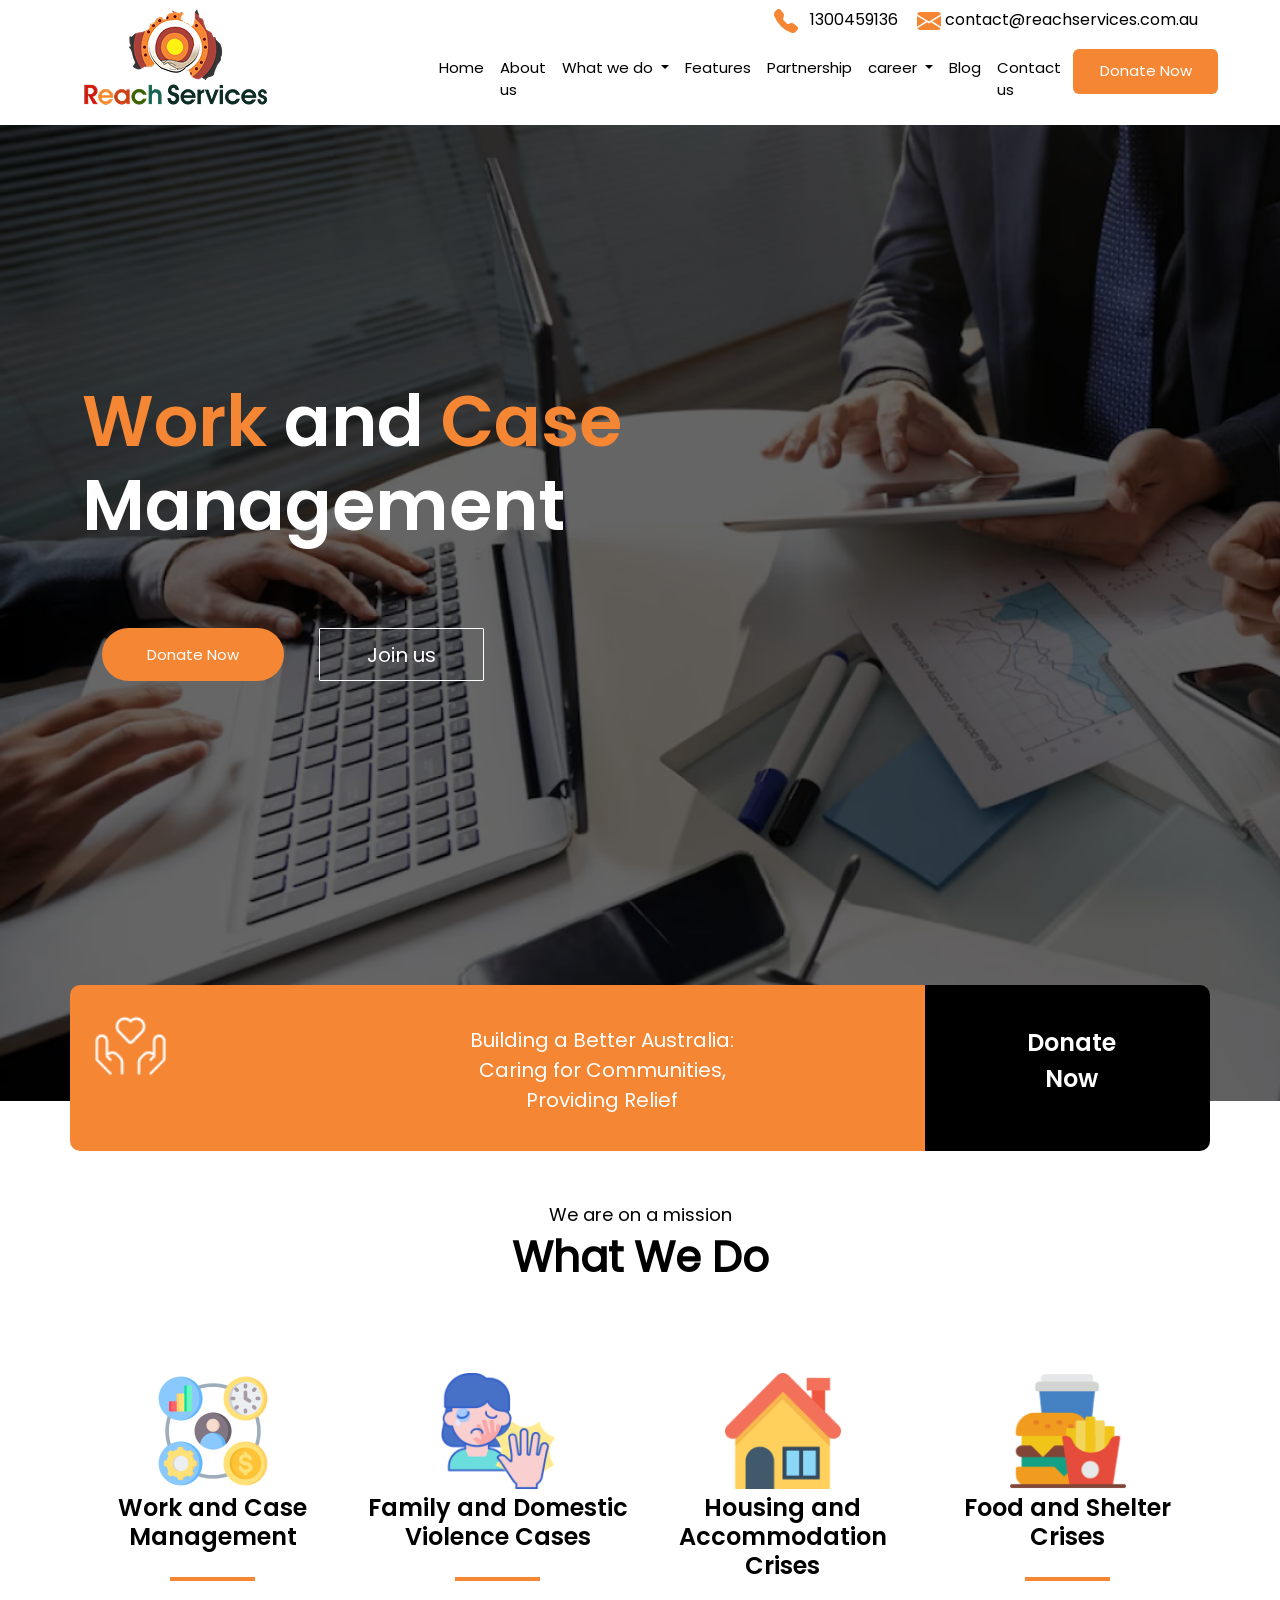
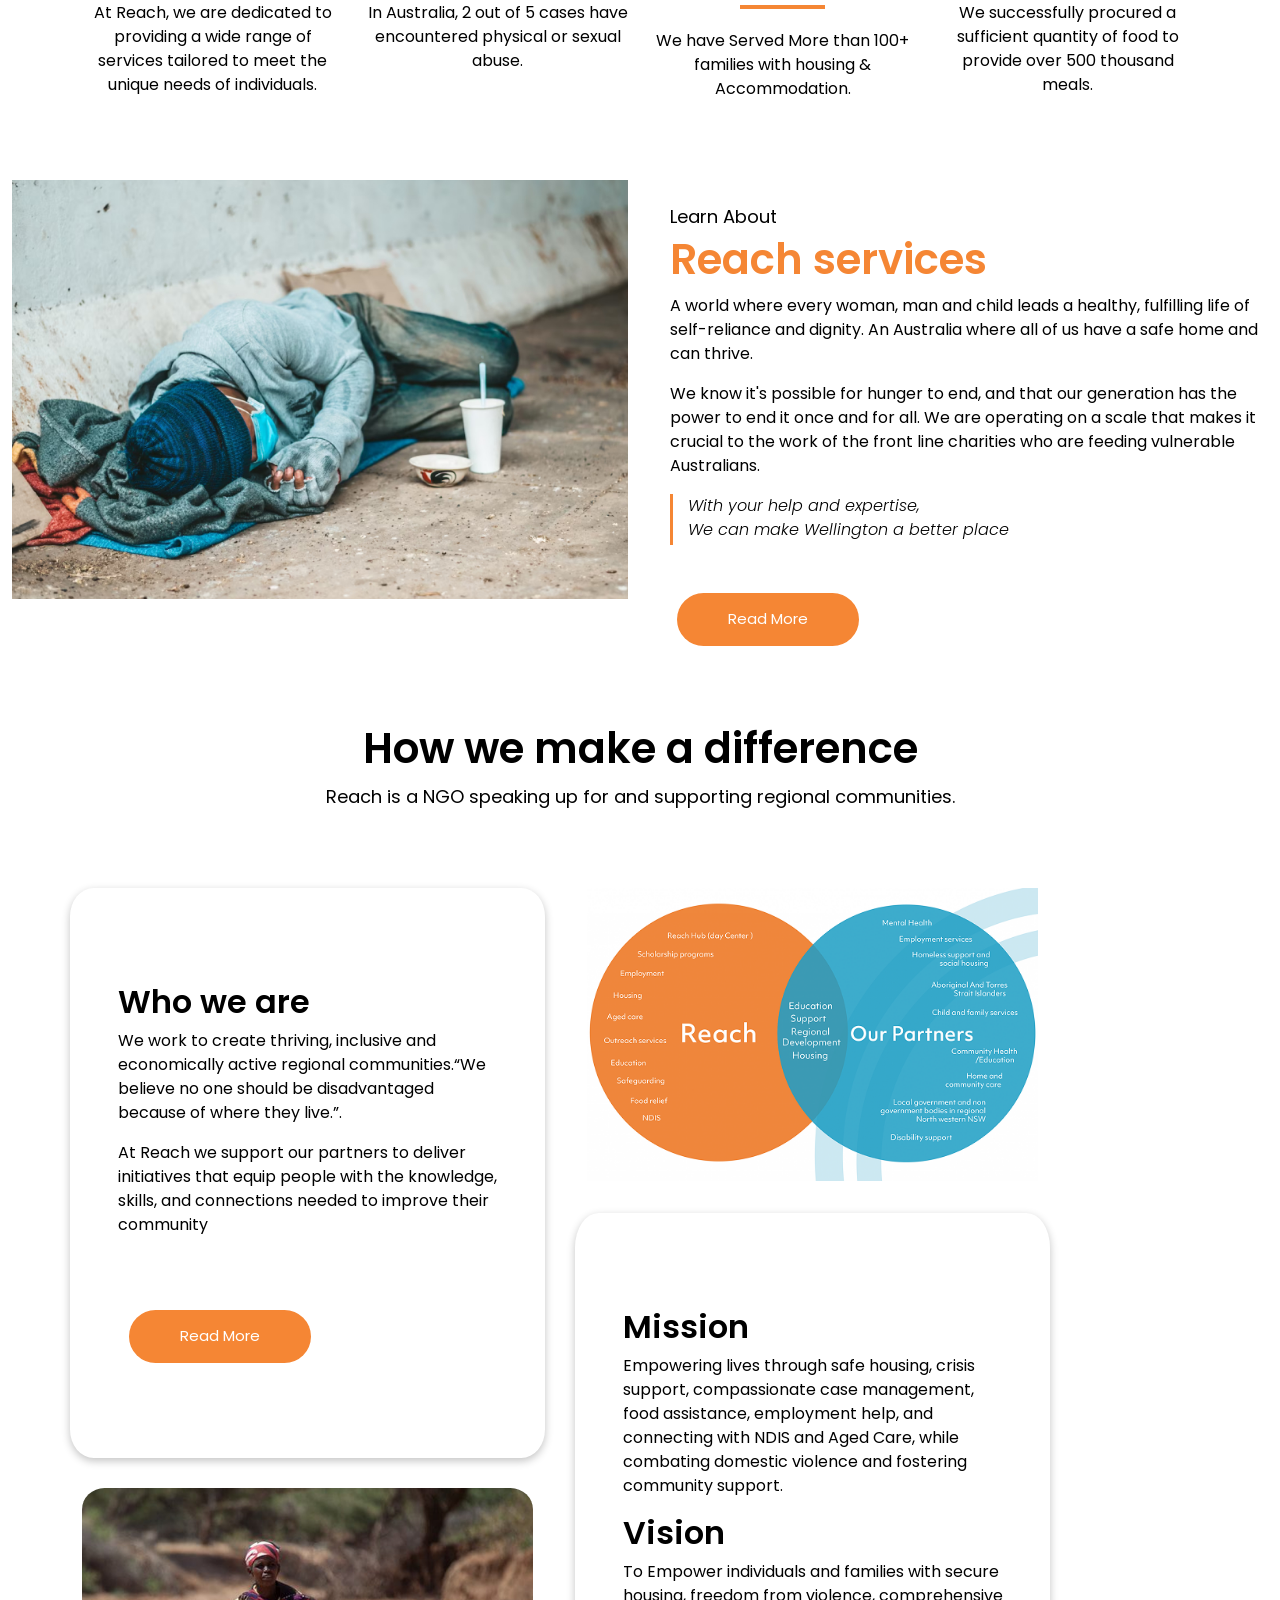
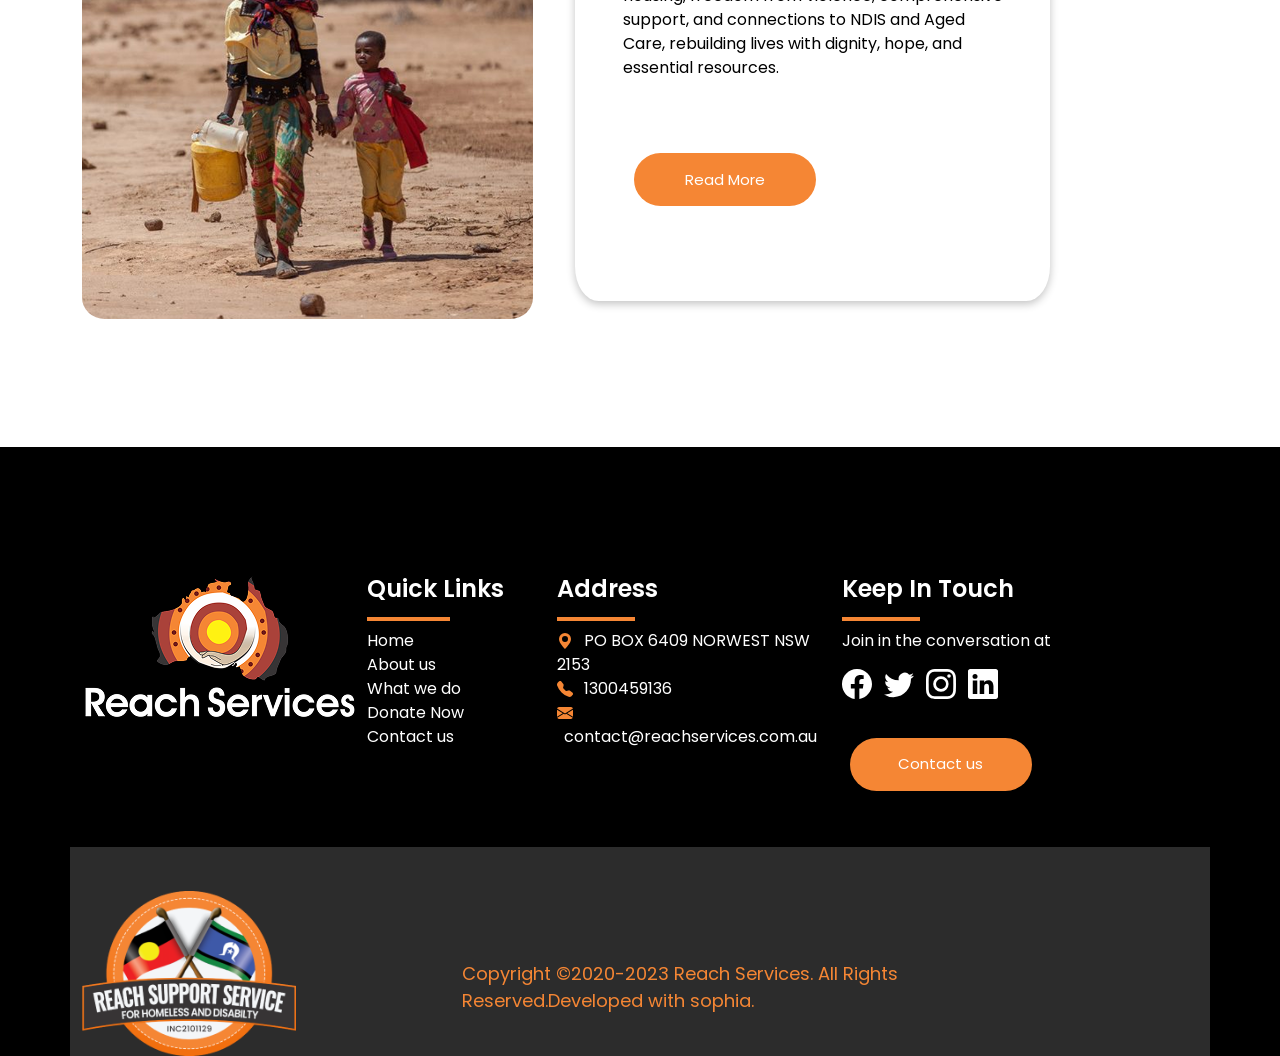
<file: index.html>
<!DOCTYPE html>
<html lang="en">
<head>
    <meta charset="UTF-8">
    <meta name="viewport" content="width=device-width, initial-scale=1.0">
    <title>Reach Services Slider-1</title>
    <link rel="stylesheet" href="https://cdnjs.cloudflare.com/ajax/libs/font-awesome/4.7.0/css/font-awesome.min.css">
    <link href="https://cdn.jsdelivr.net/npm/bootstrap@5.3.8/dist/css/bootstrap.min.css" rel="stylesheet" integrity="sha384-sRIl4kxILFvY47J16cr9ZwB07vP4J8+LH7qKQnuqkuIAvNWLzeN8tE5YBujZqJLB" crossorigin="anonymous">
    <link rel="stylesheet" href="style.css">
</head>
<body>
     <header>
         <nav class="navbar navbar-expand-lg">
            <div class="container  row-nav-hea">
                <div class="row row-nav-header">
                    <div class="col-lg-2 nav-width ">
                        <a class="navbar-brand" href="index.html"><img src="./images/Reach-Services-Logo-Final 1.png" alt=""></a>
                    </div>
                       <div class="col-lg-2 nav-width1">
                        <button class="navbar-toggler f" type="button" data-bs-toggle="collapse" data-bs-target="#navbarNav" aria-controls="navbarNav" aria-expanded="false" aria-label="Toggle navigation">
                   <i class="fa fa-bars" id="menuIcon"></i>
               </button>
                       </div>
                      <div class="collapse col-lg-8 navbar-collapse justify-content-lg-end" id="navbarNav">
                <div class="row ">
                    <div class="col-lg-12 contact-icon"><a href="tel:+919876540">
                        <svg xmlns="http://www.w3.org/2000/svg" width="24" height="24" fill="currentColor" class="bi bi-telephone-fill" viewBox="0 0 16 16">
                             <path fill-rule="evenodd" d="M1.885.511a1.745 1.745 0 0 1 2.61.163L6.29 2.98c.329.423.445.974.315 1.494l-.547 2.19a.68.68 0 0 0 .178.643l2.457 2.457a.68.68 0 0 0 .644.178l2.189-.547a1.75 1.75 0 0 1 1.494.315l2.306 1.794c.829.645.905 1.87.163 2.611l-1.034 1.034c-.74.74-1.846 1.065-2.877.702a18.6 18.6 0 0 1-7.01-4.42 18.6 18.6 0 0 1-4.42-7.009c-.362-1.03-.037-2.137.703-2.877z"/>
                          </svg>&nbsp;&nbsp; <span>1300459136</span>
                      </a> &nbsp;&nbsp; 
                          <a href="mailto:example@gmail.com">
                             <span class="span-icon">
                               <svg xmlns="http://www.w3.org/2000/svg" width="24" height="24" fill="currentColor" class="bi bi-envelope-fill" viewBox="0 0 16 16">
                                  <path d="M.05 3.555A2 2 0 0 1 2 2h12a2 2 0 0 1 1.95 1.555L8 8.414zM0 4.697v7.104l5.803-3.558zM6.761 8.83l-6.57 4.027A2 2 0 0 0 2 14h12a2 2 0 0 0 1.808-1.144l-6.57-4.027L8 9.586zm3.436-.586L16 11.801V4.697z"/>
                               </svg>&nbsp;<span>contact@reachservices.com.au</span>
                          </span>
                          </a>
                      </div>
                       <div class="col-lg-12 row-nav">
                      <ul class="navbar-nav ">
                     <li class="nav-item">
                         <a class="nav-link active" aria-current="page" href="index.html">Home</a>
                     </li>
                     <li class="nav-item">
                        <a class="nav-link" href="about-us.html">About us</a>
                     </li>
                      <li class="nav-item dropdown">
                          <a class="nav-link dropdown-toggle" href="#" role="button" data-bs-toggle="dropdown" aria-expanded="false">
                            What we do  
                          </a>
                          <ul class="dropdown-menu">
                              <li>
                                 <a class="dropdown-item" href="what-we-do.html">Food and Shelter Crises</a>
                              </li>
                              <li>
                                <a class="dropdown-item" href="#">Work and Case Management</a>
                               </li>
                               <li>
                                <a class="dropdown-item" href="#">Family and Domestic Violence Cases</a>
                               </li>
                           </ul>
                       </li>
                      <li class="nav-item">
                        <a class="nav-link" href="#">Features</a>
                      </li>
                      <li class="nav-item">
                        <a href="partnership.html" class="nav-link">Partnership </a>
                       </li>
                     <li class="nav-item dropdown">
                      <a class="nav-link dropdown-toggle" href="career.html" role="button" data-bs-toggle="dropdown" aria-expanded="false"> career </a>
                       <ul class="dropdown-menu">
                         <li><a class="dropdown-item" href="career.html">career</a></li>
                         <li><a class="dropdown-item" href="./Activities.html">Activities</a></li>
                         <li><a class="dropdown-item" href="./Business-Workshop.html">Business Workshop</a></li>
                       </ul>
                     </li>
                     <li class="nav-item">
                      <a href="blog.html" class="nav-link">  Blog </a>
                     </li>
                     <li class="nav-item">
                      <a href="#" class="nav-link "> Contact us</a>
                     </li>
                    <a href="./work-and-case.html"><button type="button" class="btn">Donate Now</button></a>
                 </ul>
                </div>
                </div>
               </div>
                </div>
            </div>
         </nav>
     </header>
      <section class="container-fluid Slider-1">
              <div class="container  ">
                <div class="row work-and">
                    <div class="work-and-case">
                        <h2><span class="work">Work </span> and <span class="work">  Case </span>Management</span></h2>
                    <div class="row">
                        <div class="col-lg-12 join"><a href="./work-and-case.html"><button type="button" class="btn btn-donate">Donate Now</button></a><span>&nbsp;&nbsp; <a href="./family-and-domestic.html"><button type="button" class="btn join-us">Join us</button></a></span></div>
                    </div>
                    </div>
                </div>
              </div>
              <div class="container aaa ">
                <div class="Australia">
                <div class="row">
                    <div class="col-lg-9 Strip">
                        <div class="row">
                            <div class="col-lg-5 strip-img"><img class="img" src="./images/iconoir_donate.png" alt=""></div>
                            <div class="col-lg-7 Building"><p>Building a Better Australia: Caring for Communities, Providing Relief</p></div>
                        </div>
                    </div>
                    <div class="col-lg-3 donate">
                        <a href="./work-and-case.html"><button type="button" class="btn donate-now">Donate Now</button></a>
                    </div>
                </div>
                </div>
              </div>
         </section>
      <section class="container mission">
        <h3>We are on a mission</h3>
        <h2>What We Do</h2>
        <div class="row family-row">
               <div class="col-lg-3 family">
                   <img src="./images/9789476 1.png" alt="">
                   <h3>Work and Case Management</h3>
                   <div class="row justify-content-center">
                    <div class="div-"></div>
                   </div>
                   <p class="reach">At Reach, we are dedicated to providing a wide range of services tailored to meet the unique needs of individuals.</p>
              </div>
              <div class="col-lg-3 family">
                  <img src="./images/1754590 1.png" alt="">
                  <h3>Family and Domestic Violence Cases</h3>
                  <div class="row justify-content-center">
                    <div class="div-"></div>
                   </div>
                  <p class="reach">In Australia, 2 out of 5 cases have encountered physical or sexual abuse.</p>
               </div>
               <div class="col-lg-3 family"><img src="./images/609803 1.png" alt="">
                   <h3>Housing and Accommodation Crises</h3>
                   <div class="row justify-content-center">
                    <div class="div-"></div>
                   </div>
                  <p class="reach">We have Served More than 100+ families with housing & Accommodation.</p>
              </div>
               <div class="col-lg-3 family"><img src="./images/1037855 1.png" alt="">
                  <h3>Food and Shelter Crises</h3>
                  <div class="row justify-content-center">
                    <div class="div-"></div>
                   </div>
                  <p class="reach">We successfully procured a sufficient quantity of food to provide over 500 thousand meals.</p>
             </div>
        </div>
      </section>
      <section class="container-fluid ">
        <div class="row -reach">
            <div class="col-lg-6 Reach-servi"><img src="./images/Mask group (1).jpg" alt=""></div>
            <div class="col-lg-6 Reach-services">
                <h3>Learn About</h3>
                <h2>Reach services</h2>
                <p>A world where every woman, man and child leads a healthy, fulfilling life of self-reliance and dignity. An Australia where all of us have a safe home and can thrive.</p>
                <p>We know it's possible for hunger to end, and that our generation has the power to end it once and for all. We are operating on a scale that makes it crucial to the work of the front line charities who are feeding vulnerable Australians.</p>
                    <div class="row linaa">
                        <div class="cols-lg-3 lina">
                            <div class="lin"></div>
                            <p class="With">With your help and expertise,<span class="We-can">We can make Wellington a better place</span> </p>
                        </div>
                    </div>
                <div class="row">
                <div class="col-lg-5">
                    <a href="./partnership.html"><button type="button" class="btn Read">Read More</button></a>
                </div>
            </div>
            </div>
        </div>
      </section>
      <section class="container">
         <div class="col-lg-12  how-we-make">
            <h2>How we make a difference</h2>
         <p class="reach">Reach is a NGO speaking up for and supporting regional communities.</p>
         </div>
      </section>
      <section class="container ">
        <div class="row Who-we-are">
            <div class="col-lg-5 who-we-">
                <div class="row we-are-img">
                    <div class=" col-lg-12 we-are">
                       <h2 class="who-we">Who we are</h2>
                       <p>We work to create thriving, inclusive and economically active regional communities.“We believe no one should be disadvantaged because of where they live.”.</p>
                       <p>At Reach we support our partners to deliver initiatives that equip people with the knowledge, skills, and connections needed to improve their community</p>
                      <a href="./partnership.html"><button type="button" class="btn Read">Read More</button></a>
                  </div>
                  <div class="col-lg-12 empowering">
                        <img src="./images/8ri0qned 1.png" alt="">
                </div>
            </div> 
            </div>
            <div class="col-lg-5">
                <div class="row">
                    <div class="compassionate">
                        <img src="./images/Reach-presentation-09-2048x1332 1.png" alt="">
                    </div>
                </div>
                <div class="row -row">
                    <div class="we-are">
                      <h2 class="who-we">Mission</h2>
                      <p>Empowering lives through safe housing, crisis support, compassionate case management, food assistance, employment help, and connecting with NDIS and Aged Care, while combating domestic violence and fostering community support.</p>
                      <h2 class="who-we">Vision</h2>
                      <p>To Empower individuals and families with secure housing, freedom from violence, comprehensive support, and connections to NDIS and Aged Care, rebuilding lives with dignity, hope, and essential resources.</p>
                     <a href="./partnership.html"><button type="button" class="btn Read">Read More</button></a>
                </div>
            </div>
            </div>
        </div>
      </section>
      <footer>
        <div class="container quick-link-or">
            <div class="row">
                <div class="col-lg-3 "><img src="./images/Reach-Services-Logo-Final 3.png" alt=""></div>
                <div class="col-lg-2">
                    <div class="row">
                        <h3 class="quick-link">
                            Quick Links
                        </h3>
                        <div class="col-lg-12 footer-lin">
                               <div class="quick-link-orang1"></div>
                        </div>
                        <div class="Join-in mt-lg-2">
                            <a href="index.html">Home</a><span class="footer">
                                 <a href="about-us.html">About us</a>
                            </span>
                             <a href="what-we-do.html">What we do</a><span class="footer">
                                 <a href="">Donate Now</a>
                            </span>
                             <a href="">Contact us</a><span class="footer">
                            </span>
                        </div>
                    </div>
                </div>
                <div class="col-lg-3">
                    <div class="row">
                        <h3 class="quick-link">
                           Address
                        </h3>
                        <div class="col-lg-12 footer-lin">
                               <div class="quick-link-orang"></div>
                        </div>
                        <div class="Join-in mt-lg-2">
                            <a href="">
                                <svg xmlns="http://www.w3.org/2000/svg" width="16" height="16" fill="currentColor" class="bi bi-geo-alt-fill" viewBox="0 0 16 16">
                                     <path d="M8 16s6-5.686 6-10A6 6 0 0 0 2 6c0 4.314 6 10 6 10m0-7a3 3 0 1 1 0-6 3 3 0 0 1 0 6"/>
                                </svg><span class="PO"> PO BOX 6409 NORWEST NSW 2153</span></a>
                            <span class="footer">
                                 <a href="">
                                    <svg xmlns="http://www.w3.org/2000/svg" width="16" height="16" fill="currentColor" class="bi bi-telephone-fill" viewBox="0 0 16 16">
                                     <path fill-rule="evenodd" d="M1.885.511a1.745 1.745 0 0 1 2.61.163L6.29 2.98c.329.423.445.974.315 1.494l-.547 2.19a.68.68 0 0 0 .178.643l2.457 2.457a.68.68 0 0 0 .644.178l2.189-.547a1.75 1.75 0 0 1 1.494.315l2.306 1.794c.829.645.905 1.87.163 2.611l-1.034 1.034c-.74.74-1.846 1.065-2.877.702a18.6 18.6 0 0 1-7.01-4.42 18.6 18.6 0 0 1-4.42-7.009c-.362-1.03-.037-2.137.703-2.877z"/>
                                   </svg>
                                    <span class="PO">1300459136</span></a>
                            </span>
                             <a href="">
                                <svg xmlns="http://www.w3.org/2000/svg" width="16" height="16" fill="currentColor" class="bi bi-envelope-fill" viewBox="0 0 16 16">
                                  <path d="M.05 3.555A2 2 0 0 1 2 2h12a2 2 0 0 1 1.95 1.555L8 8.414zM0 4.697v7.104l5.803-3.558zM6.761 8.83l-6.57 4.027A2 2 0 0 0 2 14h12a2 2 0 0 0 1.808-1.144l-6.57-4.027L8 9.586zm3.436-.586L16 11.801V4.697z"/>
                                </svg>
                              <span class="PO"> contact@reachservices.com.au</span></a><span class="footer">
                            </span>
                        </div>
                    </div>
                </div>
                <div class="col-lg-3">
                    <div class="row">
                        <h3 class="quick-link">
                            Keep In Touch
                        </h3>
                          <div class="col-lg-12 footer-lin">
                               <div class="quick-link-orang"></div>
                        </div>
                        <div class="Join-in mt-lg-2">
                            <p>Join in the conversation at</p>
                            <div class="row ivon">
                                <div>
                               <a href="">
                                   <svg xmlns="http://www.w3.org/2000/svg" width="30" height="30" fill="currentColor" class="bi bi-facebook" viewBox="0 0 16 16">
                                   <path d="M16 8.049c0-4.446-3.582-8.05-8-8.05C3.58 0-.002 3.603-.002 8.05c0 4.017 2.926 7.347 6.75 7.951v-5.625h-2.03V8.05H6.75V6.275c0-2.017 1.195-3.131 3.022-3.131.876 0 1.791.157 1.791.157v1.98h-1.009c-.993 0-1.303.621-1.303 1.258v1.51h2.218l-.354 2.326H9.25V16c3.824-.604 6.75-3.934 6.75-7.951"/>
                                </svg>
                               </a> &nbsp;
                               <a href="">
                                 <svg xmlns="http://www.w3.org/2000/svg" width="30" height="30" fill="currentColor" class="bi bi-twitter" viewBox="0 0 16 16">
                                   <path d="M5.026 15c6.038 0 9.341-5.003 9.341-9.334q.002-.211-.006-.422A6.7 6.7 0 0 0 16 3.542a6.7 6.7 0 0 1-1.889.518 3.3 3.3 0 0 0 1.447-1.817 6.5 6.5 0 0 1-2.087.793A3.286 3.286 0 0 0 7.875 6.03a9.32 9.32 0 0 1-6.767-3.429 3.29 3.29 0 0 0 1.018 4.382A3.3 3.3 0 0 1 .64 6.575v.045a3.29 3.29 0 0 0 2.632 3.218 3.2 3.2 0 0 1-.865.115 3 3 0 0 1-.614-.057 3.28 3.28 0 0 0 3.067 2.277A6.6 6.6 0 0 1 .78 13.58a6 6 0 0 1-.78-.045A9.34 9.34 0 0 0 5.026 15"/>
                               </svg>
                               </a> &nbsp;
                              <a href="">
                                 <svg xmlns="http://www.w3.org/2000/svg" width="30" height="30" fill="currentColor" class="bi bi-instagram" viewBox="0 0 16 16">
                                <path d="M8 0C5.829 0 5.556.01 4.703.048 3.85.088 3.269.222 2.76.42a3.9 3.9 0 0 0-1.417.923A3.9 3.9 0 0 0 .42 2.76C.222 3.268.087 3.85.048 4.7.01 5.555 0 5.827 0 8.001c0 2.172.01 2.444.048 3.297.04.852.174 1.433.372 1.942.205.526.478.972.923 1.417.444.445.89.719 1.416.923.51.198 1.09.333 1.942.372C5.555 15.99 5.827 16 8 16s2.444-.01 3.298-.048c.851-.04 1.434-.174 1.943-.372a3.9 3.9 0 0 0 1.416-.923c.445-.445.718-.891.923-1.417.197-.509.332-1.09.372-1.942C15.99 10.445 16 10.173 16 8s-.01-2.445-.048-3.299c-.04-.851-.175-1.433-.372-1.941a3.9 3.9 0 0 0-.923-1.417A3.9 3.9 0 0 0 13.24.42c-.51-.198-1.092-.333-1.943-.372C10.443.01 10.172 0 7.998 0zm-.717 1.442h.718c2.136 0 2.389.007 3.232.046.78.035 1.204.166 1.486.275.373.145.64.319.92.599s.453.546.598.92c.11.281.24.705.275 1.485.039.843.047 1.096.047 3.231s-.008 2.389-.047 3.232c-.035.78-.166 1.203-.275 1.485a2.5 2.5 0 0 1-.599.919c-.28.28-.546.453-.92.598-.28.11-.704.24-1.485.276-.843.038-1.096.047-3.232.047s-2.39-.009-3.233-.047c-.78-.036-1.203-.166-1.485-.276a2.5 2.5 0 0 1-.92-.598 2.5 2.5 0 0 1-.6-.92c-.109-.281-.24-.705-.275-1.485-.038-.843-.046-1.096-.046-3.233s.008-2.388.046-3.231c.036-.78.166-1.204.276-1.486.145-.373.319-.64.599-.92s.546-.453.92-.598c.282-.11.705-.24 1.485-.276.738-.034 1.024-.044 2.515-.045zm4.988 1.328a.96.96 0 1 0 0 1.92.96.96 0 0 0 0-1.92m-4.27 1.122a4.109 4.109 0 1 0 0 8.217 4.109 4.109 0 0 0 0-8.217m0 1.441a2.667 2.667 0 1 1 0 5.334 2.667 2.667 0 0 1 0-5.334"/>
                                </svg>
                              </a> &nbsp;
                               <a href="">
                                <svg xmlns="http://www.w3.org/2000/svg" width="30" height="30" fill="currentColor" class="bi bi-linkedin" viewBox="0 0 16 16">
                                 <path d="M0 1.146C0 .513.526 0 1.175 0h13.65C15.474 0 16 .513 16 1.146v13.708c0 .633-.526 1.146-1.175 1.146H1.175C.526 16 0 15.487 0 14.854zm4.943 12.248V6.169H2.542v7.225zm-1.2-8.212c.837 0 1.358-.554 1.358-1.248-.015-.709-.52-1.248-1.342-1.248S2.4 3.226 2.4 3.934c0 .694.521 1.248 1.327 1.248zm4.908 8.212V9.359c0-.216.016-.432.08-.586.173-.431.568-.878 1.232-.878.869 0 1.216.662 1.216 1.634v3.865h2.401V9.25c0-2.22-1.184-3.252-2.764-3.252-1.274 0-1.845.7-2.165 1.193v.025h-.016l.016-.025V6.169h-2.4c.03.678 0 7.225 0 7.225z"/>
                               </svg>
                               </a>
                            </div>
                        </div>  
                         <a href="career.html#career"><button type="button" class="btn Read">Contact us</button></a>
                        </div>
                    </div>
                </div>
            </div>
            <div class="row copyrit">
                <div class="col-lg-4"><img src="./images/Stamp-2 2.png" alt="" ></div>
                <div class="col-lg-5 copyrigh"><p>Copyright ©2020-2023 Reach Services. <span class="copyright"> All Rights Reserved.Developed with sophia.</span></p></div>
            </div>
        </div>
      </footer>
    <script src="https://cdn.jsdelivr.net/npm/bootstrap@5.3.8/dist/js/bootstrap.bundle.min.js" integrity="sha384-FKyoEForCGlyvwx9Hj09JcYn3nv7wiPVlz7YYwJrWVcXK/BmnVDxM+D2scQbITxI" crossorigin="anonymous"></script>
    <script src="app.js"></script>
</body>
</html>
</file>
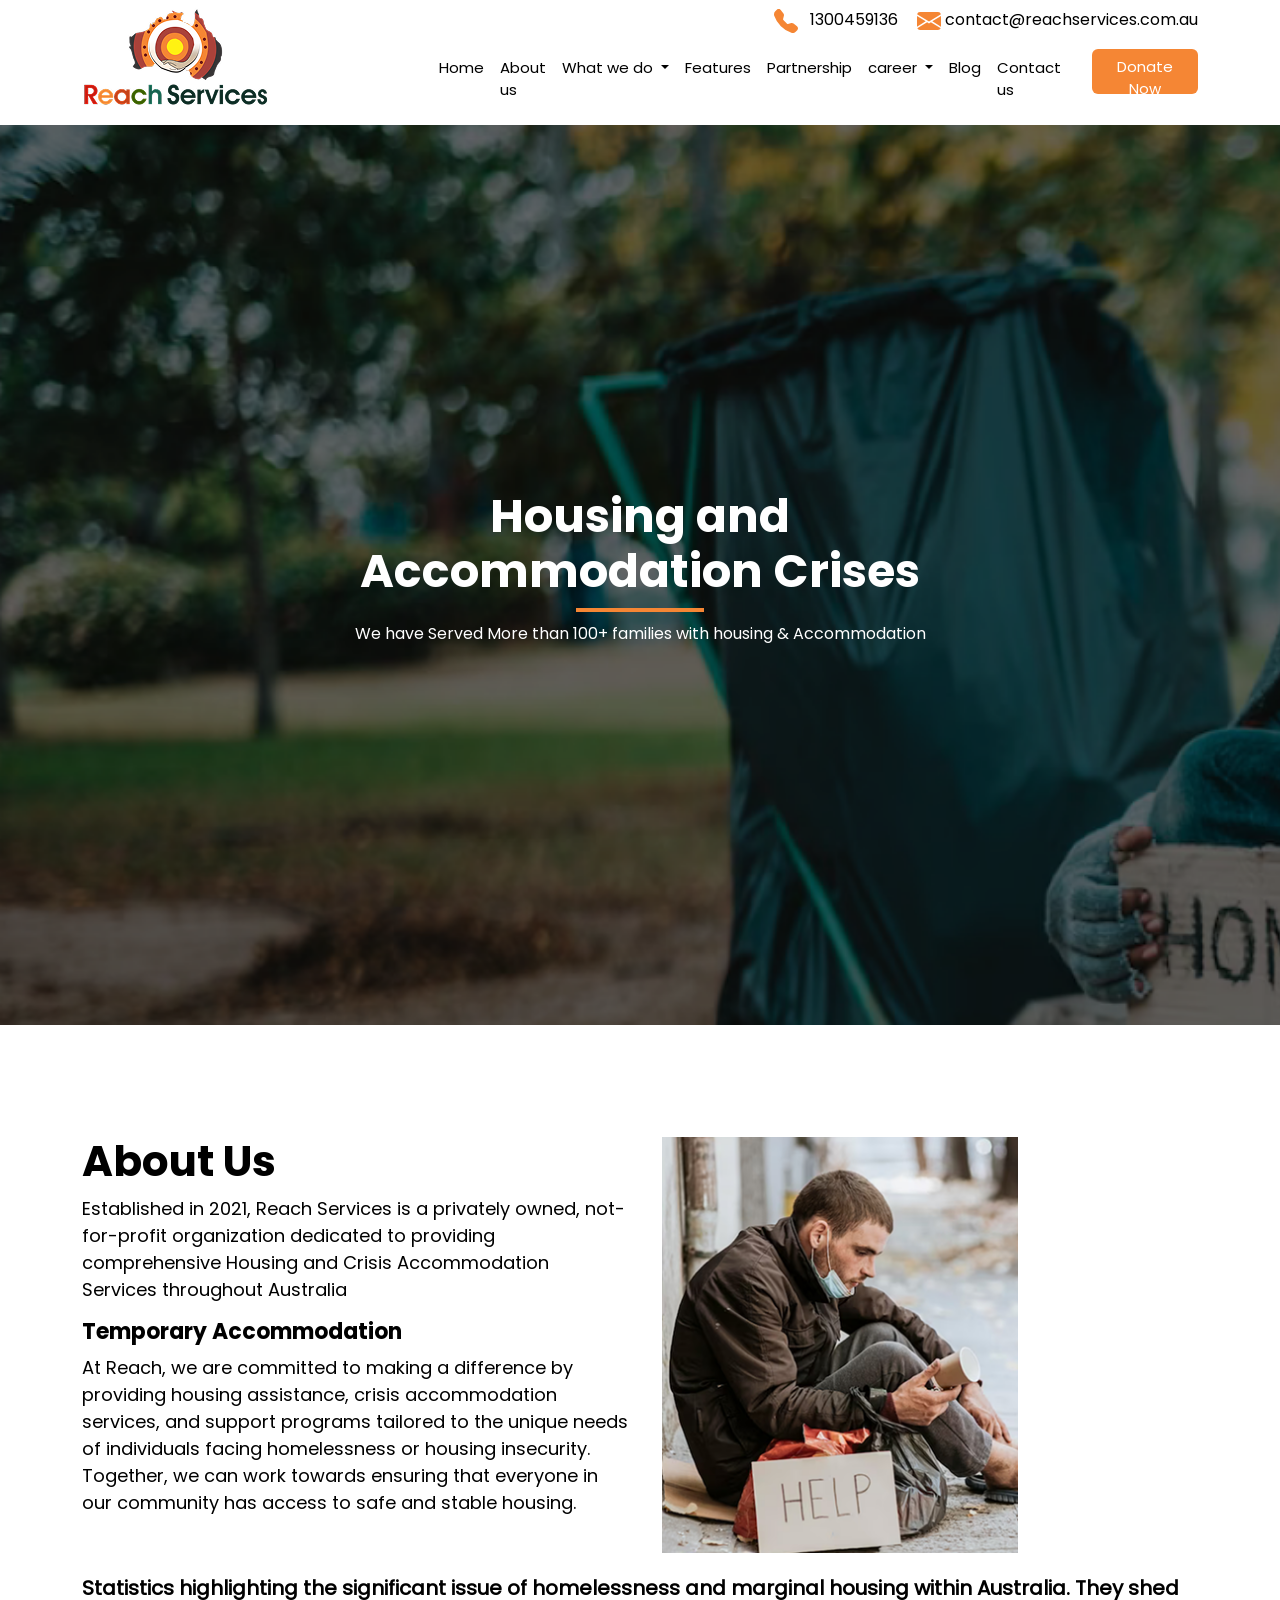
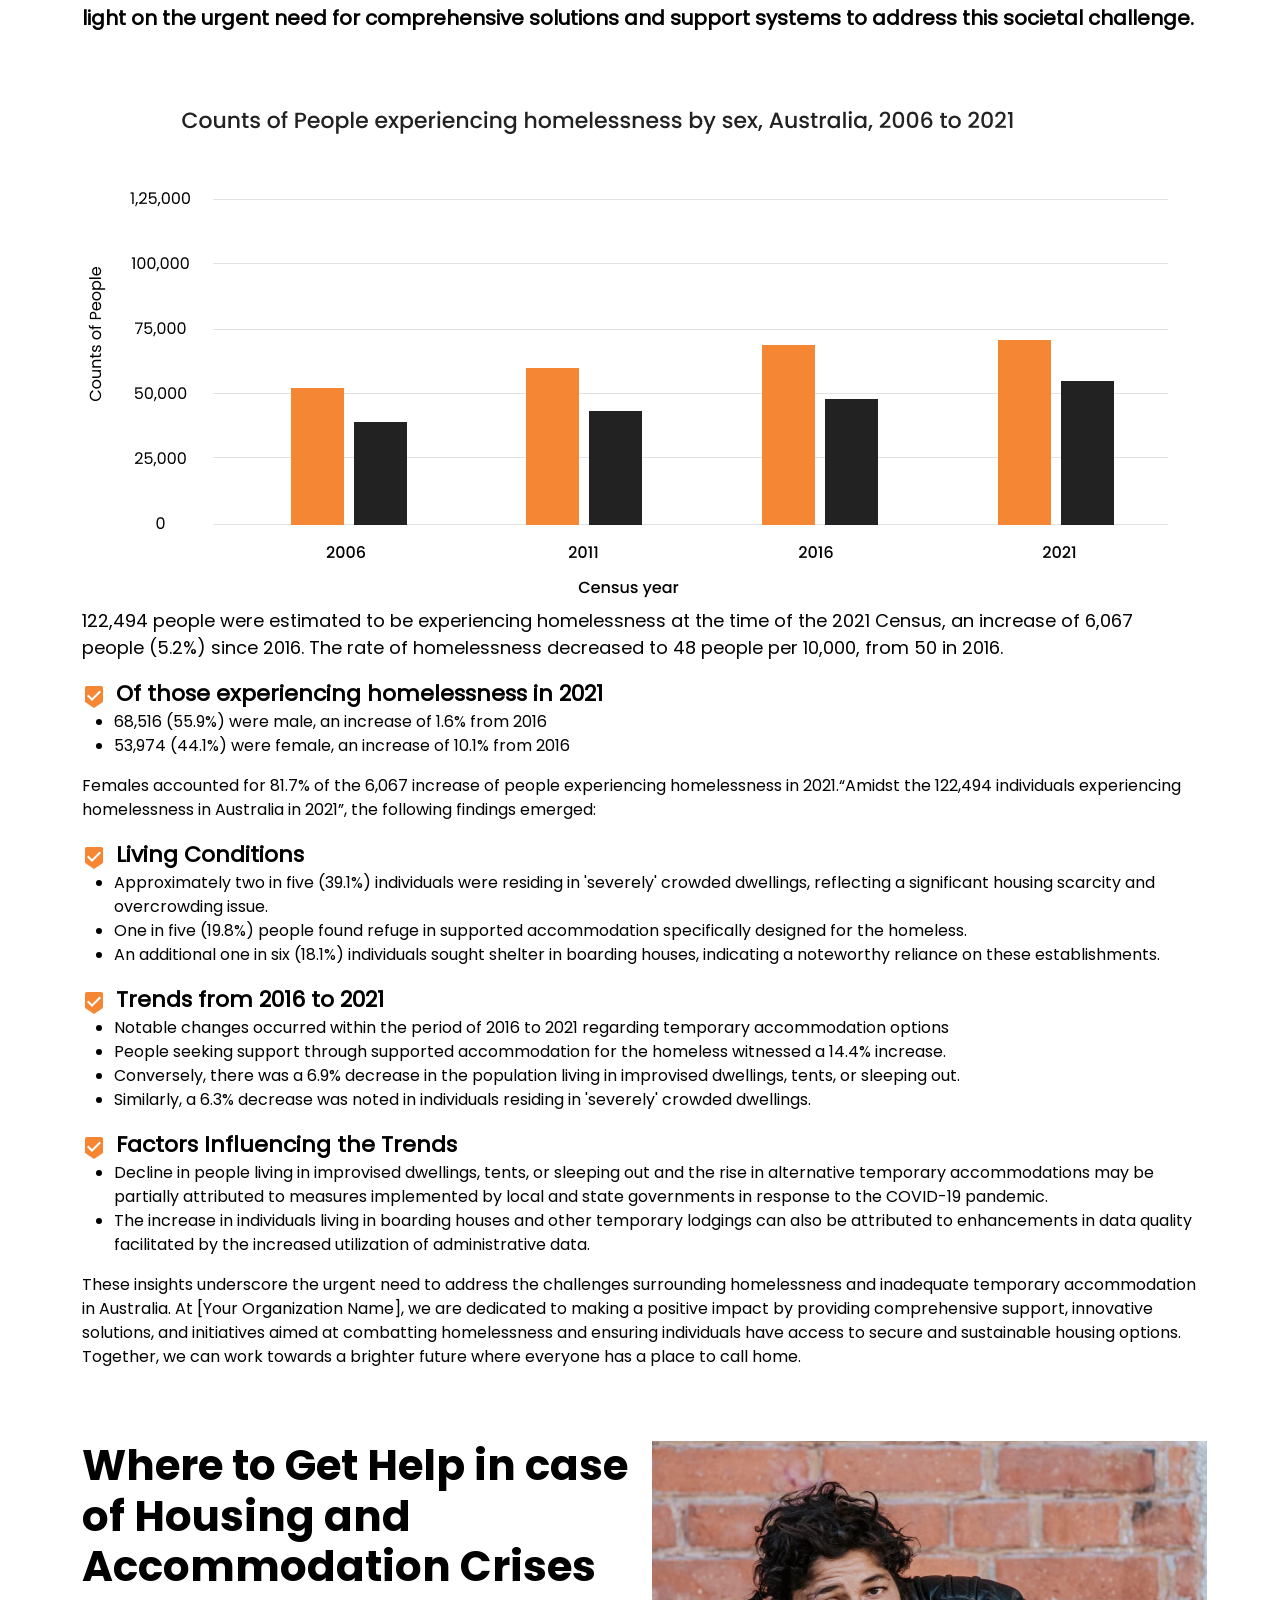
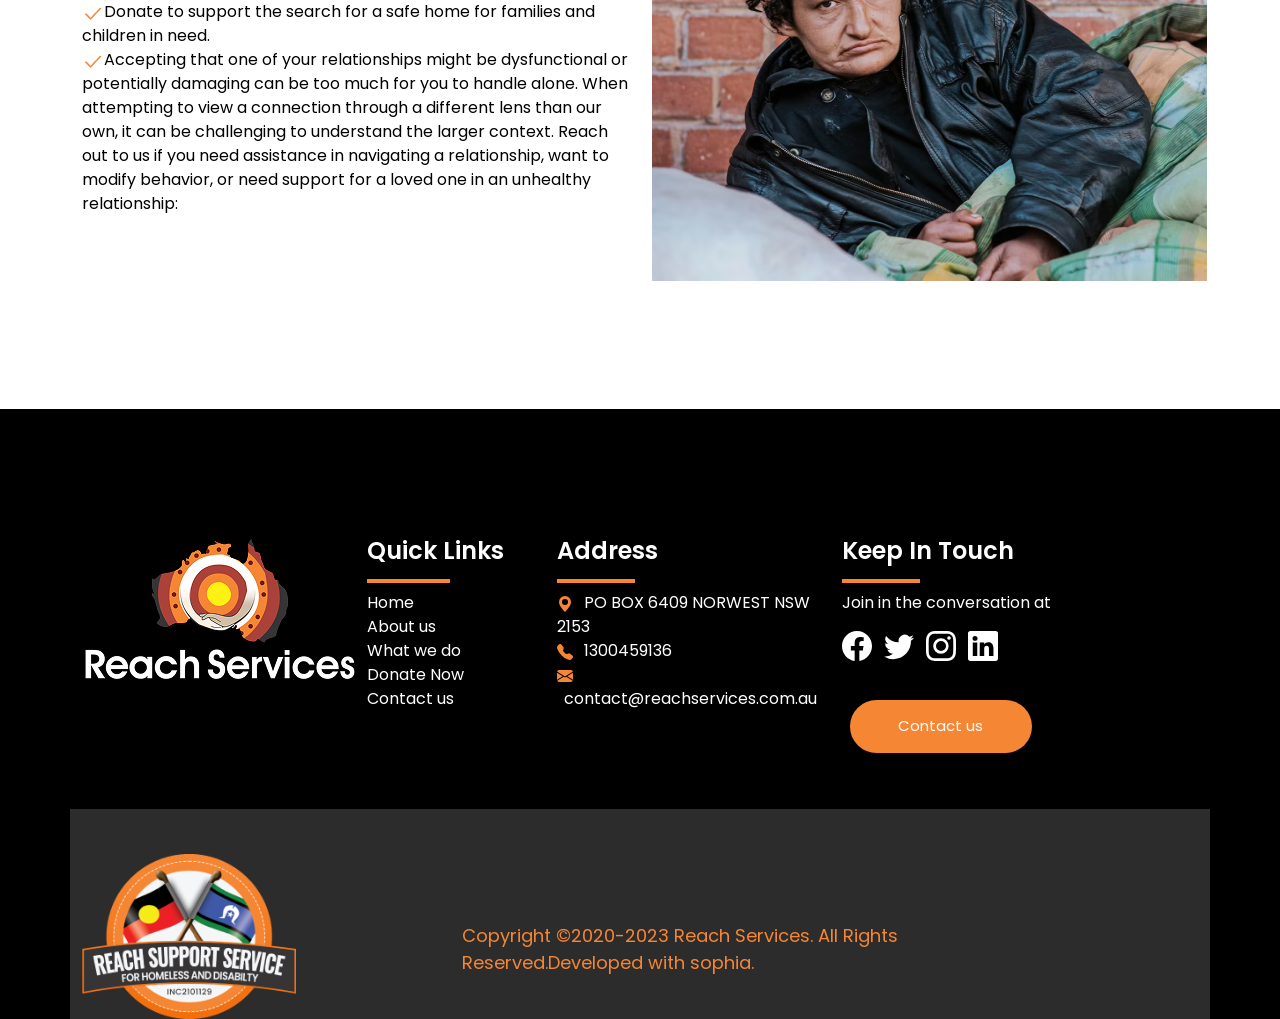
<file: about-us.html>
<!doctype html>
<html lang="en">
  <head>
    <meta charset="UTF-8" />
    <meta name="viewport" content="width=device-width, initial-scale=1.0" />
    <title>About-Us</title>
    <link
      rel="stylesheet"
      href="https://cdnjs.cloudflare.com/ajax/libs/font-awesome/4.7.0/css/font-awesome.min.css"
    />
    <link
      href="https://cdn.jsdelivr.net/npm/bootstrap@5.3.8/dist/css/bootstrap.min.css"
      rel="stylesheet"
      integrity="sha384-sRIl4kxILFvY47J16cr9ZwB07vP4J8+LH7qKQnuqkuIAvNWLzeN8tE5YBujZqJLB"
      crossorigin="anonymous"
    />
    <link rel="stylesheet" href="style.css" />
  </head>
  <body>
    <header>
      <nav class="navbar navbar-expand-lg">
        <div class="container row-nav-hea">
          <div class="row row-nav-header">
            <div class="col-lg-2 nav-width">
              <a class="navbar-brand" href="index.html"
                ><img src="./images/Reach-Services-Logo-Final 1.png" alt=""
              /></a>
            </div>
            <div class="col-lg-2 nav-width1">
              <button
                class="navbar-toggler f"
                type="button"
                data-bs-toggle="collapse"
                data-bs-target="#navbarNav"
                aria-controls="navbarNav"
                aria-expanded="false"
                aria-label="Toggle navigation"
              >
                <i class="fa fa-bars" id="menuIcon"></i>
              </button>
            </div>
            <div
              class="collapse col-lg-8 navbar-collapse justify-content-lg-end"
              id="navbarNav"
            >
              <div class="row">
                <div class="col-lg-12 contact-icon">
                  <a href="tel:+919876540">
                    <svg
                      xmlns="http://www.w3.org/2000/svg"
                      width="24"
                      height="24"
                      fill="currentColor"
                      class="bi bi-telephone-fill"
                      viewBox="0 0 16 16"
                    >
                      <path
                        fill-rule="evenodd"
                        d="M1.885.511a1.745 1.745 0 0 1 2.61.163L6.29 2.98c.329.423.445.974.315 1.494l-.547 2.19a.68.68 0 0 0 .178.643l2.457 2.457a.68.68 0 0 0 .644.178l2.189-.547a1.75 1.75 0 0 1 1.494.315l2.306 1.794c.829.645.905 1.87.163 2.611l-1.034 1.034c-.74.74-1.846 1.065-2.877.702a18.6 18.6 0 0 1-7.01-4.42 18.6 18.6 0 0 1-4.42-7.009c-.362-1.03-.037-2.137.703-2.877z"
                      /></svg
                    >&nbsp;&nbsp; <span>1300459136</span>
                  </a>
                  &nbsp;&nbsp;
                  <a href="mailto:example@gmail.com">
                    <span class="span-icon">
                      <svg
                        xmlns="http://www.w3.org/2000/svg"
                        width="24"
                        height="24"
                        fill="currentColor"
                        class="bi bi-envelope-fill"
                        viewBox="0 0 16 16"
                      >
                        <path
                          d="M.05 3.555A2 2 0 0 1 2 2h12a2 2 0 0 1 1.95 1.555L8 8.414zM0 4.697v7.104l5.803-3.558zM6.761 8.83l-6.57 4.027A2 2 0 0 0 2 14h12a2 2 0 0 0 1.808-1.144l-6.57-4.027L8 9.586zm3.436-.586L16 11.801V4.697z"
                        /></svg
                      >&nbsp;<span>contact@reachservices.com.au</span>
                    </span>
                  </a>
                </div>
                <div class="col-lg-12 row-nav">
                  <ul class="navbar-nav">
                    <li class="nav-item">
                      <a
                        class="nav-link active"
                        aria-current="page"
                        href="index.html"
                        >Home</a
                      >
                    </li>
                    <li class="nav-item">
                      <a class="nav-link" href="about-us.html">About us</a>
                    </li>
                    <li class="nav-item dropdown">
                      <a
                        class="nav-link dropdown-toggle"
                        href="#"
                        role="button"
                        data-bs-toggle="dropdown"
                        aria-expanded="false"
                      >
                        What we do
                      </a>
                      <ul class="dropdown-menu">
                        <li>
                          <a class="dropdown-item" href="what-we-do.html"
                            >Food and Shelter Crises</a
                          >
                        </li>
                        <li>
                          <a class="dropdown-item" href="#"
                            >Work and Case Management</a
                          >
                        </li>
                        <li>
                          <a class="dropdown-item" href="#"
                            >Family and Domestic Violence Cases</a
                          >
                        </li>
                      </ul>
                    </li>
                    <li class="nav-item">
                      <a class="nav-link" href="#">Features</a>
                    </li>
                    <li class="nav-item">
                      <a href="partnership.html" class="nav-link"
                        >Partnership
                      </a>
                    </li>
                    <li class="nav-item dropdown">
                      <a
                        class="nav-link dropdown-toggle"
                        href="career.html"
                        role="button"
                        data-bs-toggle="dropdown"
                        aria-expanded="false"
                      >
                        career
                      </a>
                      <ul class="dropdown-menu">
                        <li>
                          <a class="dropdown-item" href="career.html">career</a>
                        </li>
                        <li>
                          <a class="dropdown-item" href="./Activities.html"
                            >Activities</a
                          >
                        </li>
                        <li>
                          <a
                            class="dropdown-item"
                            href="./Business-Workshop.html"
                            >Business Workshop</a
                          >
                        </li>
                      </ul>
                    </li>
                    <li class="nav-item">
                      <a href="blog.html" class="nav-link"> Blog </a>
                    </li>
                    <li class="nav-item">
                      <a href="#" class="nav-link"> Contact us</a>
                    </li>
                    <button type="button" class="btn">Donate Now</button>
                  </ul>
                </div>
              </div>
            </div>
          </div>
        </div>
      </nav>
    </header>
    <section class="container-fluid Slider-3">
      <div class="row housin">
        <div class="col-lg-6 housing">
          <h2>Housing and Accommodation Crises</h2>
          <div class="row d">
            <div class="div--"></div>
          </div>
          <p>
            We have Served More than 100+ families with housing & Accommodation
          </p>
        </div>
      </div>
    </section>
    <section class="container">
      <div class="row aboutus">
        <div class="col-lg-6">
          <h2>About Us</h2>
          <p>
            Established in 2021, Reach Services is a privately owned,
            not-for-profit organization dedicated to providing comprehensive
            Housing and Crisis Accommodation Services throughout Australia
          </p>
          <h4>Temporary Accommodation</h4>
          <p>
            At Reach, we are committed to making a difference by providing
            housing assistance, crisis accommodation services, and support
            programs tailored to the unique needs of individuals facing
            homelessness or housing insecurity. Together, we can work towards
            ensuring that everyone in our community has access to safe and
            stable housing.
          </p>
        </div>
        <div class="col-lg-4 aboutus-img">
          <img src="./images/lse8qpkp 1.png" alt="" />
        </div>
        <div class="col-lg-12 Statistics">
          <p>
            Statistics highlighting the significant issue of homelessness and
            marginal housing within Australia. They shed light on the urgent
            need for comprehensive solutions and support systems to address this
            societal challenge.
          </p>
        </div>
        <div class="col-lg-12 gra mt-lg-5">
          <img src="./images/Graph.png" alt="" />
          <p class="graph">
            122,494 people were estimated to be experiencing homelessness at the
            time of the 2021 Census, an increase of 6,067 people (5.2%) since
            2016. The rate of homelessness decreased to 48 people per 10,000,
            from 50 in 2016.
          </p>
        </div>
      </div>
      <div class="row">
        <div class="col-lg-12 tick">
          <div class="row">
            <div class="col-lg-12">
              <img src="./images/mdi_marker-tick.png" alt="" /><span
                class="tick-"
                >Of those experiencing homelessness in 2021</span
              >
            </div>
          </div>
          <ul>
            <li>68,516 (55.9%) were male, an increase of 1.6% from 2016</li>
            <li>53,974 (44.1%) were female, an increase of 10.1% from 2016</li>
          </ul>
          <p>
            Females accounted for 81.7% of the 6,067 increase of people
            experiencing homelessness in 2021.“Amidst the 122,494 individuals
            experiencing homelessness in Australia in 2021”, the following
            findings emerged:
          </p>
        </div>
        <div class="col-lg-12 tick">
          <div class="row">
            <div class="col-lg-12">
              <img src="./images/mdi_marker-tick.png" alt="" /><span
                class="tick-"
                >Living Conditions</span
              >
            </div>
          </div>
          <ul>
            <li>
              Approximately two in five (39.1%) individuals were residing in
              'severely' crowded dwellings, reflecting a significant housing
              scarcity and overcrowding issue.
            </li>
            <li>
              One in five (19.8%) people found refuge in supported accommodation
              specifically designed for the homeless.
            </li>
            <li>
              An additional one in six (18.1%) individuals sought shelter in
              boarding houses, indicating a noteworthy reliance on these
              establishments.
            </li>
          </ul>
        </div>
        <div class="col-lg-12 tick">
          <div class="row">
            <div class="col-lg-12">
              <img src="./images/mdi_marker-tick.png" alt="" /><span
                class="tick-"
                >Trends from 2016 to 2021</span
              >
            </div>
          </div>
          <ul>
            <li>
              Notable changes occurred within the period of 2016 to 2021
              regarding temporary accommodation options
            </li>
            <li>
              People seeking support through supported accommodation for the
              homeless witnessed a 14.4% increase.
            </li>
            <li>
              Conversely, there was a 6.9% decrease in the population living in
              improvised dwellings, tents, or sleeping out.
            </li>
            <li>
              Similarly, a 6.3% decrease was noted in individuals residing in
              'severely' crowded dwellings.
            </li>
          </ul>
        </div>
        <div class="col-lg-12 tick">
          <div class="row">
            <div class="col-lg-12">
              <img src="./images/mdi_marker-tick.png" alt="" /><span
                class="tick-"
                >Factors Influencing the Trends</span
              >
            </div>
          </div>
          <ul>
            <li>
              Decline in people living in improvised dwellings, tents, or
              sleeping out and the rise in alternative temporary accommodations
              may be partially attributed to measures implemented by local and
              state governments in response to the COVID-19 pandemic.
            </li>
            <li>
              The increase in individuals living in boarding houses and other
              temporary lodgings can also be attributed to enhancements in data
              quality facilitated by the increased utilization of administrative
              data.
            </li>
          </ul>
          <p>
            These insights underscore the urgent need to address the challenges
            surrounding homelessness and inadequate temporary accommodation in
            Australia. At [Your Organization Name], we are dedicated to making a
            positive impact by providing comprehensive support, innovative
            solutions, and initiatives aimed at combatting homelessness and
            ensuring individuals have access to secure and sustainable housing
            options. Together, we can work towards a brighter future where
            everyone has a place to call home.
          </p>
        </div>
      </div>
      <div class="col-lg-12 Where-to-get">
        <div class="row">
          <div class="col-lg-6">
            <h2>
              Where to Get Help in case of Housing and Accommodation Crises
            </h2>
            <div class="row">
              <div class="col-lg-12">
                <img src="./images/charm_tick.png" alt="" /><span
                  class="tick---"
                  >Donate to support the search for a safe home for families and
                  children in need.</span
                >
              </div>
            </div>
            <div class="row">
              <div class="col-lg-12">
                <img src="./images/charm_tick.png" alt="" /><span
                  class="tick---"
                  >Accepting that one of your relationships might be
                  dysfunctional or potentially damaging can be too much for you
                  to handle alone. When attempting to view a connection through
                  a different lens than our own, it can be challenging to
                  understand the larger context. Reach out to us if you need
                  assistance in navigating a relationship, want to modify
                  behavior, or need support for a loved one in an unhealthy
                  relationship:</span
                >
              </div>
            </div>
          </div>
          <div class="col-lg-6 where-to-tic">
            <img src="./images/Mask group (1).png" alt="" />
          </div>
        </div>
      </div>
    </section>
    <footer>
      <div class="container quick-link-or">
        <div class="row">
          <div class="col-lg-3">
            <img src="./images/Reach-Services-Logo-Final 3.png" alt="" />
          </div>
          <div class="col-lg-2">
            <div class="row">
              <h3 class="quick-link">Quick Links</h3>
              <div class="col-lg-12 footer-lin">
                <div class="quick-link-orang1"></div>
              </div>
              <div class="Join-in mt-lg-2">
                <a href="index.html">Home</a
                ><span class="footer">
                  <a href="about-us.html">About us</a>
                </span>
                <a href="what-we-do.html">What we do</a
                ><span class="footer">
                  <a href="">Donate Now</a>
                </span>
                <a href="">Contact us</a><span class="footer"> </span>
              </div>
            </div>
          </div>
          <div class="col-lg-3">
            <div class="row">
              <h3 class="quick-link">Address</h3>
              <div class="col-lg-12 footer-lin">
                <div class="quick-link-orang"></div>
              </div>
              <div class="Join-in mt-lg-2">
                <a href="">
                  <svg
                    xmlns="http://www.w3.org/2000/svg"
                    width="16"
                    height="16"
                    fill="currentColor"
                    class="bi bi-geo-alt-fill"
                    viewBox="0 0 16 16"
                  >
                    <path
                      d="M8 16s6-5.686 6-10A6 6 0 0 0 2 6c0 4.314 6 10 6 10m0-7a3 3 0 1 1 0-6 3 3 0 0 1 0 6"
                    /></svg
                  ><span class="PO"> PO BOX 6409 NORWEST NSW 2153</span></a
                >
                <span class="footer">
                  <a href="">
                    <svg
                      xmlns="http://www.w3.org/2000/svg"
                      width="16"
                      height="16"
                      fill="currentColor"
                      class="bi bi-telephone-fill"
                      viewBox="0 0 16 16"
                    >
                      <path
                        fill-rule="evenodd"
                        d="M1.885.511a1.745 1.745 0 0 1 2.61.163L6.29 2.98c.329.423.445.974.315 1.494l-.547 2.19a.68.68 0 0 0 .178.643l2.457 2.457a.68.68 0 0 0 .644.178l2.189-.547a1.75 1.75 0 0 1 1.494.315l2.306 1.794c.829.645.905 1.87.163 2.611l-1.034 1.034c-.74.74-1.846 1.065-2.877.702a18.6 18.6 0 0 1-7.01-4.42 18.6 18.6 0 0 1-4.42-7.009c-.362-1.03-.037-2.137.703-2.877z"
                      />
                    </svg>
                    <span class="PO">1300459136</span></a
                  >
                </span>
                <a href="">
                  <svg
                    xmlns="http://www.w3.org/2000/svg"
                    width="16"
                    height="16"
                    fill="currentColor"
                    class="bi bi-envelope-fill"
                    viewBox="0 0 16 16"
                  >
                    <path
                      d="M.05 3.555A2 2 0 0 1 2 2h12a2 2 0 0 1 1.95 1.555L8 8.414zM0 4.697v7.104l5.803-3.558zM6.761 8.83l-6.57 4.027A2 2 0 0 0 2 14h12a2 2 0 0 0 1.808-1.144l-6.57-4.027L8 9.586zm3.436-.586L16 11.801V4.697z"
                    />
                  </svg>
                  <span class="PO"> contact@reachservices.com.au</span></a
                ><span class="footer"> </span>
              </div>
            </div>
          </div>
          <div class="col-lg-3">
            <div class="row">
              <h3 class="quick-link">Keep In Touch</h3>
              <div class="col-lg-12 footer-lin">
                <div class="quick-link-orang"></div>
              </div>
              <div class="Join-in mt-lg-2">
                <p>Join in the conversation at</p>
                <div class="row ivon">
                  <div>
                    <a href="">
                      <svg
                        xmlns="http://www.w3.org/2000/svg"
                        width="30"
                        height="30"
                        fill="currentColor"
                        class="bi bi-facebook"
                        viewBox="0 0 16 16"
                      >
                        <path
                          d="M16 8.049c0-4.446-3.582-8.05-8-8.05C3.58 0-.002 3.603-.002 8.05c0 4.017 2.926 7.347 6.75 7.951v-5.625h-2.03V8.05H6.75V6.275c0-2.017 1.195-3.131 3.022-3.131.876 0 1.791.157 1.791.157v1.98h-1.009c-.993 0-1.303.621-1.303 1.258v1.51h2.218l-.354 2.326H9.25V16c3.824-.604 6.75-3.934 6.75-7.951"
                        />
                      </svg>
                    </a>
                    &nbsp;
                    <a href="">
                      <svg
                        xmlns="http://www.w3.org/2000/svg"
                        width="30"
                        height="30"
                        fill="currentColor"
                        class="bi bi-twitter"
                        viewBox="0 0 16 16"
                      >
                        <path
                          d="M5.026 15c6.038 0 9.341-5.003 9.341-9.334q.002-.211-.006-.422A6.7 6.7 0 0 0 16 3.542a6.7 6.7 0 0 1-1.889.518 3.3 3.3 0 0 0 1.447-1.817 6.5 6.5 0 0 1-2.087.793A3.286 3.286 0 0 0 7.875 6.03a9.32 9.32 0 0 1-6.767-3.429 3.29 3.29 0 0 0 1.018 4.382A3.3 3.3 0 0 1 .64 6.575v.045a3.29 3.29 0 0 0 2.632 3.218 3.2 3.2 0 0 1-.865.115 3 3 0 0 1-.614-.057 3.28 3.28 0 0 0 3.067 2.277A6.6 6.6 0 0 1 .78 13.58a6 6 0 0 1-.78-.045A9.34 9.34 0 0 0 5.026 15"
                        />
                      </svg>
                    </a>
                    &nbsp;
                    <a href="">
                      <svg
                        xmlns="http://www.w3.org/2000/svg"
                        width="30"
                        height="30"
                        fill="currentColor"
                        class="bi bi-instagram"
                        viewBox="0 0 16 16"
                      >
                        <path
                          d="M8 0C5.829 0 5.556.01 4.703.048 3.85.088 3.269.222 2.76.42a3.9 3.9 0 0 0-1.417.923A3.9 3.9 0 0 0 .42 2.76C.222 3.268.087 3.85.048 4.7.01 5.555 0 5.827 0 8.001c0 2.172.01 2.444.048 3.297.04.852.174 1.433.372 1.942.205.526.478.972.923 1.417.444.445.89.719 1.416.923.51.198 1.09.333 1.942.372C5.555 15.99 5.827 16 8 16s2.444-.01 3.298-.048c.851-.04 1.434-.174 1.943-.372a3.9 3.9 0 0 0 1.416-.923c.445-.445.718-.891.923-1.417.197-.509.332-1.09.372-1.942C15.99 10.445 16 10.173 16 8s-.01-2.445-.048-3.299c-.04-.851-.175-1.433-.372-1.941a3.9 3.9 0 0 0-.923-1.417A3.9 3.9 0 0 0 13.24.42c-.51-.198-1.092-.333-1.943-.372C10.443.01 10.172 0 7.998 0zm-.717 1.442h.718c2.136 0 2.389.007 3.232.046.78.035 1.204.166 1.486.275.373.145.64.319.92.599s.453.546.598.92c.11.281.24.705.275 1.485.039.843.047 1.096.047 3.231s-.008 2.389-.047 3.232c-.035.78-.166 1.203-.275 1.485a2.5 2.5 0 0 1-.599.919c-.28.28-.546.453-.92.598-.28.11-.704.24-1.485.276-.843.038-1.096.047-3.232.047s-2.39-.009-3.233-.047c-.78-.036-1.203-.166-1.485-.276a2.5 2.5 0 0 1-.92-.598 2.5 2.5 0 0 1-.6-.92c-.109-.281-.24-.705-.275-1.485-.038-.843-.046-1.096-.046-3.233s.008-2.388.046-3.231c.036-.78.166-1.204.276-1.486.145-.373.319-.64.599-.92s.546-.453.92-.598c.282-.11.705-.24 1.485-.276.738-.034 1.024-.044 2.515-.045zm4.988 1.328a.96.96 0 1 0 0 1.92.96.96 0 0 0 0-1.92m-4.27 1.122a4.109 4.109 0 1 0 0 8.217 4.109 4.109 0 0 0 0-8.217m0 1.441a2.667 2.667 0 1 1 0 5.334 2.667 2.667 0 0 1 0-5.334"
                        />
                      </svg>
                    </a>
                    &nbsp;
                    <a href="">
                      <svg
                        xmlns="http://www.w3.org/2000/svg"
                        width="30"
                        height="30"
                        fill="currentColor"
                        class="bi bi-linkedin"
                        viewBox="0 0 16 16"
                      >
                        <path
                          d="M0 1.146C0 .513.526 0 1.175 0h13.65C15.474 0 16 .513 16 1.146v13.708c0 .633-.526 1.146-1.175 1.146H1.175C.526 16 0 15.487 0 14.854zm4.943 12.248V6.169H2.542v7.225zm-1.2-8.212c.837 0 1.358-.554 1.358-1.248-.015-.709-.52-1.248-1.342-1.248S2.4 3.226 2.4 3.934c0 .694.521 1.248 1.327 1.248zm4.908 8.212V9.359c0-.216.016-.432.08-.586.173-.431.568-.878 1.232-.878.869 0 1.216.662 1.216 1.634v3.865h2.401V9.25c0-2.22-1.184-3.252-2.764-3.252-1.274 0-1.845.7-2.165 1.193v.025h-.016l.016-.025V6.169h-2.4c.03.678 0 7.225 0 7.225z"
                        />
                      </svg>
                    </a>
                  </div>
                </div>
                <a href="career.html#career"
                  ><button type="button" class="btn Read">Contact us</button></a
                >
              </div>
            </div>
          </div>
        </div>
        <div class="row copyrit">
          <div class="col-lg-4">
            <img src="./images/Stamp-2 2.png" alt="" />
          </div>
          <div class="col-lg-5 copyrigh">
            <p>
              Copyright ©2020-2023 Reach Services.
              <span class="copyright">
                All Rights Reserved.Developed with sophia.</span
              >
            </p>
          </div>
        </div>
      </div>
    </footer>
    <script
      src="https://cdn.jsdelivr.net/npm/bootstrap@5.3.8/dist/js/bootstrap.bundle.min.js"
      integrity="sha384-FKyoEForCGlyvwx9Hj09JcYn3nv7wiPVlz7YYwJrWVcXK/BmnVDxM+D2scQbITxI"
      crossorigin="anonymous"
    ></script>
    <script src="app.js"></script>
  </body>
</html>
</file>
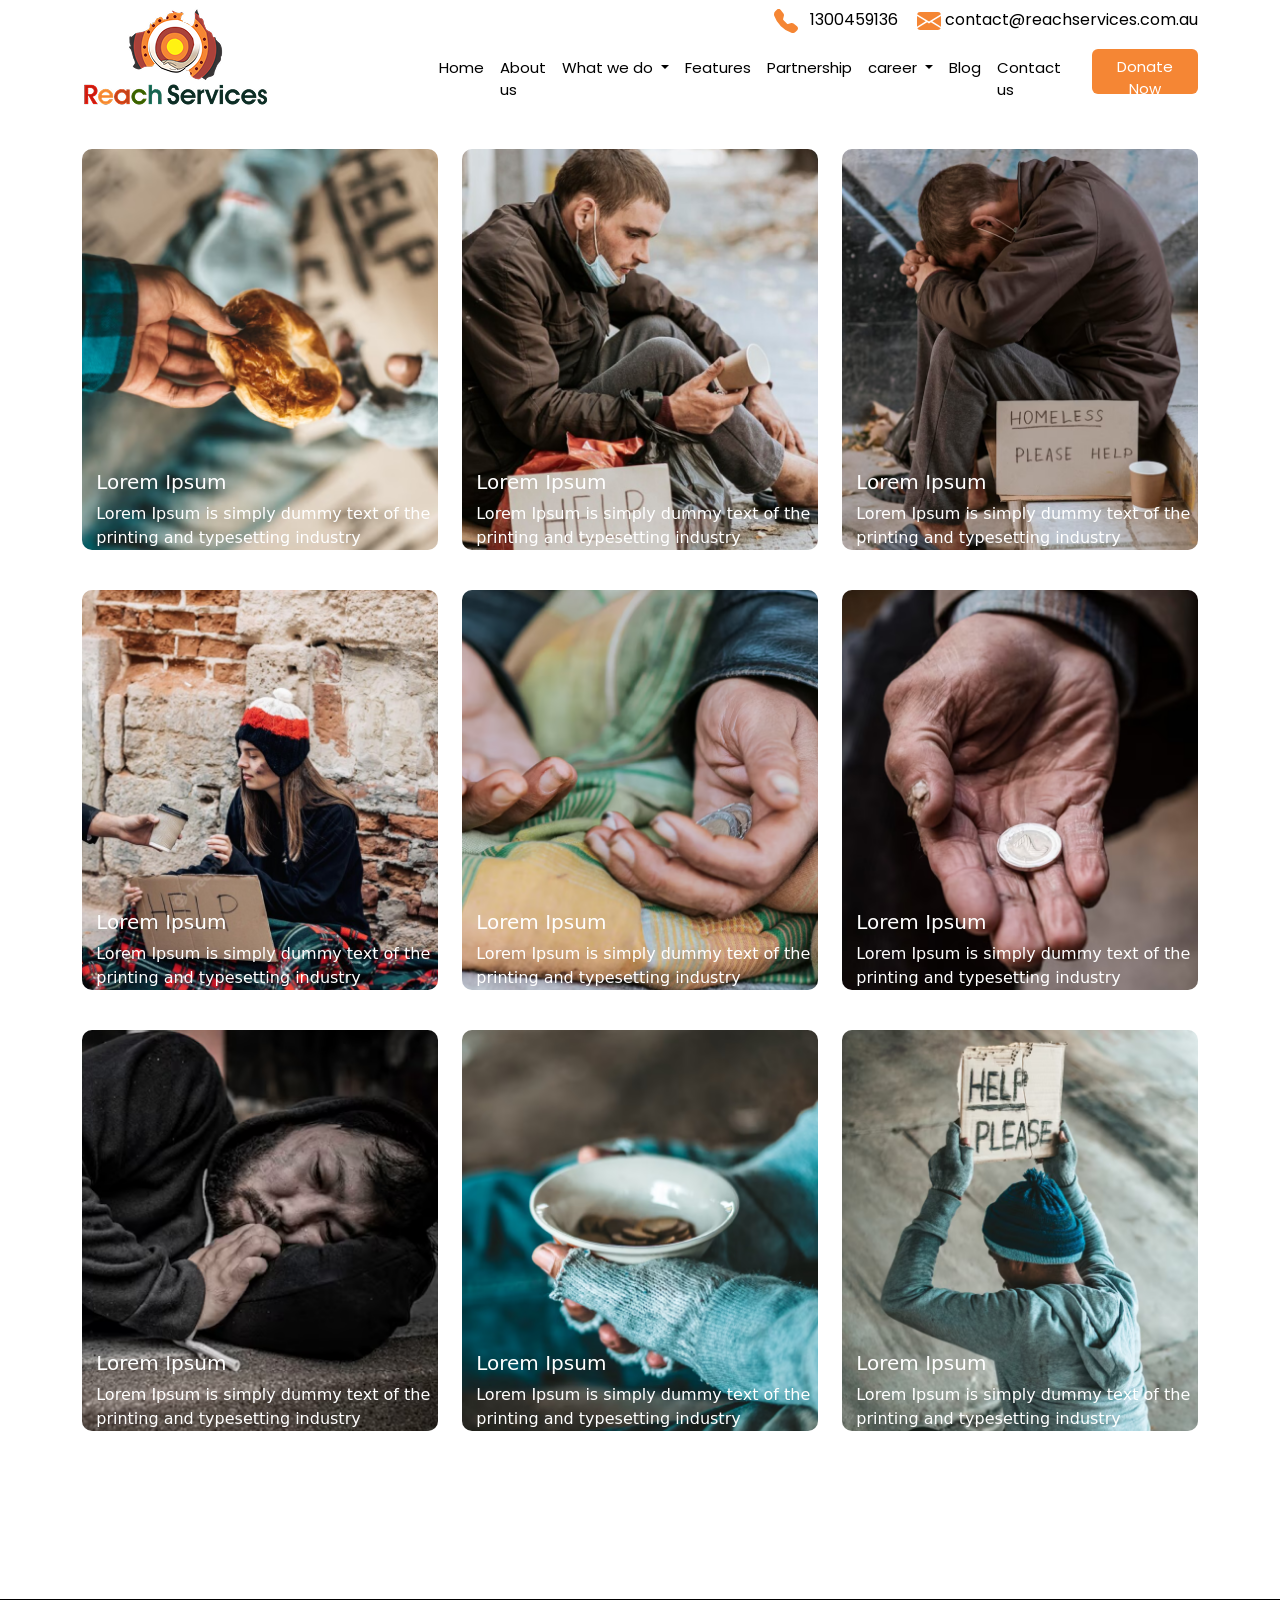
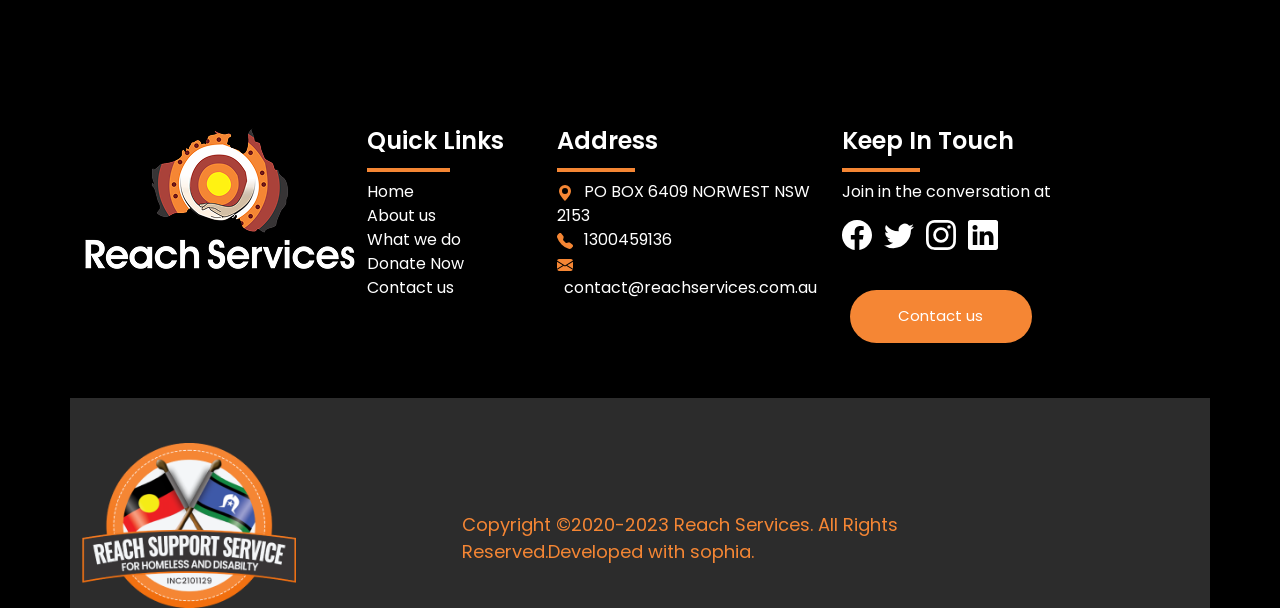
<file: blog.html>
<!doctype html>
<html lang="en">
  <head>
    <meta charset="UTF-8" />
    <meta name="viewport" content="width=device-width, initial-scale=1.0" />
    <title>blog</title>
    <link
      rel="stylesheet"
      href="https://cdnjs.cloudflare.com/ajax/libs/font-awesome/4.7.0/css/font-awesome.min.css"
    />
    <link
      href="https://cdn.jsdelivr.net/npm/bootstrap@5.3.8/dist/css/bootstrap.min.css"
      rel="stylesheet"
      integrity="sha384-sRIl4kxILFvY47J16cr9ZwB07vP4J8+LH7qKQnuqkuIAvNWLzeN8tE5YBujZqJLB"
      crossorigin="anonymous"
    />
    <link rel="stylesheet" href="style.css" />
  </head>
  <body>
    <header>
      <nav class="navbar navbar-expand-lg">
        <div class="container row-nav-hea">
          <div class="row row-nav-header">
            <div class="col-lg-2 nav-width">
              <a class="navbar-brand" href="index.html"
                ><img src="./images/Reach-Services-Logo-Final 1.png" alt=""
              /></a>
            </div>
            <div class="col-lg-2 nav-width1">
              <button
                class="navbar-toggler f"
                type="button"
                data-bs-toggle="collapse"
                data-bs-target="#navbarNav"
                aria-controls="navbarNav"
                aria-expanded="false"
                aria-label="Toggle navigation"
              >
                <i class="fa fa-bars" id="menuIcon"></i>
              </button>
            </div>
            <div
              class="collapse col-lg-8 navbar-collapse justify-content-lg-end"
              id="navbarNav"
            >
              <div class="row">
                <div class="col-lg-12 contact-icon">
                  <a href="tel:+919876540">
                    <svg
                      xmlns="http://www.w3.org/2000/svg"
                      width="24"
                      height="24"
                      fill="currentColor"
                      class="bi bi-telephone-fill"
                      viewBox="0 0 16 16"
                    >
                      <path
                        fill-rule="evenodd"
                        d="M1.885.511a1.745 1.745 0 0 1 2.61.163L6.29 2.98c.329.423.445.974.315 1.494l-.547 2.19a.68.68 0 0 0 .178.643l2.457 2.457a.68.68 0 0 0 .644.178l2.189-.547a1.75 1.75 0 0 1 1.494.315l2.306 1.794c.829.645.905 1.87.163 2.611l-1.034 1.034c-.74.74-1.846 1.065-2.877.702a18.6 18.6 0 0 1-7.01-4.42 18.6 18.6 0 0 1-4.42-7.009c-.362-1.03-.037-2.137.703-2.877z"
                      /></svg
                    >&nbsp;&nbsp; <span>1300459136</span>
                  </a>
                  &nbsp;&nbsp;
                  <a href="mailto:example@gmail.com">
                    <span class="span-icon">
                      <svg
                        xmlns="http://www.w3.org/2000/svg"
                        width="24"
                        height="24"
                        fill="currentColor"
                        class="bi bi-envelope-fill"
                        viewBox="0 0 16 16"
                      >
                        <path
                          d="M.05 3.555A2 2 0 0 1 2 2h12a2 2 0 0 1 1.95 1.555L8 8.414zM0 4.697v7.104l5.803-3.558zM6.761 8.83l-6.57 4.027A2 2 0 0 0 2 14h12a2 2 0 0 0 1.808-1.144l-6.57-4.027L8 9.586zm3.436-.586L16 11.801V4.697z"
                        /></svg
                      >&nbsp;<span>contact@reachservices.com.au</span>
                    </span>
                  </a>
                </div>
                <div class="col-lg-12 row-nav">
                  <ul class="navbar-nav">
                    <li class="nav-item">
                      <a
                        class="nav-link active"
                        aria-current="page"
                        href="index.html"
                        >Home</a
                      >
                    </li>
                    <li class="nav-item">
                      <a class="nav-link" href="about-us.html">About us</a>
                    </li>
                    <li class="nav-item dropdown">
                      <a
                        class="nav-link dropdown-toggle"
                        href="#"
                        role="button"
                        data-bs-toggle="dropdown"
                        aria-expanded="false"
                      >
                        What we do
                      </a>
                      <ul class="dropdown-menu">
                        <li>
                          <a class="dropdown-item" href="what-we-do.html"
                            >Food and Shelter Crises</a
                          >
                        </li>
                        <li>
                          <a class="dropdown-item" href="#"
                            >Work and Case Management</a
                          >
                        </li>
                        <li>
                          <a class="dropdown-item" href="#"
                            >Family and Domestic Violence Cases</a
                          >
                        </li>
                      </ul>
                    </li>
                    <li class="nav-item">
                      <a class="nav-link" href="#">Features</a>
                    </li>
                    <li class="nav-item">
                      <a href="partnership.html" class="nav-link"
                        >Partnership
                      </a>
                    </li>
                    <li class="nav-item dropdown">
                      <a
                        class="nav-link dropdown-toggle"
                        href="career.html"
                        role="button"
                        data-bs-toggle="dropdown"
                        aria-expanded="false"
                      >
                        career
                      </a>
                      <ul class="dropdown-menu">
                        <li>
                          <a class="dropdown-item" href="career.html">career</a>
                        </li>
                        <li>
                          <a class="dropdown-item" href="./Activities.html"
                            >Activities</a
                          >
                        </li>
                        <li>
                          <a
                            class="dropdown-item"
                            href="./Business-Workshop.html"
                            >Business Workshop</a
                          >
                        </li>
                      </ul>
                    </li>
                    <li class="nav-item">
                      <a href="blog.html" class="nav-link"> Blog </a>
                    </li>
                    <li class="nav-item">
                      <a href="#" class="nav-link"> Contact us</a>
                    </li>
                    <button type="button" class="btn">Donate Now</button>
                  </ul>
                </div>
              </div>
            </div>
          </div>
        </div>
      </nav>
    </header>
    <section class="container blog">
      <div class="col-lg-12">
        <div class="row">
          <div class="col-lg-4 row-blog">
            <a href=""
              ><div class="col-lg-12 img0">
                <h5>Lorem Ipsum</h5>
                <p>
                  Lorem Ipsum is simply dummy text of the printing and
                  typesetting industry
                </p>
              </div></a
            >
            <a href=""
              ><div class="col-lg-12 img2">
                <h5>Lorem Ipsum</h5>
                <p>
                  Lorem Ipsum is simply dummy text of the printing and
                  typesetting industry
                </p>
              </div></a
            >
            <a href=""
              ><div class="col-lg-12 img3">
                <h5>Lorem Ipsum</h5>
                <p>
                  Lorem Ipsum is simply dummy text of the printing and
                  typesetting industry
                </p>
              </div></a
            >
          </div>
          <div class="col-lg-4 row-blog">
            <a href=""
              ><div class="col-lg-12 img4">
                <h5>Lorem Ipsum</h5>
                <p>
                  Lorem Ipsum is simply dummy text of the printing and
                  typesetting industry
                </p>
              </div></a
            >
            <a href=""
              ><div class="col-lg-12 img5">
                <h5>Lorem Ipsum</h5>
                <p>
                  Lorem Ipsum is simply dummy text of the printing and
                  typesetting industry
                </p>
              </div></a
            >
            <a href=""
              ><div class="col-lg-12 img6">
                <h5>Lorem Ipsum</h5>
                <p>
                  Lorem Ipsum is simply dummy text of the printing and
                  typesetting industry
                </p>
              </div></a
            >
          </div>
          <div class="col-lg-4 row-blog">
            <a href=""
              ><div class="col-lg-12 img7">
                <h5>Lorem Ipsum</h5>
                <p>
                  Lorem Ipsum is simply dummy text of the printing and
                  typesetting industry
                </p>
              </div></a
            >
            <a href=""
              ><div class="col-lg-12 img8">
                <h5>Lorem Ipsum</h5>
                <p>
                  Lorem Ipsum is simply dummy text of the printing and
                  typesetting industry
                </p>
              </div></a
            >
            <a href=""
              ><div class="col-lg-12 img9">
                <h5>Lorem Ipsum</h5>
                <p>
                  Lorem Ipsum is simply dummy text of the printing and
                  typesetting industry
                </p>
              </div></a
            >
          </div>
        </div>
      </div>
    </section>
    <footer>
      <div class="container quick-link-or">
        <div class="row">
          <div class="col-lg-3">
            <img src="./images/Reach-Services-Logo-Final 3.png" alt="" />
          </div>
          <div class="col-lg-2">
            <div class="row">
              <h3 class="quick-link">Quick Links</h3>
              <div class="col-lg-12 footer-lin">
                <div class="quick-link-orang1"></div>
              </div>
              <div class="Join-in mt-lg-2">
                <a href="index.html">Home</a
                ><span class="footer">
                  <a href="about-us.html">About us</a>
                </span>
                <a href="what-we-do.html">What we do</a
                ><span class="footer">
                  <a href="">Donate Now</a>
                </span>
                <a href="">Contact us</a><span class="footer"> </span>
              </div>
            </div>
          </div>
          <div class="col-lg-3">
            <div class="row">
              <h3 class="quick-link">Address</h3>
              <div class="col-lg-12 footer-lin">
                <div class="quick-link-orang"></div>
              </div>
              <div class="Join-in mt-lg-2">
                <a href="">
                  <svg
                    xmlns="http://www.w3.org/2000/svg"
                    width="16"
                    height="16"
                    fill="currentColor"
                    class="bi bi-geo-alt-fill"
                    viewBox="0 0 16 16"
                  >
                    <path
                      d="M8 16s6-5.686 6-10A6 6 0 0 0 2 6c0 4.314 6 10 6 10m0-7a3 3 0 1 1 0-6 3 3 0 0 1 0 6"
                    /></svg
                  ><span class="PO"> PO BOX 6409 NORWEST NSW 2153</span></a
                >
                <span class="footer">
                  <a href="">
                    <svg
                      xmlns="http://www.w3.org/2000/svg"
                      width="16"
                      height="16"
                      fill="currentColor"
                      class="bi bi-telephone-fill"
                      viewBox="0 0 16 16"
                    >
                      <path
                        fill-rule="evenodd"
                        d="M1.885.511a1.745 1.745 0 0 1 2.61.163L6.29 2.98c.329.423.445.974.315 1.494l-.547 2.19a.68.68 0 0 0 .178.643l2.457 2.457a.68.68 0 0 0 .644.178l2.189-.547a1.75 1.75 0 0 1 1.494.315l2.306 1.794c.829.645.905 1.87.163 2.611l-1.034 1.034c-.74.74-1.846 1.065-2.877.702a18.6 18.6 0 0 1-7.01-4.42 18.6 18.6 0 0 1-4.42-7.009c-.362-1.03-.037-2.137.703-2.877z"
                      />
                    </svg>
                    <span class="PO">1300459136</span></a
                  >
                </span>
                <a href="">
                  <svg
                    xmlns="http://www.w3.org/2000/svg"
                    width="16"
                    height="16"
                    fill="currentColor"
                    class="bi bi-envelope-fill"
                    viewBox="0 0 16 16"
                  >
                    <path
                      d="M.05 3.555A2 2 0 0 1 2 2h12a2 2 0 0 1 1.95 1.555L8 8.414zM0 4.697v7.104l5.803-3.558zM6.761 8.83l-6.57 4.027A2 2 0 0 0 2 14h12a2 2 0 0 0 1.808-1.144l-6.57-4.027L8 9.586zm3.436-.586L16 11.801V4.697z"
                    />
                  </svg>
                  <span class="PO"> contact@reachservices.com.au</span></a
                ><span class="footer"> </span>
              </div>
            </div>
          </div>
          <div class="col-lg-3">
            <div class="row">
              <h3 class="quick-link">Keep In Touch</h3>
              <div class="col-lg-12 footer-lin">
                <div class="quick-link-orang"></div>
              </div>
              <div class="Join-in mt-lg-2">
                <p>Join in the conversation at</p>
                <div class="row ivon">
                  <div>
                    <a href="">
                      <svg
                        xmlns="http://www.w3.org/2000/svg"
                        width="30"
                        height="30"
                        fill="currentColor"
                        class="bi bi-facebook"
                        viewBox="0 0 16 16"
                      >
                        <path
                          d="M16 8.049c0-4.446-3.582-8.05-8-8.05C3.58 0-.002 3.603-.002 8.05c0 4.017 2.926 7.347 6.75 7.951v-5.625h-2.03V8.05H6.75V6.275c0-2.017 1.195-3.131 3.022-3.131.876 0 1.791.157 1.791.157v1.98h-1.009c-.993 0-1.303.621-1.303 1.258v1.51h2.218l-.354 2.326H9.25V16c3.824-.604 6.75-3.934 6.75-7.951"
                        />
                      </svg>
                    </a>
                    &nbsp;
                    <a href="">
                      <svg
                        xmlns="http://www.w3.org/2000/svg"
                        width="30"
                        height="30"
                        fill="currentColor"
                        class="bi bi-twitter"
                        viewBox="0 0 16 16"
                      >
                        <path
                          d="M5.026 15c6.038 0 9.341-5.003 9.341-9.334q.002-.211-.006-.422A6.7 6.7 0 0 0 16 3.542a6.7 6.7 0 0 1-1.889.518 3.3 3.3 0 0 0 1.447-1.817 6.5 6.5 0 0 1-2.087.793A3.286 3.286 0 0 0 7.875 6.03a9.32 9.32 0 0 1-6.767-3.429 3.29 3.29 0 0 0 1.018 4.382A3.3 3.3 0 0 1 .64 6.575v.045a3.29 3.29 0 0 0 2.632 3.218 3.2 3.2 0 0 1-.865.115 3 3 0 0 1-.614-.057 3.28 3.28 0 0 0 3.067 2.277A6.6 6.6 0 0 1 .78 13.58a6 6 0 0 1-.78-.045A9.34 9.34 0 0 0 5.026 15"
                        />
                      </svg>
                    </a>
                    &nbsp;
                    <a href="">
                      <svg
                        xmlns="http://www.w3.org/2000/svg"
                        width="30"
                        height="30"
                        fill="currentColor"
                        class="bi bi-instagram"
                        viewBox="0 0 16 16"
                      >
                        <path
                          d="M8 0C5.829 0 5.556.01 4.703.048 3.85.088 3.269.222 2.76.42a3.9 3.9 0 0 0-1.417.923A3.9 3.9 0 0 0 .42 2.76C.222 3.268.087 3.85.048 4.7.01 5.555 0 5.827 0 8.001c0 2.172.01 2.444.048 3.297.04.852.174 1.433.372 1.942.205.526.478.972.923 1.417.444.445.89.719 1.416.923.51.198 1.09.333 1.942.372C5.555 15.99 5.827 16 8 16s2.444-.01 3.298-.048c.851-.04 1.434-.174 1.943-.372a3.9 3.9 0 0 0 1.416-.923c.445-.445.718-.891.923-1.417.197-.509.332-1.09.372-1.942C15.99 10.445 16 10.173 16 8s-.01-2.445-.048-3.299c-.04-.851-.175-1.433-.372-1.941a3.9 3.9 0 0 0-.923-1.417A3.9 3.9 0 0 0 13.24.42c-.51-.198-1.092-.333-1.943-.372C10.443.01 10.172 0 7.998 0zm-.717 1.442h.718c2.136 0 2.389.007 3.232.046.78.035 1.204.166 1.486.275.373.145.64.319.92.599s.453.546.598.92c.11.281.24.705.275 1.485.039.843.047 1.096.047 3.231s-.008 2.389-.047 3.232c-.035.78-.166 1.203-.275 1.485a2.5 2.5 0 0 1-.599.919c-.28.28-.546.453-.92.598-.28.11-.704.24-1.485.276-.843.038-1.096.047-3.232.047s-2.39-.009-3.233-.047c-.78-.036-1.203-.166-1.485-.276a2.5 2.5 0 0 1-.92-.598 2.5 2.5 0 0 1-.6-.92c-.109-.281-.24-.705-.275-1.485-.038-.843-.046-1.096-.046-3.233s.008-2.388.046-3.231c.036-.78.166-1.204.276-1.486.145-.373.319-.64.599-.92s.546-.453.92-.598c.282-.11.705-.24 1.485-.276.738-.034 1.024-.044 2.515-.045zm4.988 1.328a.96.96 0 1 0 0 1.92.96.96 0 0 0 0-1.92m-4.27 1.122a4.109 4.109 0 1 0 0 8.217 4.109 4.109 0 0 0 0-8.217m0 1.441a2.667 2.667 0 1 1 0 5.334 2.667 2.667 0 0 1 0-5.334"
                        />
                      </svg>
                    </a>
                    &nbsp;
                    <a href="">
                      <svg
                        xmlns="http://www.w3.org/2000/svg"
                        width="30"
                        height="30"
                        fill="currentColor"
                        class="bi bi-linkedin"
                        viewBox="0 0 16 16"
                      >
                        <path
                          d="M0 1.146C0 .513.526 0 1.175 0h13.65C15.474 0 16 .513 16 1.146v13.708c0 .633-.526 1.146-1.175 1.146H1.175C.526 16 0 15.487 0 14.854zm4.943 12.248V6.169H2.542v7.225zm-1.2-8.212c.837 0 1.358-.554 1.358-1.248-.015-.709-.52-1.248-1.342-1.248S2.4 3.226 2.4 3.934c0 .694.521 1.248 1.327 1.248zm4.908 8.212V9.359c0-.216.016-.432.08-.586.173-.431.568-.878 1.232-.878.869 0 1.216.662 1.216 1.634v3.865h2.401V9.25c0-2.22-1.184-3.252-2.764-3.252-1.274 0-1.845.7-2.165 1.193v.025h-.016l.016-.025V6.169h-2.4c.03.678 0 7.225 0 7.225z"
                        />
                      </svg>
                    </a>
                  </div>
                </div>
                <a href="career.html#career"
                  ><button type="button" class="btn Read">Contact us</button></a
                >
              </div>
            </div>
          </div>
        </div>
        <div class="row copyrit">
          <div class="col-lg-4">
            <img src="./images/Stamp-2 2.png" alt="" />
          </div>
          <div class="col-lg-5 copyrigh">
            <p>
              Copyright ©2020-2023 Reach Services.
              <span class="copyright">
                All Rights Reserved.Developed with sophia.</span
              >
            </p>
          </div>
        </div>
      </div>
    </footer>
    <script
      src="https://cdn.jsdelivr.net/npm/bootstrap@5.3.8/dist/js/bootstrap.bundle.min.js"
      integrity="sha384-FKyoEForCGlyvwx9Hj09JcYn3nv7wiPVlz7YYwJrWVcXK/BmnVDxM+D2scQbITxI"
      crossorigin="anonymous"
    ></script>
    <script src="app.js"></script>
  </body>
</html>
</file>
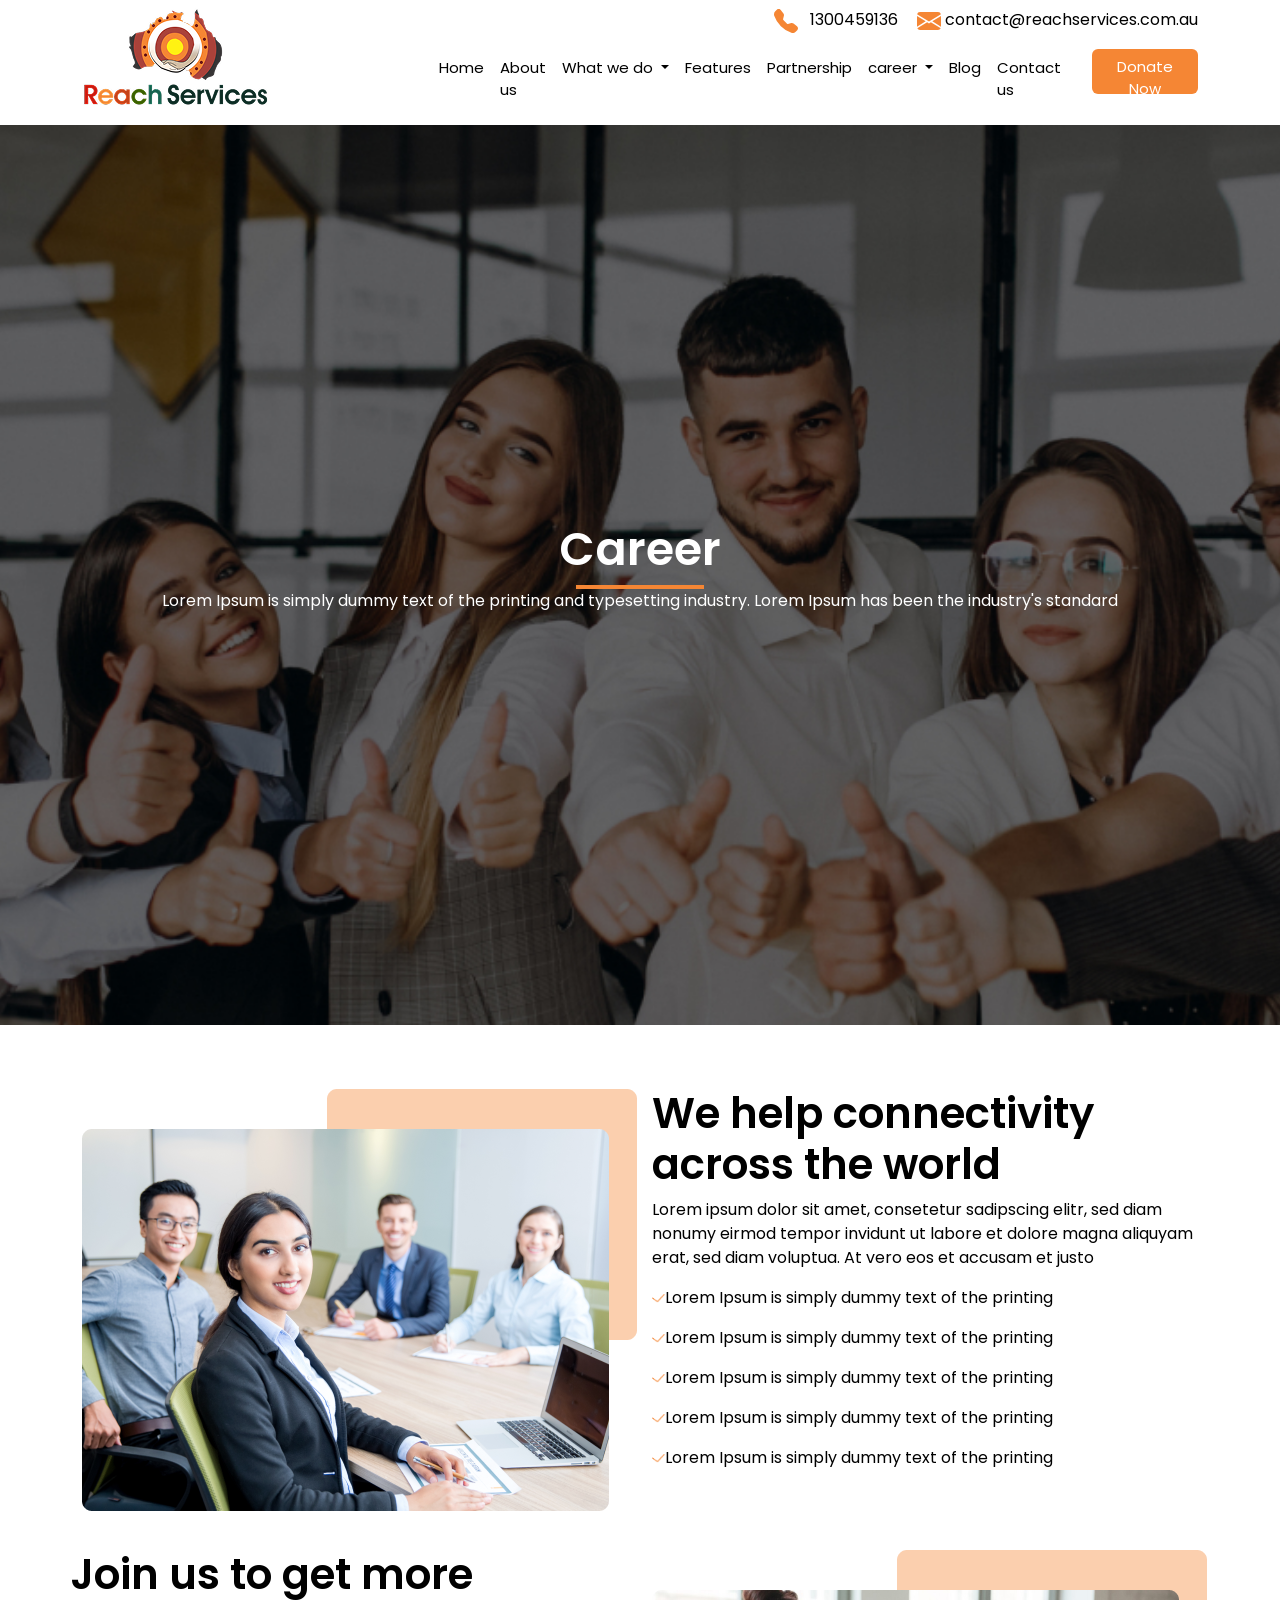
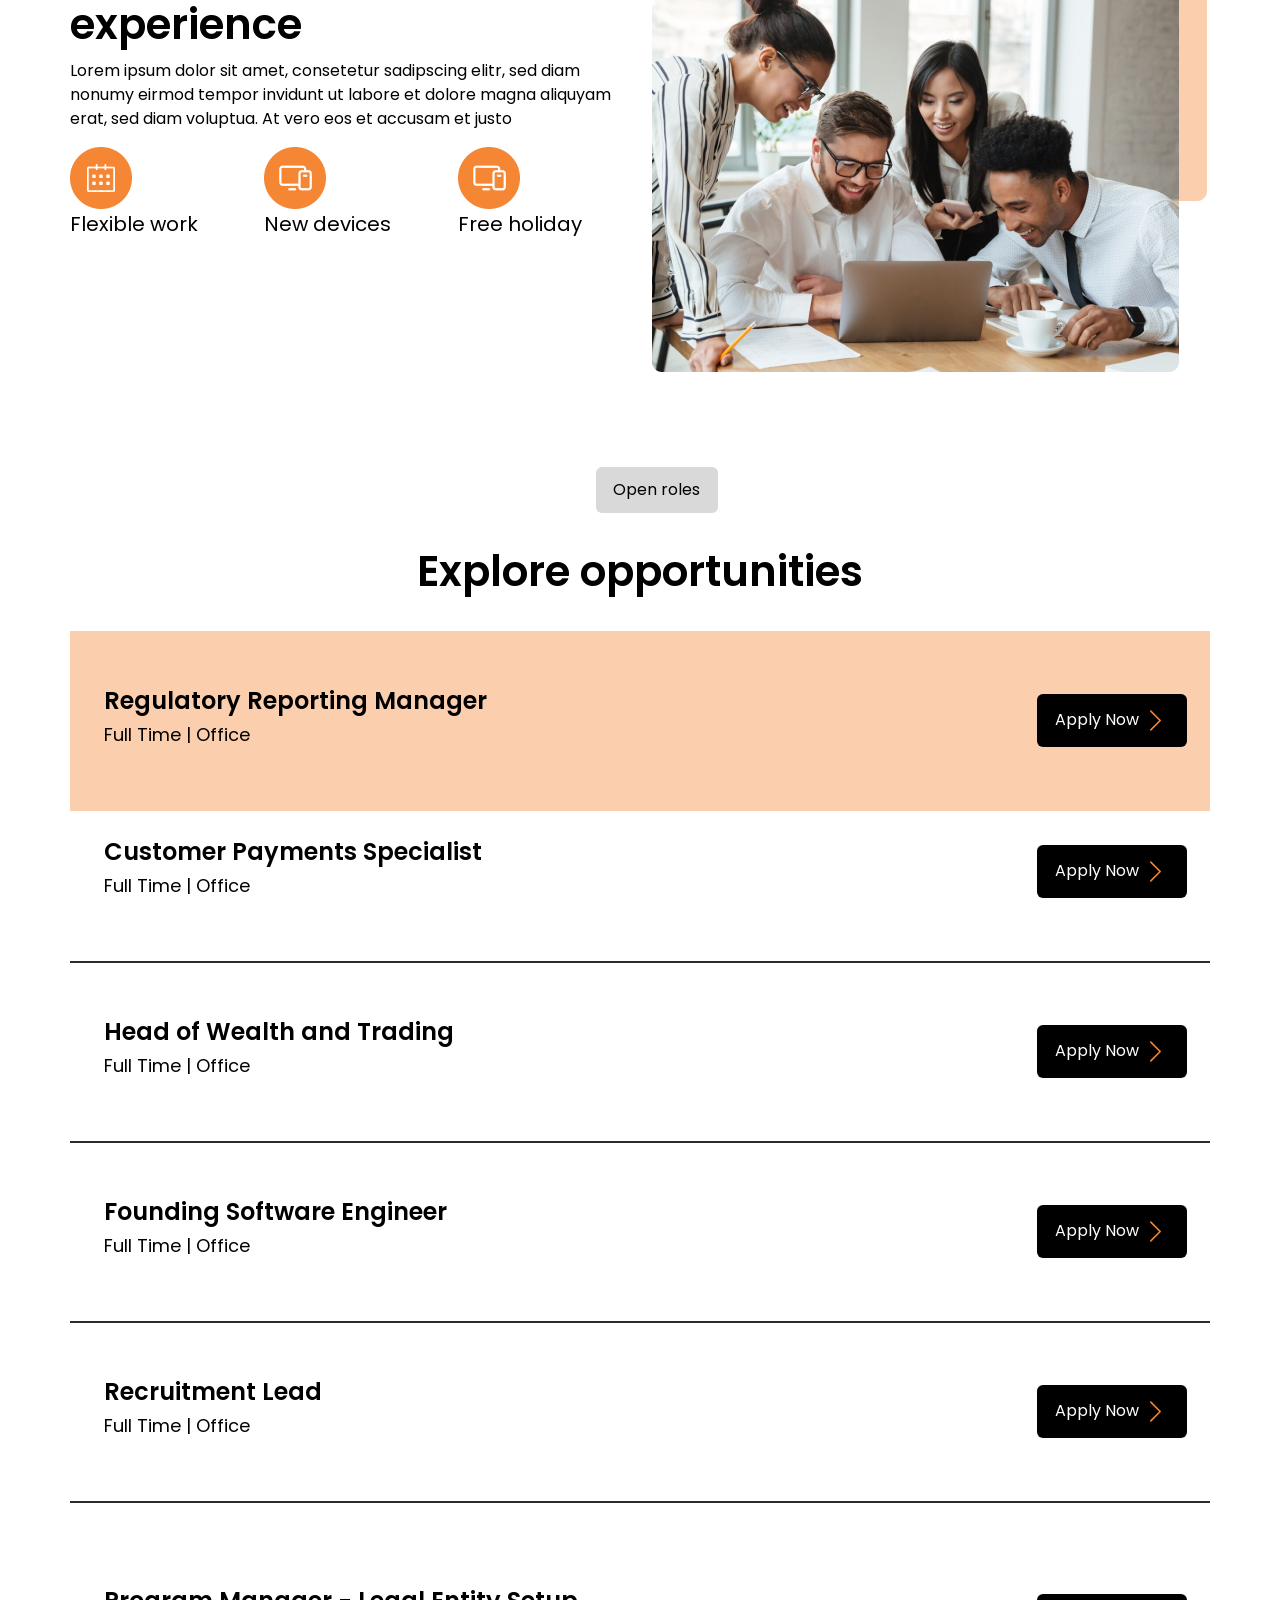
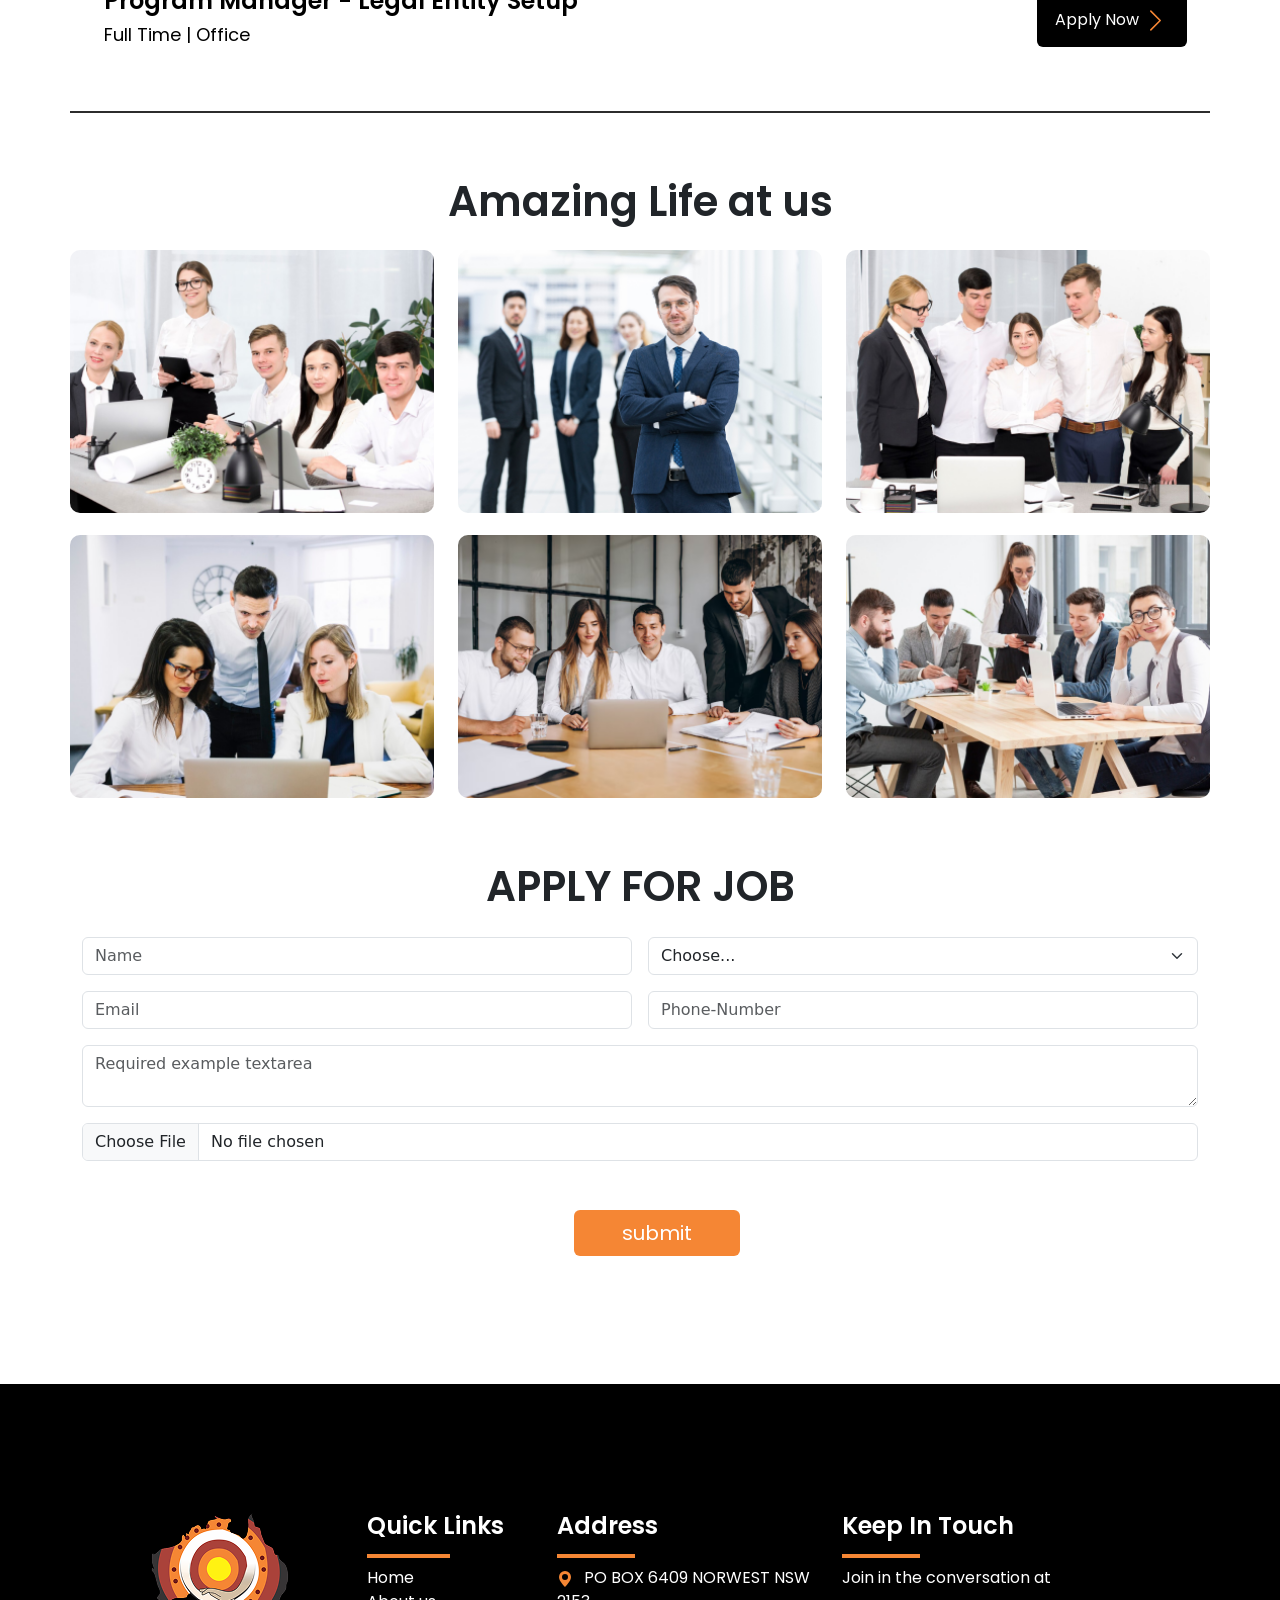
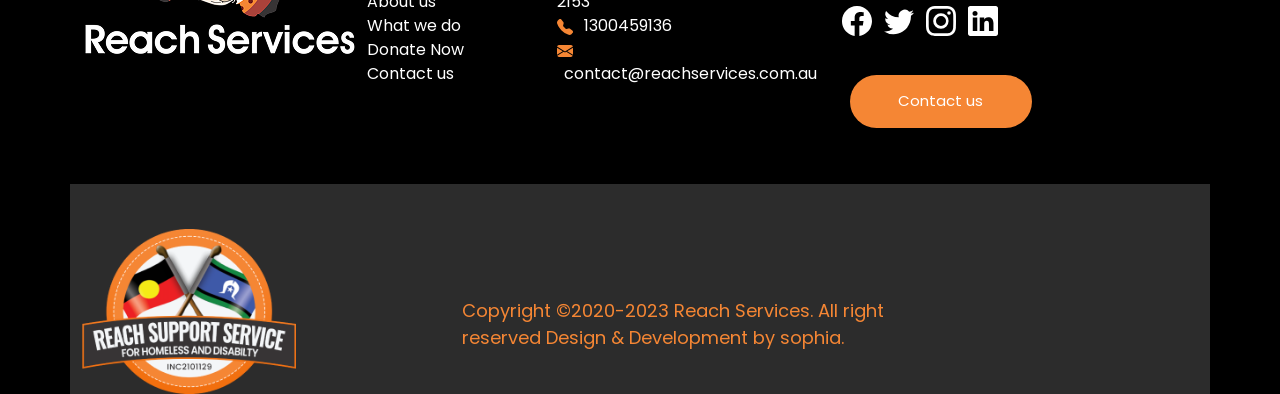
<file: career.html>
<!doctype html>
<html lang="en">
  <head>
    <meta charset="UTF-8" />
    <meta name="viewport" content="width=device-width, initial-scale=1.0" />
    <title>Career</title>
    <link
      rel="stylesheet"
      href="https://cdnjs.cloudflare.com/ajax/libs/font-awesome/4.7.0/css/font-awesome.min.css"
    />
    <link
      href="https://cdn.jsdelivr.net/npm/bootstrap@5.3.8/dist/css/bootstrap.min.css"
      rel="stylesheet"
      integrity="sha384-sRIl4kxILFvY47J16cr9ZwB07vP4J8+LH7qKQnuqkuIAvNWLzeN8tE5YBujZqJLB"
      crossorigin="anonymous"
    />
    <link rel="stylesheet" href="style.css" />
  </head>
  <body>
    <header>
      <nav class="navbar navbar-expand-lg">
        <div class="container row-nav-hea">
          <div class="row row-nav-header">
            <div class="col-lg-2 nav-width">
              <a class="navbar-brand" href="index.html"
                ><img src="./images/Reach-Services-Logo-Final 1.png" alt=""
              /></a>
            </div>
            <div class="col-lg-2 nav-width1">
              <button
                class="navbar-toggler f"
                type="button"
                data-bs-toggle="collapse"
                data-bs-target="#navbarNav"
                aria-controls="navbarNav"
                aria-expanded="false"
                aria-label="Toggle navigation"
              >
                <i class="fa fa-bars" id="menuIcon"></i>
              </button>
            </div>
            <div
              class="collapse col-lg-8 navbar-collapse justify-content-lg-end"
              id="navbarNav"
            >
              <div class="row">
                <div class="col-lg-12 contact-icon">
                  <a href="tel:+919876540">
                    <svg
                      xmlns="http://www.w3.org/2000/svg"
                      width="24"
                      height="24"
                      fill="currentColor"
                      class="bi bi-telephone-fill"
                      viewBox="0 0 16 16"
                    >
                      <path
                        fill-rule="evenodd"
                        d="M1.885.511a1.745 1.745 0 0 1 2.61.163L6.29 2.98c.329.423.445.974.315 1.494l-.547 2.19a.68.68 0 0 0 .178.643l2.457 2.457a.68.68 0 0 0 .644.178l2.189-.547a1.75 1.75 0 0 1 1.494.315l2.306 1.794c.829.645.905 1.87.163 2.611l-1.034 1.034c-.74.74-1.846 1.065-2.877.702a18.6 18.6 0 0 1-7.01-4.42 18.6 18.6 0 0 1-4.42-7.009c-.362-1.03-.037-2.137.703-2.877z"
                      /></svg
                    >&nbsp;&nbsp; <span>1300459136</span>
                  </a>
                  &nbsp;&nbsp;
                  <a href="mailto:example@gmail.com">
                    <span class="span-icon">
                      <svg
                        xmlns="http://www.w3.org/2000/svg"
                        width="24"
                        height="24"
                        fill="currentColor"
                        class="bi bi-envelope-fill"
                        viewBox="0 0 16 16"
                      >
                        <path
                          d="M.05 3.555A2 2 0 0 1 2 2h12a2 2 0 0 1 1.95 1.555L8 8.414zM0 4.697v7.104l5.803-3.558zM6.761 8.83l-6.57 4.027A2 2 0 0 0 2 14h12a2 2 0 0 0 1.808-1.144l-6.57-4.027L8 9.586zm3.436-.586L16 11.801V4.697z"
                        /></svg
                      >&nbsp;<span>contact@reachservices.com.au</span>
                    </span>
                  </a>
                </div>
                <div class="col-lg-12 row-nav">
                  <ul class="navbar-nav">
                    <li class="nav-item">
                      <a
                        class="nav-link active"
                        aria-current="page"
                        href="index.html"
                        >Home</a
                      >
                    </li>
                    <li class="nav-item">
                      <a class="nav-link" href="about-us.html">About us</a>
                    </li>
                    <li class="nav-item dropdown">
                      <a
                        class="nav-link dropdown-toggle"
                        href="#"
                        role="button"
                        data-bs-toggle="dropdown"
                        aria-expanded="false"
                      >
                        What we do
                      </a>
                      <ul class="dropdown-menu">
                        <li>
                          <a class="dropdown-item" href="what-we-do.html"
                            >Food and Shelter Crises</a
                          >
                        </li>
                        <li>
                          <a class="dropdown-item" href="#"
                            >Work and Case Management</a
                          >
                        </li>
                        <li>
                          <a class="dropdown-item" href="#"
                            >Family and Domestic Violence Cases</a
                          >
                        </li>
                      </ul>
                    </li>
                    <li class="nav-item">
                      <a class="nav-link" href="#">Features</a>
                    </li>
                    <li class="nav-item">
                      <a href="partnership.html" class="nav-link"
                        >Partnership
                      </a>
                    </li>
                    <li class="nav-item dropdown">
                      <a
                        class="nav-link dropdown-toggle"
                        href="career.html"
                        role="button"
                        data-bs-toggle="dropdown"
                        aria-expanded="false"
                      >
                        career
                      </a>
                      <ul class="dropdown-menu">
                        <li>
                          <a class="dropdown-item" href="career.html">career</a>
                        </li>
                        <li>
                          <a class="dropdown-item" href="./Activities.html"
                            >Activities</a
                          >
                        </li>
                        <li>
                          <a
                            class="dropdown-item"
                            href="./Business-Workshop.html"
                            >Business Workshop</a
                          >
                        </li>
                      </ul>
                    </li>
                    <li class="nav-item">
                      <a href="blog.html" class="nav-link"> Blog </a>
                    </li>
                    <li class="nav-item">
                      <a href="#" class="nav-link"> Contact us</a>
                    </li>
                    <button type="button" class="btn">Donate Now</button>
                  </ul>
                </div>
              </div>
            </div>
          </div>
        </div>
      </nav>
    </header>
    <section class="container-fluid Slider-2">
      <div class="row care">
        <div class="career">
          <h2>Career</h2>
          <div class="row care-">
            <div class="caree"></div>
          </div>
          <p>
            Lorem Ipsum is simply dummy text of the printing and typesetting
            industry. Lorem Ipsum has been the industry's standard
          </p>
        </div>
      </div>
    </section>
    <section class="container Sect-1">
      <div class="row">
        <div class="col-lg-6 img1"><img src="./images/img.png" alt="" /></div>
        <div class="col-lg-6">
          <h2>We help connectivity across the world</h2>
          <p>
            Lorem ipsum dolor sit amet, consetetur sadipscing elitr, sed diam
            nonumy eirmod tempor invidunt ut labore et dolore magna aliquyam
            erat, sed diam voluptua. At vero eos et accusam et justo
          </p>
          <div class="col-lg-12 vector">
            <p>
              <img
                src="./images/Vector.png"
                alt=""
                width="13px"
                height="9px"
              /><span>Lorem Ipsum is simply dummy text of the printing </span>
            </p>
            <p>
              <img
                src="./images/Vector.png"
                alt=""
                width="13px"
                height="9px"
              /><span>Lorem Ipsum is simply dummy text of the printing </span>
            </p>
            <p>
              <img
                src="./images/Vector.png"
                alt=""
                width="13px"
                height="9px"
              /><span>Lorem Ipsum is simply dummy text of the printing </span>
            </p>
            <p>
              <img
                src="./images/Vector.png"
                alt=""
                width="13px"
                height="9px"
              /><span>Lorem Ipsum is simply dummy text of the printing </span>
            </p>
            <p>
              <img
                src="./images/Vector.png"
                alt=""
                width="13px"
                height="9px"
              /><span>Lorem Ipsum is simply dummy text of the printing </span>
            </p>
          </div>
        </div>
      </div>
    </section>
    <section class="container Sect-2">
      <div class="row">
        <div class="col-lg-6">
          <h2>Join us to get more experience</h2>
          <p>
            Lorem ipsum dolor sit amet, consetetur sadipscing elitr, sed diam
            nonumy eirmod tempor invidunt ut labore et dolore magna aliquyam
            erat, sed diam voluptua. At vero eos et accusam et justo
          </p>
          <div class="row row-flexible">
            <div class="col-lg-4 flexible-work">
              <img src="./images/Group 20 (1).png" alt="" />
              <h3>Flexible work</h3>
            </div>
            <div class="col-lg-4 new-device">
              <img src="./images/Group 21.png" alt="" />
              <h3>New devices</h3>
            </div>
            <div class="col-lg-4 free-holi">
              <img src="./images/Group 21.png" alt="" />
              <h3>Free holiday</h3>
            </div>
          </div>
        </div>
        <div class="col-lg-6 after-free">
          <img src="./images/img (1).png" alt="" />
        </div>
      </div>
    </section>
    <section class="explore-opportunities">
      <div class="container">
        <div class="row">
          <div class="col-lg-12 text-center open">
            <button type="button" class="btn Open-roles">Open roles</button>
            <h2>Explore opportunities</h2>
          </div>
        </div>
        <div class="row">
          <div class="col-lg-12 regulatory">
            <div class="row regulator">
              <div class="col-lg-10 mana">
                <h2>Regulatory Reporting Manager</h2>
                <h3>Full Time | Office</h3>
              </div>
              <div class="col-lg-2 bty">
                <a href="career.html#career">
                  <button type="button" class="btn Apply-Now">
                    Apply Now
                    <svg
                      xmlns="http://www.w3.org/2000/svg"
                      width="25"
                      height="25"
                      fill="currentColor"
                      class="bi bi-chevron-right"
                      viewBox="0 0 16 16"
                    >
                      <path
                        fill-rule="evenodd"
                        d="M4.646 1.646a.5.5 0 0 1 .708 0l6 6a.5.5 0 0 1 0 .708l-6 6a.5.5 0 0 1-.708-.708L10.293 8 4.646 2.354a.5.5 0 0 1 0-.708"
                      />
                    </svg>
                  </button>
                </a>
              </div>
            </div>
          </div>
        </div>
        <div class="row">
          <div class="col-lg-12">
            <div class="row regulator">
              <div class="col-lg-10 mana">
                <h2>Customer Payments Specialist</h2>
                <h3>Full Time | Office</h3>
              </div>
              <div class="col-lg-2 bty">
                <a href="career.html#career">
                  <button type="button" class="btn Apply-Now">
                    Apply Now
                    <svg
                      xmlns="http://www.w3.org/2000/svg"
                      width="25"
                      height="25"
                      fill="currentColor"
                      class="bi bi-chevron-right"
                      viewBox="0 0 16 16"
                    >
                      <path
                        fill-rule="evenodd"
                        d="M4.646 1.646a.5.5 0 0 1 .708 0l6 6a.5.5 0 0 1 0 .708l-6 6a.5.5 0 0 1-.708-.708L10.293 8 4.646 2.354a.5.5 0 0 1 0-.708"
                      />
                    </svg>
                  </button>
                </a>
              </div>
              <div class="col-lg-12 Customer"></div>
            </div>
          </div>
        </div>
        <div class="row">
          <div class="col-lg-12">
            <div class="row regulator">
              <div class="col-lg-10 mana">
                <h2>Head of Wealth and Trading</h2>
                <h3>Full Time | Office</h3>
              </div>
              <div class="col-lg-2 bty">
                <a href="career.html#career">
                  <button type="button" class="btn Apply-Now">
                    Apply Now
                    <svg
                      xmlns="http://www.w3.org/2000/svg"
                      width="25"
                      height="25"
                      fill="currentColor"
                      class="bi bi-chevron-right"
                      viewBox="0 0 16 16"
                    >
                      <path
                        fill-rule="evenodd"
                        d="M4.646 1.646a.5.5 0 0 1 .708 0l6 6a.5.5 0 0 1 0 .708l-6 6a.5.5 0 0 1-.708-.708L10.293 8 4.646 2.354a.5.5 0 0 1 0-.708"
                      />
                    </svg>
                  </button>
                </a>
              </div>
              <div class="col-lg-12 Customer"></div>
            </div>
          </div>
        </div>
        <div class="row">
          <div class="col-lg-12 Founding">
            <div class="row regulator">
              <div class="col-lg-10 mana">
                <h2>Founding Software Engineer</h2>
                <h3>Full Time | Office</h3>
              </div>
              <div class="col-lg-2 bty">
                <a href="career.html#career">
                  <button type="button" class="btn Apply-Now">
                    Apply Now
                    <svg
                      xmlns="http://www.w3.org/2000/svg"
                      width="25"
                      height="25"
                      fill="currentColor"
                      class="bi bi-chevron-right"
                      viewBox="0 0 16 16"
                    >
                      <path
                        fill-rule="evenodd"
                        d="M4.646 1.646a.5.5 0 0 1 .708 0l6 6a.5.5 0 0 1 0 .708l-6 6a.5.5 0 0 1-.708-.708L10.293 8 4.646 2.354a.5.5 0 0 1 0-.708"
                      />
                    </svg>
                  </button>
                </a>
              </div>
              <div class="col-lg-12 Customer"></div>
            </div>
          </div>
        </div>
        <div class="row">
          <div class="col-lg-12 Recruitment">
            <div class="row regulator">
              <div class="col-lg-10 mana">
                <h2>Recruitment Lead</h2>
                <h3>Full Time | Office</h3>
              </div>
              <div class="col-lg-2 bty">
                <a href="career.html#career">
                  <button type="button" class="btn Apply-Now">
                    Apply Now
                    <svg
                      xmlns="http://www.w3.org/2000/svg"
                      width="25"
                      height="25"
                      fill="currentColor"
                      class="bi bi-chevron-right"
                      viewBox="0 0 16 16"
                    >
                      <path
                        fill-rule="evenodd"
                        d="M4.646 1.646a.5.5 0 0 1 .708 0l6 6a.5.5 0 0 1 0 .708l-6 6a.5.5 0 0 1-.708-.708L10.293 8 4.646 2.354a.5.5 0 0 1 0-.708"
                      />
                    </svg>
                  </button>
                </a>
              </div>
              <div class="col-lg-12 Customer"></div>
            </div>
          </div>
        </div>
        <div class="row">
          <div class="col-lg-12 Program">
            <div class="row regulator">
              <div class="col-lg-10 mana">
                <h2>Program Manager - Legal Entity Setup</h2>
                <h3>Full Time | Office</h3>
              </div>
              <div class="col-lg-2 bty">
                <a href="career.html#career">
                  <button type="button" class="btn Apply-Now">
                    Apply Now
                    <svg
                      xmlns="http://www.w3.org/2000/svg"
                      width="25"
                      height="25"
                      fill="currentColor"
                      class="bi bi-chevron-right"
                      viewBox="0 0 16 16"
                    >
                      <path
                        fill-rule="evenodd"
                        d="M4.646 1.646a.5.5 0 0 1 .708 0l6 6a.5.5 0 0 1 0 .708l-6 6a.5.5 0 0 1-.708-.708L10.293 8 4.646 2.354a.5.5 0 0 1 0-.708"
                      />
                    </svg>
                  </button>
                </a>
              </div>
            </div>
          </div>
          <div class="col-lg-12 Customer"></div>
        </div>
      </div>
    </section>
    <section class="container text-center Amazing">
      <h2>Amazing Life at us</h2>
      <div class="row is-gap">
        <div class="col-lg-4 is-gap-im">
          <img src="./images/Mask group (22).png" alt="" />
        </div>
        <div class="col-lg-4 is-gap-im">
          <img src="./images/Mask group (20).png" alt="" />
        </div>
        <div class="col-lg-4 is-gap-im">
          <img src="./images/Mask group (21).png" alt="" />
        </div>
      </div>
      <div class="row aamaizing">
        <div class="col-lg-4 is-gap-im">
          <img src="./images/Mask group (23).png" alt="" />
        </div>
        <div class="col-lg-4 is-gap-im">
          <img src="./images/Mask group (24).png" alt="" />
        </div>
        <div class="col-lg-4 is-gap-im">
          <img src="./images/Mask group (25).png" alt="" />
        </div>
      </div>
    </section>
    <section class="container">
      <form class="row g-3" id="career">
        <h2>APPLY FOR JOB</h2>
        <div class="col-lg-6">
          <input
            type="text"
            class="form-control"
            id="validationDefault01"
            value=""
            placeholder="Name"
            required
          />
        </div>
        <div class="col-lg-6">
          <select class="form-select" id="validationDefault04" required>
            <option selected disabled value="">Choose...</option>
            <option>...</option>
          </select>
        </div>
        <div class="col-lg-6">
          <input
            type="email"
            class="form-control"
            id="validationDefault01"
            value=""
            placeholder="Email"
            required
          />
        </div>
        <div class="col-lg-6">
          <input
            type="text"
            class="form-control"
            id="validationDefault01"
            value=""
            placeholder="Phone-Number"
            required
          />
        </div>
        <div class="col-lg-12">
          <textarea
            class="form-control"
            id="validationTextarea"
            placeholder="Required example textarea"
            required
          ></textarea>
          <div class="invalid-feedback">
            Please enter a message in the textarea.
          </div>
        </div>
        <div class="col-lg-12">
          <input
            type="file"
            class="form-control"
            aria-label="file example"
            required
          />
          <div class="invalid-feedback">Example invalid form file feedback</div>
        </div>
        <div class="text-center">
          <button type="button" class="btn submit">submit</button>
        </div>
      </form>
    </section>
    <footer>
      <div class="container quick-link-or">
        <div class="row">
          <div class="col-lg-3">
            <img src="./images/Reach-Services-Logo-Final 3.png" alt="" />
          </div>
          <div class="col-lg-2">
            <div class="row">
              <h3 class="quick-link">Quick Links</h3>
              <div class="col-lg-12 footer-lin">
                <div class="quick-link-orang1"></div>
              </div>
              <div class="Join-in mt-lg-2">
                <a href="index.html">Home</a
                ><span class="footer">
                  <a href="about-us.html">About us</a>
                </span>
                <a href="what-we-do.html">What we do</a
                ><span class="footer">
                  <a href="">Donate Now</a>
                </span>
                <a href="">Contact us</a><span class="footer"> </span>
              </div>
            </div>
          </div>
          <div class="col-lg-3">
            <div class="row">
              <h3 class="quick-link">Address</h3>
              <div class="col-lg-12 footer-lin">
                <div class="quick-link-orang"></div>
              </div>
              <div class="Join-in mt-lg-2">
                <a href="">
                  <svg
                    xmlns="http://www.w3.org/2000/svg"
                    width="16"
                    height="16"
                    fill="currentColor"
                    class="bi bi-geo-alt-fill"
                    viewBox="0 0 16 16"
                  >
                    <path
                      d="M8 16s6-5.686 6-10A6 6 0 0 0 2 6c0 4.314 6 10 6 10m0-7a3 3 0 1 1 0-6 3 3 0 0 1 0 6"
                    /></svg
                  ><span class="PO"> PO BOX 6409 NORWEST NSW 2153</span></a
                >
                <span class="footer">
                  <a href="">
                    <svg
                      xmlns="http://www.w3.org/2000/svg"
                      width="16"
                      height="16"
                      fill="currentColor"
                      class="bi bi-telephone-fill"
                      viewBox="0 0 16 16"
                    >
                      <path
                        fill-rule="evenodd"
                        d="M1.885.511a1.745 1.745 0 0 1 2.61.163L6.29 2.98c.329.423.445.974.315 1.494l-.547 2.19a.68.68 0 0 0 .178.643l2.457 2.457a.68.68 0 0 0 .644.178l2.189-.547a1.75 1.75 0 0 1 1.494.315l2.306 1.794c.829.645.905 1.87.163 2.611l-1.034 1.034c-.74.74-1.846 1.065-2.877.702a18.6 18.6 0 0 1-7.01-4.42 18.6 18.6 0 0 1-4.42-7.009c-.362-1.03-.037-2.137.703-2.877z"
                      />
                    </svg>
                    <span class="PO">1300459136</span></a
                  >
                </span>
                <a href="">
                  <svg
                    xmlns="http://www.w3.org/2000/svg"
                    width="16"
                    height="16"
                    fill="currentColor"
                    class="bi bi-envelope-fill"
                    viewBox="0 0 16 16"
                  >
                    <path
                      d="M.05 3.555A2 2 0 0 1 2 2h12a2 2 0 0 1 1.95 1.555L8 8.414zM0 4.697v7.104l5.803-3.558zM6.761 8.83l-6.57 4.027A2 2 0 0 0 2 14h12a2 2 0 0 0 1.808-1.144l-6.57-4.027L8 9.586zm3.436-.586L16 11.801V4.697z"
                    />
                  </svg>
                  <span class="PO"> contact@reachservices.com.au</span></a
                ><span class="footer"> </span>
              </div>
            </div>
          </div>
          <div class="col-lg-3">
            <div class="row">
              <h3 class="quick-link">Keep In Touch</h3>
              <div class="col-lg-12 footer-lin">
                <div class="quick-link-orang"></div>
              </div>
              <div class="Join-in mt-lg-2">
                <p>Join in the conversation at</p>
                <div class="row ivon">
                  <div>
                    <a href="">
                      <svg
                        xmlns="http://www.w3.org/2000/svg"
                        width="30"
                        height="30"
                        fill="currentColor"
                        class="bi bi-facebook"
                        viewBox="0 0 16 16"
                      >
                        <path
                          d="M16 8.049c0-4.446-3.582-8.05-8-8.05C3.58 0-.002 3.603-.002 8.05c0 4.017 2.926 7.347 6.75 7.951v-5.625h-2.03V8.05H6.75V6.275c0-2.017 1.195-3.131 3.022-3.131.876 0 1.791.157 1.791.157v1.98h-1.009c-.993 0-1.303.621-1.303 1.258v1.51h2.218l-.354 2.326H9.25V16c3.824-.604 6.75-3.934 6.75-7.951"
                        />
                      </svg>
                    </a>
                    &nbsp;
                    <a href="">
                      <svg
                        xmlns="http://www.w3.org/2000/svg"
                        width="30"
                        height="30"
                        fill="currentColor"
                        class="bi bi-twitter"
                        viewBox="0 0 16 16"
                      >
                        <path
                          d="M5.026 15c6.038 0 9.341-5.003 9.341-9.334q.002-.211-.006-.422A6.7 6.7 0 0 0 16 3.542a6.7 6.7 0 0 1-1.889.518 3.3 3.3 0 0 0 1.447-1.817 6.5 6.5 0 0 1-2.087.793A3.286 3.286 0 0 0 7.875 6.03a9.32 9.32 0 0 1-6.767-3.429 3.29 3.29 0 0 0 1.018 4.382A3.3 3.3 0 0 1 .64 6.575v.045a3.29 3.29 0 0 0 2.632 3.218 3.2 3.2 0 0 1-.865.115 3 3 0 0 1-.614-.057 3.28 3.28 0 0 0 3.067 2.277A6.6 6.6 0 0 1 .78 13.58a6 6 0 0 1-.78-.045A9.34 9.34 0 0 0 5.026 15"
                        />
                      </svg>
                    </a>
                    &nbsp;
                    <a href="">
                      <svg
                        xmlns="http://www.w3.org/2000/svg"
                        width="30"
                        height="30"
                        fill="currentColor"
                        class="bi bi-instagram"
                        viewBox="0 0 16 16"
                      >
                        <path
                          d="M8 0C5.829 0 5.556.01 4.703.048 3.85.088 3.269.222 2.76.42a3.9 3.9 0 0 0-1.417.923A3.9 3.9 0 0 0 .42 2.76C.222 3.268.087 3.85.048 4.7.01 5.555 0 5.827 0 8.001c0 2.172.01 2.444.048 3.297.04.852.174 1.433.372 1.942.205.526.478.972.923 1.417.444.445.89.719 1.416.923.51.198 1.09.333 1.942.372C5.555 15.99 5.827 16 8 16s2.444-.01 3.298-.048c.851-.04 1.434-.174 1.943-.372a3.9 3.9 0 0 0 1.416-.923c.445-.445.718-.891.923-1.417.197-.509.332-1.09.372-1.942C15.99 10.445 16 10.173 16 8s-.01-2.445-.048-3.299c-.04-.851-.175-1.433-.372-1.941a3.9 3.9 0 0 0-.923-1.417A3.9 3.9 0 0 0 13.24.42c-.51-.198-1.092-.333-1.943-.372C10.443.01 10.172 0 7.998 0zm-.717 1.442h.718c2.136 0 2.389.007 3.232.046.78.035 1.204.166 1.486.275.373.145.64.319.92.599s.453.546.598.92c.11.281.24.705.275 1.485.039.843.047 1.096.047 3.231s-.008 2.389-.047 3.232c-.035.78-.166 1.203-.275 1.485a2.5 2.5 0 0 1-.599.919c-.28.28-.546.453-.92.598-.28.11-.704.24-1.485.276-.843.038-1.096.047-3.232.047s-2.39-.009-3.233-.047c-.78-.036-1.203-.166-1.485-.276a2.5 2.5 0 0 1-.92-.598 2.5 2.5 0 0 1-.6-.92c-.109-.281-.24-.705-.275-1.485-.038-.843-.046-1.096-.046-3.233s.008-2.388.046-3.231c.036-.78.166-1.204.276-1.486.145-.373.319-.64.599-.92s.546-.453.92-.598c.282-.11.705-.24 1.485-.276.738-.034 1.024-.044 2.515-.045zm4.988 1.328a.96.96 0 1 0 0 1.92.96.96 0 0 0 0-1.92m-4.27 1.122a4.109 4.109 0 1 0 0 8.217 4.109 4.109 0 0 0 0-8.217m0 1.441a2.667 2.667 0 1 1 0 5.334 2.667 2.667 0 0 1 0-5.334"
                        />
                      </svg>
                    </a>
                    &nbsp;
                    <a href="">
                      <svg
                        xmlns="http://www.w3.org/2000/svg"
                        width="30"
                        height="30"
                        fill="currentColor"
                        class="bi bi-linkedin"
                        viewBox="0 0 16 16"
                      >
                        <path
                          d="M0 1.146C0 .513.526 0 1.175 0h13.65C15.474 0 16 .513 16 1.146v13.708c0 .633-.526 1.146-1.175 1.146H1.175C.526 16 0 15.487 0 14.854zm4.943 12.248V6.169H2.542v7.225zm-1.2-8.212c.837 0 1.358-.554 1.358-1.248-.015-.709-.52-1.248-1.342-1.248S2.4 3.226 2.4 3.934c0 .694.521 1.248 1.327 1.248zm4.908 8.212V9.359c0-.216.016-.432.08-.586.173-.431.568-.878 1.232-.878.869 0 1.216.662 1.216 1.634v3.865h2.401V9.25c0-2.22-1.184-3.252-2.764-3.252-1.274 0-1.845.7-2.165 1.193v.025h-.016l.016-.025V6.169h-2.4c.03.678 0 7.225 0 7.225z"
                        />
                      </svg>
                    </a>
                  </div>
                </div>
                <a href="career.html#career"
                  ><button type="button" class="btn Read">Contact us</button></a
                >
              </div>
            </div>
          </div>
        </div>
        <div class="row copyrit">
          <div class="col-lg-4">
            <img src="./images/Stamp-2 2.png" alt="" />
          </div>
          <div class="col-lg-5 copyrigh">
            <p>
              Copyright ©2020-2023 Reach Services.
              <span class="copyright"
                >All right reserved Design & Development by sophia.</span
              >
            </p>
          </div>
        </div>
      </div>
    </footer>
    <script
      src="https://cdn.jsdelivr.net/npm/bootstrap@5.3.8/dist/js/bootstrap.bundle.min.js"
      integrity="sha384-FKyoEForCGlyvwx9Hj09JcYn3nv7wiPVlz7YYwJrWVcXK/BmnVDxM+D2scQbITxI"
      crossorigin="anonymous"
    ></script>
    <script src="app.js"></script>
  </body>
</html>
</file>
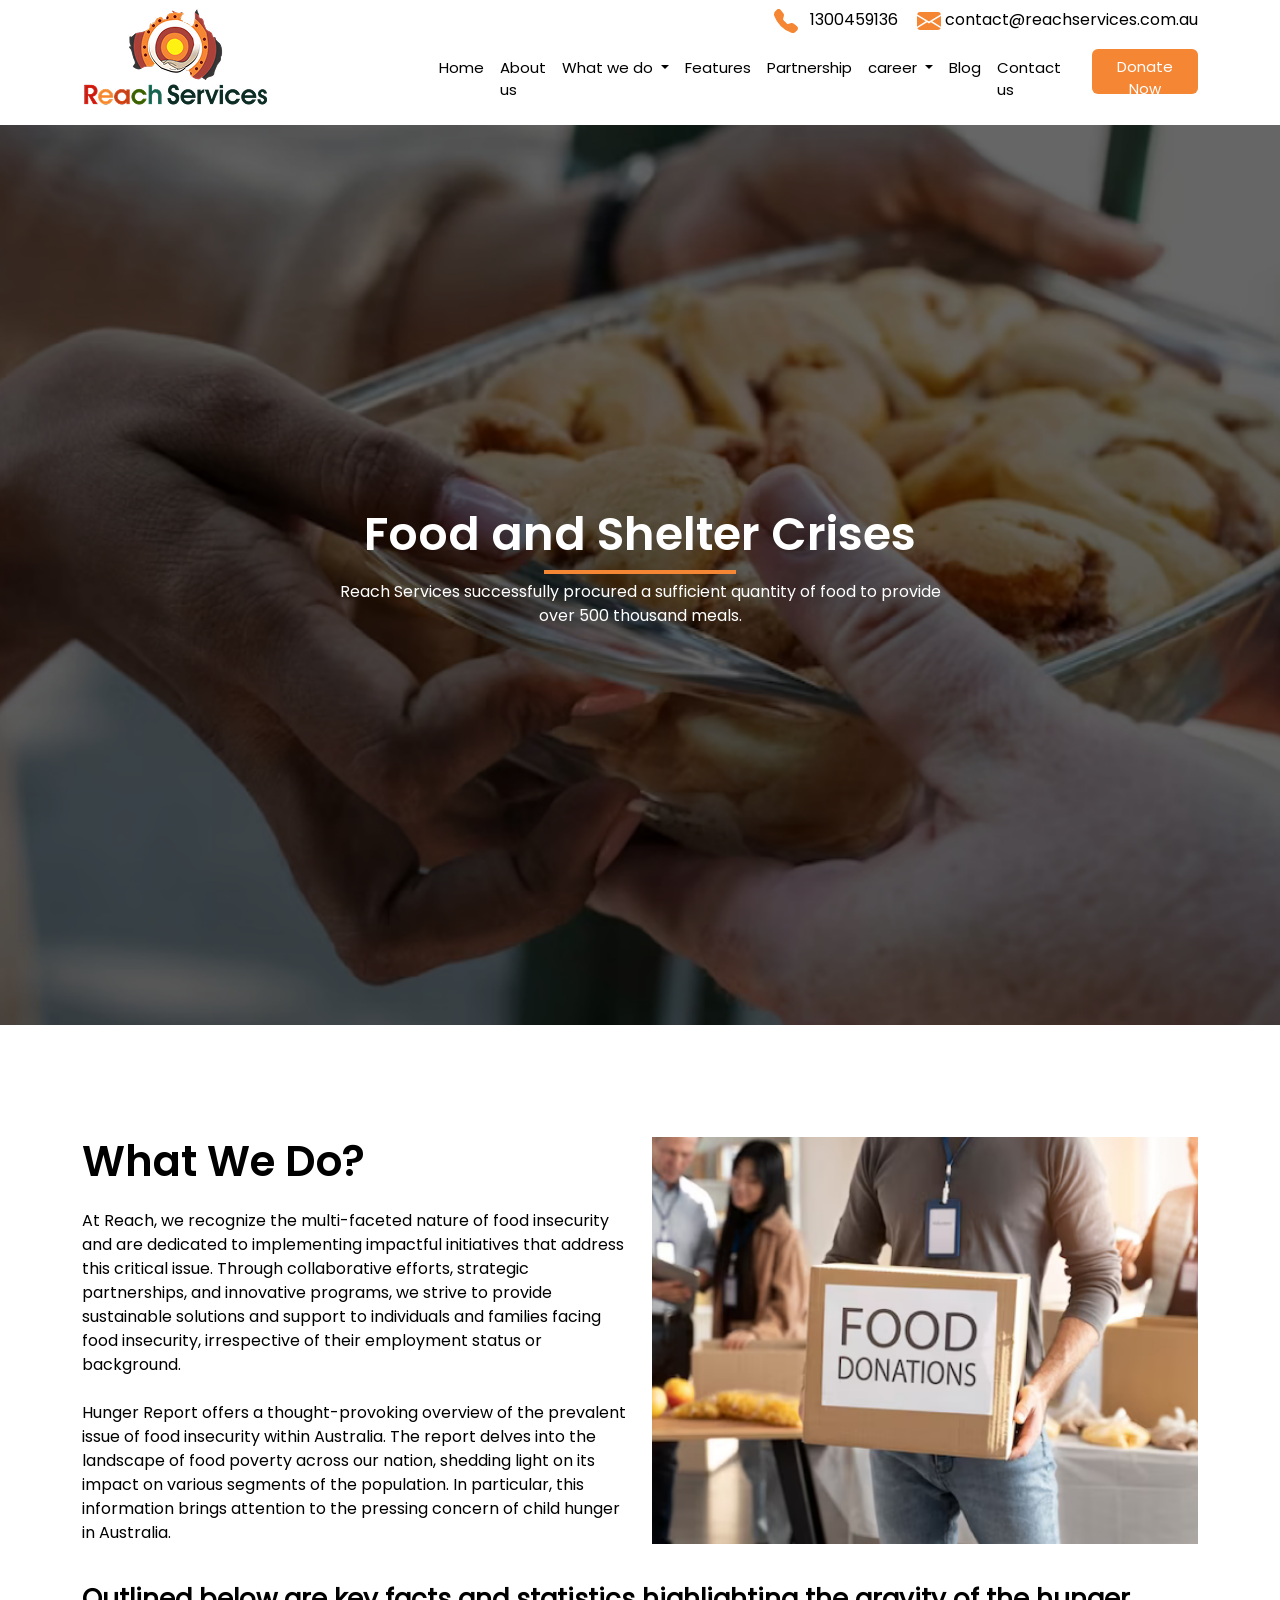
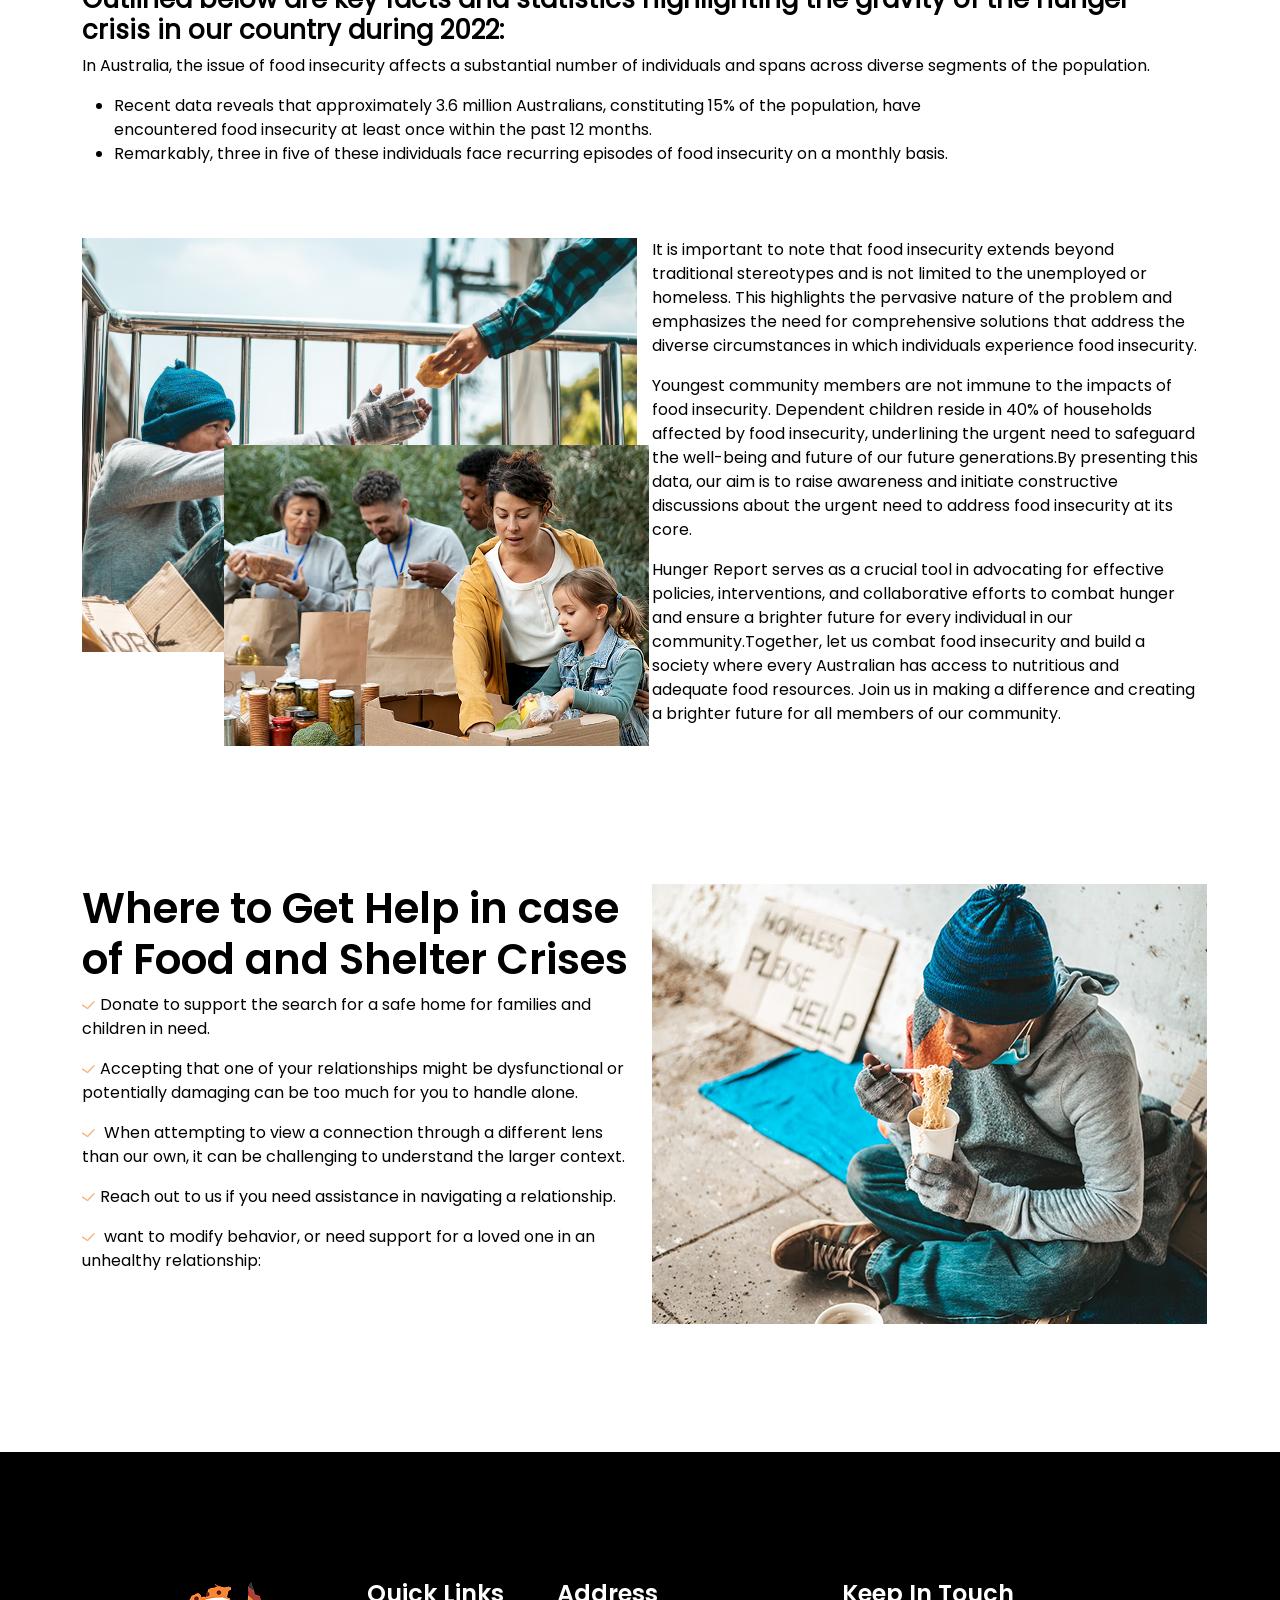
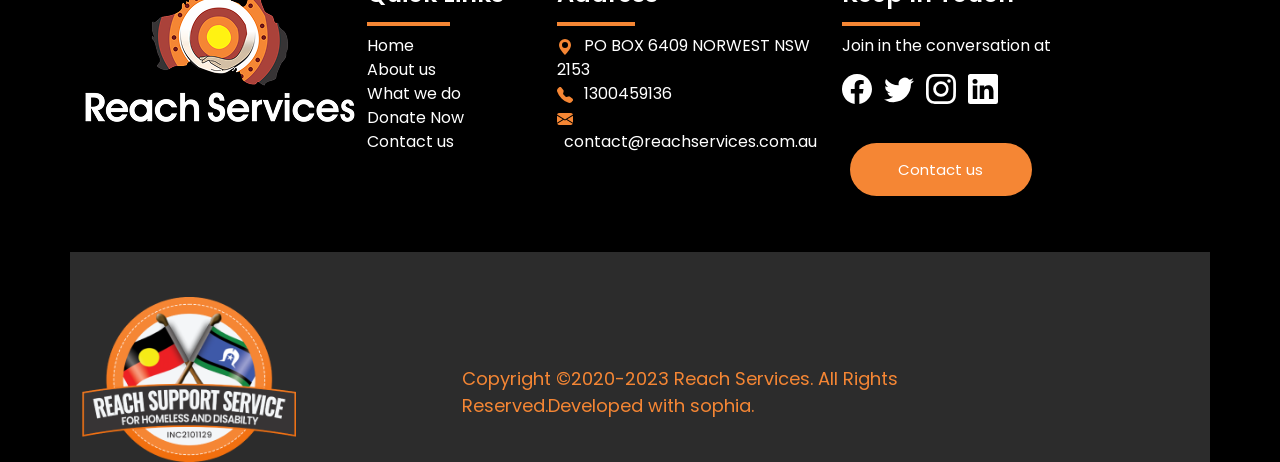
<file: what-we-do.html>
<!doctype html>
<html lang="en">
  <head>
    <meta charset="UTF-8" />
    <meta name="viewport" content="width=device-width, initial-scale=1.0" />
    <title>what-we-do</title>
    <link
      rel="stylesheet"
      href="https://cdnjs.cloudflare.com/ajax/libs/font-awesome/4.7.0/css/font-awesome.min.css"
    />
    <link
      href="https://cdn.jsdelivr.net/npm/bootstrap@5.3.8/dist/css/bootstrap.min.css"
      rel="stylesheet"
      integrity="sha384-sRIl4kxILFvY47J16cr9ZwB07vP4J8+LH7qKQnuqkuIAvNWLzeN8tE5YBujZqJLB"
      crossorigin="anonymous"
    />
    <link rel="stylesheet" href="style.css" />
  </head>
  <body>
    <header>
      <nav class="navbar navbar-expand-lg">
        <div class="container row-nav-hea">
          <div class="row row-nav-header">
            <div class="col-lg-2 nav-width">
              <a class="navbar-brand" href="index.html"
                ><img src="./images/Reach-Services-Logo-Final 1.png" alt=""
              /></a>
            </div>
            <div class="col-lg-2 nav-width1">
              <button
                class="navbar-toggler f"
                type="button"
                data-bs-toggle="collapse"
                data-bs-target="#navbarNav"
                aria-controls="navbarNav"
                aria-expanded="false"
                aria-label="Toggle navigation"
              >
                <i class="fa fa-bars" id="menuIcon"></i>
              </button>
            </div>
            <div
              class="collapse col-lg-8 navbar-collapse justify-content-lg-end"
              id="navbarNav"
            >
              <div class="row">
                <div class="col-lg-12 contact-icon">
                  <a href="tel:+919876540">
                    <svg
                      xmlns="http://www.w3.org/2000/svg"
                      width="24"
                      height="24"
                      fill="currentColor"
                      class="bi bi-telephone-fill"
                      viewBox="0 0 16 16"
                    >
                      <path
                        fill-rule="evenodd"
                        d="M1.885.511a1.745 1.745 0 0 1 2.61.163L6.29 2.98c.329.423.445.974.315 1.494l-.547 2.19a.68.68 0 0 0 .178.643l2.457 2.457a.68.68 0 0 0 .644.178l2.189-.547a1.75 1.75 0 0 1 1.494.315l2.306 1.794c.829.645.905 1.87.163 2.611l-1.034 1.034c-.74.74-1.846 1.065-2.877.702a18.6 18.6 0 0 1-7.01-4.42 18.6 18.6 0 0 1-4.42-7.009c-.362-1.03-.037-2.137.703-2.877z"
                      /></svg
                    >&nbsp;&nbsp; <span>1300459136</span>
                  </a>
                  &nbsp;&nbsp;
                  <a href="mailto:example@gmail.com">
                    <span class="span-icon">
                      <svg
                        xmlns="http://www.w3.org/2000/svg"
                        width="24"
                        height="24"
                        fill="currentColor"
                        class="bi bi-envelope-fill"
                        viewBox="0 0 16 16"
                      >
                        <path
                          d="M.05 3.555A2 2 0 0 1 2 2h12a2 2 0 0 1 1.95 1.555L8 8.414zM0 4.697v7.104l5.803-3.558zM6.761 8.83l-6.57 4.027A2 2 0 0 0 2 14h12a2 2 0 0 0 1.808-1.144l-6.57-4.027L8 9.586zm3.436-.586L16 11.801V4.697z"
                        /></svg
                      >&nbsp;<span>contact@reachservices.com.au</span>
                    </span>
                  </a>
                </div>
                <div class="col-lg-12 row-nav">
                  <ul class="navbar-nav">
                    <li class="nav-item">
                      <a
                        class="nav-link active"
                        aria-current="page"
                        href="index.html"
                        >Home</a
                      >
                    </li>
                    <li class="nav-item">
                      <a class="nav-link" href="about-us.html">About us</a>
                    </li>
                    <li class="nav-item dropdown">
                      <a
                        class="nav-link dropdown-toggle"
                        href="#"
                        role="button"
                        data-bs-toggle="dropdown"
                        aria-expanded="false"
                      >
                        What we do
                      </a>
                      <ul class="dropdown-menu">
                        <li>
                          <a class="dropdown-item" href="what-we-do.html"
                            >Food and Shelter Crises</a
                          >
                        </li>
                        <li>
                          <a class="dropdown-item" href="#"
                            >Work and Case Management</a
                          >
                        </li>
                        <li>
                          <a class="dropdown-item" href="#"
                            >Family and Domestic Violence Cases</a
                          >
                        </li>
                      </ul>
                    </li>
                    <li class="nav-item">
                      <a class="nav-link" href="#">Features</a>
                    </li>
                    <li class="nav-item">
                      <a href="partnership.html" class="nav-link"
                        >Partnership
                      </a>
                    </li>
                    <li class="nav-item dropdown">
                      <a
                        class="nav-link dropdown-toggle"
                        href="career.html"
                        role="button"
                        data-bs-toggle="dropdown"
                        aria-expanded="false"
                      >
                        career
                      </a>
                      <ul class="dropdown-menu">
                        <li>
                          <a class="dropdown-item" href="career.html">career</a>
                        </li>
                        <li>
                          <a class="dropdown-item" href="./Activities.html"
                            >Activities</a
                          >
                        </li>
                        <li>
                          <a
                            class="dropdown-item"
                            href="./Business-Workshop.html"
                            >Business Workshop</a
                          >
                        </li>
                      </ul>
                    </li>
                    <li class="nav-item">
                      <a href="blog.html" class="nav-link"> Blog </a>
                    </li>
                    <li class="nav-item">
                      <a href="#" class="nav-link"> Contact us</a>
                    </li>
                    <button type="button" class="btn">Donate Now</button>
                  </ul>
                </div>
              </div>
            </div>
          </div>
        </div>
      </nav>
    </header>
    <section class="container-fluid Slider-4">
      <div class="row what-fo">
        <div class="col-lg-6 what-food">
          <h2>Food and Shelter Crises</h2>
          <div class="row what-d">
            <div class="what-div-"></div>
          </div>
          <p>
            Reach Services successfully procured a sufficient quantity of food
            to provide over 500 thousand meals.
          </p>
        </div>
      </div>
    </section>
    <section class="container">
      <div class="row multi-faceted">
        <div class="col-lg-6">
          <h2>What We Do?</h2>
          <p>
            At Reach, we recognize the multi-faceted nature of food insecurity
            and are dedicated to implementing impactful initiatives that address
            this critical issue. Through collaborative efforts, strategic
            partnerships, and innovative programs, we strive to provide
            sustainable solutions and support to individuals and families facing
            food insecurity, irrespective of their employment status or
            background.
          </p>
          <p class="pt-lg-2">
            Hunger Report offers a thought-provoking overview of the prevalent
            issue of food insecurity within Australia. The report delves into
            the landscape of food poverty across our nation, shedding light on
            its impact on various segments of the population. In particular,
            this information brings attention to the pressing concern of child
            hunger in Australia.
          </p>
        </div>
        <div class="col-lg-6 what-we-do-div">
          <img src="./images/Mask group (29).png" alt="" />
        </div>
        <div class="col-lg-12 outline">
          <h4>
            Outlined below are key facts and statistics highlighting the gravity
            of the hunger crisis in our country during 2022:
          </h4>
          <p>
            In Australia, the issue of food insecurity affects a substantial
            number of individuals and spans across diverse segments of the
            population.
          </p>
        </div>
        <div class="col-lg-10">
          <ul>
            <li>
              Recent data reveals that approximately 3.6 million Australians,
              constituting 15% of the population, have encountered food
              insecurity at least once within the past 12 months.
            </li>
            <li>
              Remarkably, three in five of these individuals face recurring
              episodes of food insecurity on a monthly basis.
            </li>
          </ul>
        </div>
      </div>
    </section>
    <section class="container">
      <div class="row sect-what-we-do-">
        <div class="col-lg-6">
          <div class="row">
            <div class="what-we-do-img-">
              <img src="./images/Mask group (30).png" alt="" />
              <img
                class="what-we-do-img--"
                src="./images/1opoueh6 1 (1).png"
                alt=""
              />
            </div>
          </div>
        </div>
        <div class="col-lg-6">
          <div class="row it-is-important">
            <p>
              It is important to note that food insecurity extends beyond
              traditional stereotypes and is not limited to the unemployed or
              homeless. This highlights the pervasive nature of the problem and
              emphasizes the need for comprehensive solutions that address the
              diverse circumstances in which individuals experience food
              insecurity.
            </p>
            <p>
              Youngest community members are not immune to the impacts of food
              insecurity. Dependent children reside in 40% of households
              affected by food insecurity, underlining the urgent need to
              safeguard the well-being and future of our future generations.By
              presenting this data, our aim is to raise awareness and initiate
              constructive discussions about the urgent need to address food
              insecurity at its core.
            </p>
            <p>
              Hunger Report serves as a crucial tool in advocating for effective
              policies, interventions, and collaborative efforts to combat
              hunger and ensure a brighter future for every individual in our
              community.Together, let us combat food insecurity and build a
              society where every Australian has access to nutritious and
              adequate food resources. Join us in making a difference and
              creating a brighter future for all members of our community.
            </p>
          </div>
        </div>
      </div>
    </section>
    <section class="container Sect-1">
      <div class="row Get-Help">
        <div class="col-lg-6">
          <h2 class="">Where to Get Help in case of Food and Shelter Crises</h2>
          <div class="row">
            <div class="col-lg-12">
              <p>
                <img
                  src="./images/Vector.png"
                  alt=""
                  width="13px"
                  height="9px"
                /><span class="to"
                  >Donate to support the search for a safe home for families and
                  children in need.</span
                >
              </p>
              <p>
                <img
                  src="./images/Vector.png"
                  alt=""
                  width="13px"
                  height="9px"
                /><span class="to"
                  >Accepting that one of your relationships might be
                  dysfunctional or potentially damaging can be too much for you
                  to handle alone.
                </span>
              </p>
              <p>
                <img
                  src="./images/Vector.png"
                  alt=""
                  width="13px"
                  height="9px"
                /><span class="to">
                  When attempting to view a connection through a different lens
                  than our own, it can be challenging to understand the larger
                  context.
                </span>
              </p>
              <p>
                <img
                  src="./images/Vector.png"
                  alt=""
                  width="13px"
                  height="9px"
                /><span class="to"
                  >Reach out to us if you need assistance in navigating a
                  relationship.
                </span>
              </p>
              <p>
                <img
                  src="./images/Vector.png"
                  alt=""
                  width="13px"
                  height="9px"
                /><span class="to">
                  want to modify behavior, or need support for a loved one in an
                  unhealthy relationship:
                </span>
              </p>
            </div>
          </div>
        </div>
        <div class="col-lg-6 img">
          <img src="./images/otv3nxly 1.png" alt="" />
        </div>
      </div>
    </section>
    <footer>
      <div class="container quick-link-or">
        <div class="row">
          <div class="col-lg-3">
            <img src="./images/Reach-Services-Logo-Final 3.png" alt="" />
          </div>
          <div class="col-lg-2">
            <div class="row">
              <h3 class="quick-link">Quick Links</h3>
              <div class="col-lg-12 footer-lin">
                <div class="quick-link-orang1"></div>
              </div>
              <div class="Join-in mt-lg-2">
                <a href="index.html">Home</a
                ><span class="footer">
                  <a href="about-us.html">About us</a>
                </span>
                <a href="what-we-do.html">What we do</a
                ><span class="footer">
                  <a href="">Donate Now</a>
                </span>
                <a href="">Contact us</a><span class="footer"> </span>
              </div>
            </div>
          </div>
          <div class="col-lg-3">
            <div class="row">
              <h3 class="quick-link">Address</h3>
              <div class="col-lg-12 footer-lin">
                <div class="quick-link-orang"></div>
              </div>
              <div class="Join-in mt-lg-2">
                <a href="">
                  <svg
                    xmlns="http://www.w3.org/2000/svg"
                    width="16"
                    height="16"
                    fill="currentColor"
                    class="bi bi-geo-alt-fill"
                    viewBox="0 0 16 16"
                  >
                    <path
                      d="M8 16s6-5.686 6-10A6 6 0 0 0 2 6c0 4.314 6 10 6 10m0-7a3 3 0 1 1 0-6 3 3 0 0 1 0 6"
                    /></svg
                  ><span class="PO"> PO BOX 6409 NORWEST NSW 2153</span></a
                >
                <span class="footer">
                  <a href="">
                    <svg
                      xmlns="http://www.w3.org/2000/svg"
                      width="16"
                      height="16"
                      fill="currentColor"
                      class="bi bi-telephone-fill"
                      viewBox="0 0 16 16"
                    >
                      <path
                        fill-rule="evenodd"
                        d="M1.885.511a1.745 1.745 0 0 1 2.61.163L6.29 2.98c.329.423.445.974.315 1.494l-.547 2.19a.68.68 0 0 0 .178.643l2.457 2.457a.68.68 0 0 0 .644.178l2.189-.547a1.75 1.75 0 0 1 1.494.315l2.306 1.794c.829.645.905 1.87.163 2.611l-1.034 1.034c-.74.74-1.846 1.065-2.877.702a18.6 18.6 0 0 1-7.01-4.42 18.6 18.6 0 0 1-4.42-7.009c-.362-1.03-.037-2.137.703-2.877z"
                      />
                    </svg>
                    <span class="PO">1300459136</span></a
                  >
                </span>
                <a href="">
                  <svg
                    xmlns="http://www.w3.org/2000/svg"
                    width="16"
                    height="16"
                    fill="currentColor"
                    class="bi bi-envelope-fill"
                    viewBox="0 0 16 16"
                  >
                    <path
                      d="M.05 3.555A2 2 0 0 1 2 2h12a2 2 0 0 1 1.95 1.555L8 8.414zM0 4.697v7.104l5.803-3.558zM6.761 8.83l-6.57 4.027A2 2 0 0 0 2 14h12a2 2 0 0 0 1.808-1.144l-6.57-4.027L8 9.586zm3.436-.586L16 11.801V4.697z"
                    />
                  </svg>
                  <span class="PO"> contact@reachservices.com.au</span></a
                ><span class="footer"> </span>
              </div>
            </div>
          </div>
          <div class="col-lg-3">
            <div class="row">
              <h3 class="quick-link">Keep In Touch</h3>
              <div class="col-lg-12 footer-lin">
                <div class="quick-link-orang"></div>
              </div>
              <div class="Join-in mt-lg-2">
                <p>Join in the conversation at</p>
                <div class="row ivon">
                  <div>
                    <a href="">
                      <svg
                        xmlns="http://www.w3.org/2000/svg"
                        width="30"
                        height="30"
                        fill="currentColor"
                        class="bi bi-facebook"
                        viewBox="0 0 16 16"
                      >
                        <path
                          d="M16 8.049c0-4.446-3.582-8.05-8-8.05C3.58 0-.002 3.603-.002 8.05c0 4.017 2.926 7.347 6.75 7.951v-5.625h-2.03V8.05H6.75V6.275c0-2.017 1.195-3.131 3.022-3.131.876 0 1.791.157 1.791.157v1.98h-1.009c-.993 0-1.303.621-1.303 1.258v1.51h2.218l-.354 2.326H9.25V16c3.824-.604 6.75-3.934 6.75-7.951"
                        />
                      </svg>
                    </a>
                    &nbsp;
                    <a href="">
                      <svg
                        xmlns="http://www.w3.org/2000/svg"
                        width="30"
                        height="30"
                        fill="currentColor"
                        class="bi bi-twitter"
                        viewBox="0 0 16 16"
                      >
                        <path
                          d="M5.026 15c6.038 0 9.341-5.003 9.341-9.334q.002-.211-.006-.422A6.7 6.7 0 0 0 16 3.542a6.7 6.7 0 0 1-1.889.518 3.3 3.3 0 0 0 1.447-1.817 6.5 6.5 0 0 1-2.087.793A3.286 3.286 0 0 0 7.875 6.03a9.32 9.32 0 0 1-6.767-3.429 3.29 3.29 0 0 0 1.018 4.382A3.3 3.3 0 0 1 .64 6.575v.045a3.29 3.29 0 0 0 2.632 3.218 3.2 3.2 0 0 1-.865.115 3 3 0 0 1-.614-.057 3.28 3.28 0 0 0 3.067 2.277A6.6 6.6 0 0 1 .78 13.58a6 6 0 0 1-.78-.045A9.34 9.34 0 0 0 5.026 15"
                        />
                      </svg>
                    </a>
                    &nbsp;
                    <a href="">
                      <svg
                        xmlns="http://www.w3.org/2000/svg"
                        width="30"
                        height="30"
                        fill="currentColor"
                        class="bi bi-instagram"
                        viewBox="0 0 16 16"
                      >
                        <path
                          d="M8 0C5.829 0 5.556.01 4.703.048 3.85.088 3.269.222 2.76.42a3.9 3.9 0 0 0-1.417.923A3.9 3.9 0 0 0 .42 2.76C.222 3.268.087 3.85.048 4.7.01 5.555 0 5.827 0 8.001c0 2.172.01 2.444.048 3.297.04.852.174 1.433.372 1.942.205.526.478.972.923 1.417.444.445.89.719 1.416.923.51.198 1.09.333 1.942.372C5.555 15.99 5.827 16 8 16s2.444-.01 3.298-.048c.851-.04 1.434-.174 1.943-.372a3.9 3.9 0 0 0 1.416-.923c.445-.445.718-.891.923-1.417.197-.509.332-1.09.372-1.942C15.99 10.445 16 10.173 16 8s-.01-2.445-.048-3.299c-.04-.851-.175-1.433-.372-1.941a3.9 3.9 0 0 0-.923-1.417A3.9 3.9 0 0 0 13.24.42c-.51-.198-1.092-.333-1.943-.372C10.443.01 10.172 0 7.998 0zm-.717 1.442h.718c2.136 0 2.389.007 3.232.046.78.035 1.204.166 1.486.275.373.145.64.319.92.599s.453.546.598.92c.11.281.24.705.275 1.485.039.843.047 1.096.047 3.231s-.008 2.389-.047 3.232c-.035.78-.166 1.203-.275 1.485a2.5 2.5 0 0 1-.599.919c-.28.28-.546.453-.92.598-.28.11-.704.24-1.485.276-.843.038-1.096.047-3.232.047s-2.39-.009-3.233-.047c-.78-.036-1.203-.166-1.485-.276a2.5 2.5 0 0 1-.92-.598 2.5 2.5 0 0 1-.6-.92c-.109-.281-.24-.705-.275-1.485-.038-.843-.046-1.096-.046-3.233s.008-2.388.046-3.231c.036-.78.166-1.204.276-1.486.145-.373.319-.64.599-.92s.546-.453.92-.598c.282-.11.705-.24 1.485-.276.738-.034 1.024-.044 2.515-.045zm4.988 1.328a.96.96 0 1 0 0 1.92.96.96 0 0 0 0-1.92m-4.27 1.122a4.109 4.109 0 1 0 0 8.217 4.109 4.109 0 0 0 0-8.217m0 1.441a2.667 2.667 0 1 1 0 5.334 2.667 2.667 0 0 1 0-5.334"
                        />
                      </svg>
                    </a>
                    &nbsp;
                    <a href="">
                      <svg
                        xmlns="http://www.w3.org/2000/svg"
                        width="30"
                        height="30"
                        fill="currentColor"
                        class="bi bi-linkedin"
                        viewBox="0 0 16 16"
                      >
                        <path
                          d="M0 1.146C0 .513.526 0 1.175 0h13.65C15.474 0 16 .513 16 1.146v13.708c0 .633-.526 1.146-1.175 1.146H1.175C.526 16 0 15.487 0 14.854zm4.943 12.248V6.169H2.542v7.225zm-1.2-8.212c.837 0 1.358-.554 1.358-1.248-.015-.709-.52-1.248-1.342-1.248S2.4 3.226 2.4 3.934c0 .694.521 1.248 1.327 1.248zm4.908 8.212V9.359c0-.216.016-.432.08-.586.173-.431.568-.878 1.232-.878.869 0 1.216.662 1.216 1.634v3.865h2.401V9.25c0-2.22-1.184-3.252-2.764-3.252-1.274 0-1.845.7-2.165 1.193v.025h-.016l.016-.025V6.169h-2.4c.03.678 0 7.225 0 7.225z"
                        />
                      </svg>
                    </a>
                  </div>
                </div>
                <a href="career.html#career"
                  ><button type="button" class="btn Read">Contact us</button></a
                >
              </div>
            </div>
          </div>
        </div>
        <div class="row copyrit">
          <div class="col-lg-4">
            <img src="./images/Stamp-2 2.png" alt="" />
          </div>
          <div class="col-lg-5 copyrigh">
            <p>
              Copyright ©2020-2023 Reach Services.
              <span class="copyright">
                All Rights Reserved.Developed with sophia.</span
              >
            </p>
          </div>
        </div>
      </div>
    </footer>
    <script
      src="https://cdn.jsdelivr.net/npm/bootstrap@5.3.8/dist/js/bootstrap.bundle.min.js"
      integrity="sha384-FKyoEForCGlyvwx9Hj09JcYn3nv7wiPVlz7YYwJrWVcXK/BmnVDxM+D2scQbITxI"
      crossorigin="anonymous"
    ></script>
    <script src="app.js"></script>
  </body>
</html>
</file>
<file: style.css>
*{
    margin: 0;
    padding: 0;
    box-sizing: border-box;
}
@font-face{
    src: url('./fonts/Poppins-Regular.ttf');
    font-family: Poppins-Regular;
}
@font-face{
    src: url('./fonts/Poppins-SemiBold.ttf');
    font-family: Poppins-SemiBold;
}
@font-face{
    src: url('./fonts/Poppins-LightItalic.ttf');
    font-family: Poppins-LightItalic;
}
@font-face{
    src: url('./fonts/Poppins-Bold.ttf');
    font-family:Poppins-Bold ;
}

/* index */
.bi{
   color: #F58634;
}
.contact-icon{
    text-align: end;
}
.contact-icon a{
    color: #000;
    text-decoration: none;
    font-size: 16px;
    font-family: Poppins-Regular;

}
.contact-icon a span{
    font-size: 16px;
    font-family: Poppins-Regular;
    font-weight: 400;
}
.contact1-icon{
    margin-top: 1%;
}
.navbar-brand{
    width: 100%;
}
.row-nav{
    padding-top: 2%;
    padding-left: 2%;
    margin-bottom: 1%;
}
.nav-link{
    font-size: 15px;
    font-family: Poppins-Regular;
    color: #000;
    font-weight: 400;
}
.nav-link:focus{
    color: #F58634;
}
.btn{
    background-color: #F58634;
    color: #ffffff;
    width: 145px;
    height: 45px;
    font-family: Poppins-Regular;
    font-size: 15px;
    font-weight: 400;
    margin-left: 3%;
}
.btn:hover{
    background-color: #F58634;
    color: #000;
}
.Slider-1{
    background-image: url('./images/Mask\ group\ \(19\).png');
    background-repeat: no-repeat;
    background-size: cover;
    min-height: 100vh;
    position: relative;;
}
.work-and-case{
    max-width: 60%; 
}
.work-and{
    color: #ffffff;
    height: 90vh;
    align-items: center;  
}
.work{
    color: #F58634;
}
.work-and-case h2{
    /* font-size: 72px; */
    font-size: 70px;
    font-family:Poppins-SemiBold;
    font-weight: 600;
    color: #ffffff;
}
.btn-donate{
    width: 182px;
    height: 53px;
    border-radius: 30px;
}
.join-us{
    background-color: transparent;
    width: 165px;
    height: 53px;
    border-color: #ffffff;
    border-radius:1px;
    font-size: 20px;
}
.join-us:hover{
    background-color: transparent;
    border-color: #ffffff;
    color: #F58634;
}
.join{
    padding-top: 20px;
}
.Strip{
    background-color: #F58634;
    padding: 20px;
    border-radius: 10px 0px 0px 10px;
}
.strip-img img{
    width: 25%;
}
.Building{
    font-size: 20px;
    font-family:Poppins-Regular;
    color: #ffffff;
    font-weight: 400;
}
.Building p{
    padding-top: 20px;
    text-align: center;
    padding-right: 30%;
}
.donate{
    background-color: #000;
    text-align: center;
    border-radius: 0px 10px 10px 0px;
}
.donate-now{
    background-color: #000000;
    color: #ffffff;
    padding-top: 40px;
    font-size: 24px;
    font-family:Poppins-SemiBold;
    font-family: 600;

}
.donate .donate-now{
    border: none;
}
.donate-now:hover{
    background-color: #000;
    color: #ffffff;
    border: none;
}
.Australia{
   position: relative;
   top: 50px;
   width: 100%;
}
.mission{
    padding-top: 8%;
    font-family:Poppins-Regular;
    color: #000;
}
.mission h2{
    font-size: 42px;
    text-align: center;
    font-weight: 600;
}
.mission h3{
    text-align: center;
    font-size: 18px;
    font-weight: 300;
}
.family-row{
    margin-top: 8%;
}
.family img{
    width: 116px;
}
.family{
    text-align: center;
    color: #000;
}
.family h3{
    font-family:Poppins-SemiBold ;
    font-size: 24px;
    font-family: 600;
    margin: 5px 0px;
}
.family p{
    font-size: 16px;
    font-weight: 400;
    font-family:Poppins-Regular ;
}
.div-{
    background-color: #F58634;
    width: 30%;
    height: 4px;
    text-align: center;
    margin: 20px 0px;
}
.Reach-servi img{
    width: 100%;
}
.Reach-services{
    padding-top: 2%;
    font-family:Poppins-Regular;
    color: #000;
    padding-left: 30px;
}
.Reach-services h3{
    font-size: 18px;
    font-weight: 300;
}
.Reach-services h2{
    font-size: 42px;
    font-family:Poppins-SemiBold;
    font-weight: 600;
    color: #F58634;
}
.-reach{
    margin-top: 5%;
}
.Read{
    margin-top: 15%;
    width: 182px;
    height:53px ;
    border-radius: 30px;
}
.With {
    font-family: Poppins-LightItalic;
    padding-left: 15px;
}
.lina{
    display: flex;
    flex-direction: row;
}
.lin{
    width: 3px;
    height: 80%;
    background-color: #F58634;
}
.We-can{
    display: block;
}
.how-we-make{
    text-align: center;
    font-family: Poppins-Regular;
    color: #000;
    margin: 7% 0%;
}
.how-we-make h2{
    font-size: 42px;
    font-weight: 600;
    font-family:Poppins-SemiBold ;
}
.how-we-make p{
    font-size: 18px;
    font-weight: 300;
}
.we-are{
    box-shadow: rgba(0, 0, 0, 0.24) 0px 3px 8px;
    padding: 20% 10%;
    border-radius: 5%;
}
.empowering img{
    width: 100%;
    border-radius: 5%;
}
.Who-we-are{
    gap: 30px;
}
.who-we{
    font-family:Poppins-SemiBold ;
    color: #000;
    font-size:32px ;
    font-weight: 600;
}
.we-are p{
    font-weight: 400;
    font-size: 16px;
    color: #000;
    font-family:Poppins-Regular ;

}
.we-are-img{
    gap: 30px;
}
.compassionate img{
    width: 100%;
}
.-row{
    margin-top: 7%;
}
footer{
    background-color: #000;
    color: #F58634;
    padding-top: 10%;
    margin-top: 10%;
    font-family: Poppins-Regular;
}
.quick-link{
    color: #ffffff;
    font-size: 24px;
    font-weight: 600;
    font-family:Poppins-SemiBold ;
}
.quick-link-orang{
    background-color: #F58634;
    width: 30%;
    height: 4px;
    margin-top: 5px;
}
.quick-link-orang1{
    background-color: #F58634;
    width: 50%;
    height: 4px;
    margin-top: 5px;
}
.PO{
    padding-left: 7px;
}
.ivon .bi{
    color: white;
}
.footer{
    display: block;
    color: white;
}
footer a{
    color: white;
    text-decoration: none;
}
.join a .btn{
    margin-top: 8%;
}
.join p{
    color: #ffffff;
}
.Join-in{
    color: white;
    font-size:16px ;
    font-family:  Poppins-Regular;
    font-weight: 400;
}
.copyrit{
    background-color: #2C2C2C;
    margin-top: 5%;
    padding-top: 4%;
}
.copyrit img{
    width: 60%;
}
.copyrigh{
    padding-top: 6%;
    align-items: center;
}
.copyrigh p{
    font-size: 18px;
    font-family: 400;
    font-family:Poppins-Regular;

}
/* index */

/*  */
/* about us */
.Slider-3{
    background-image: url('./images/Mask\ group.png');
    background-repeat: no-repeat;
    background-size: cover;
    min-height: 100vh;
}  
.housin{
    align-items: center;
    min-height: 100vh;
    justify-content: center;
}
.housing{
    font-family: Poppins-Regular;
    color: white;
    text-align: center;
}
.housing h2{
    font-size:46px;
    font-family: Poppins-Bold;
    font-weight: 700;
}
.housing p{
    font-size: 16px;
    font-weight: 400;
}
.d{
    justify-content: center;
}
.div--{
    background-color: #F58634;
    width: 20%;
    height: 4px;
    margin-bottom: 10px;
}
.aboutus{
    font-family: Poppins-Regular;
    color: #000;
    padding-top: 10%;
    gap: 10px;
}
.aboutus h2{
    font-size: 42px;
    font-family: Poppins-Bold;
    font-weight: 700;
}
.aboutus h4{
    font-size: 22px;
    font-family: 500;
    font-family: Poppins-Bold;
}
.aboutus p{
    font-weight: 500;
    font-size: 18px;
}
.aboutus-img img{
    width: 100%;
}
.Statistics{
    font-family: Poppins-Regular;
    color: #000;
    margin-top: 10px;
    font-size: 22px;
}
.Statistics p{
   font-weight: 600;
   font-size: 20px;
}
.graph{
    font-size: 22px;
    font-weight: 400;
    font-family:Poppins-Regular;
    margin-top: 8px;
}
.tick{
    font-family: Poppins-Regular;
    color: #000;
}
.tick-{
    font-size: 22px;
    font-weight: 600;
    margin-left: 10px;
}
.Where-to-get{
    font-family: Poppins-Regular;
    padding-top: 5%;
    color: #000;
}
.Where-to-get h2{
    font-size: 42px;
    font-weight: 700;
    font-family: Poppins-Bold;
}
/* what we do */
.Slider-4{
    background-image: url('./images/mask-slide-4.png');
    background-position: center;
    background-size: cover;
    background-repeat: no-repeat;
    min-height: 100vh;
}
.what-fo{
    align-items: center;
    justify-content: center;
    min-height: 100vh;
}
.what-food{
    justify-content: center;
    text-align: center;
    font-family: Poppins-Regular;
    color: white;
}
.what-food h2{
    font-size: 46px;
    font-family:Poppins-SemiBold ;
    font-weight: 600;
}
.what-food p{
    font-size: 16px;
    font-weight: 400;
}
.what-d{
    justify-content: center;
}
.what-div-{
    width: 30%;
    height: 4px;
    background-color: #F58634;
    margin-bottom: 1%;
}

.multi-faceted{
    padding-top: 10%;
    color: #000;
    font-family: Poppins-Regular;
}
.multi-faceted h2{
    margin-bottom: 4%;
    font-size: 42px;
    font-weight: 600;
    font-family:Poppins-SemiBold ;
}
.multi-faceted p{
    font-size: 16px;
    font-weight: 400;
}
.multi-faceted img{
    width: 100%;
}
.outline{
    margin-top: 2%;
    font-family: Poppins-Regular;
    color: #000;
}
.outline h4{
    font-size: 26px;
    font-weight: 600;
}
.outline p{
    font-size:16px ;
}
.sect-what-we-do-{
    margin-top: 5%;
    font-family: Poppins-Regular;
    color: #000;
}
.what-we-do-img-{
    position: relative;
    text-align: end;
}
.what-we-do-img- .what-we-do-img--{
    position: absolute;
    top: 50%;
    left: 27%;
}
.Get-Help{
    margin-top: 7%;
    color: #000;
    font-family: Poppins-Regular;
}
.Get-Help h2{
    font-size: 42px;
    font-weight: 600;
    font-family:Poppins-SemiBold ;
}
.to{
    margin-left: 1%;
}
/* career */
.Slider-2{
    background-image: url('./images/Mask\ group.jpg');
    background-position: center;
    background-repeat: no-repeat;
    background-size: cover;
    min-height: 100vh;
}
.care{
    min-height: 100vh;
    align-items: center;
}
.care-{
    justify-content: center;
}
.caree{
    background-color: #F58634;
    width: 10%;
    height: 4px;
}
.career{
    text-align: center;
    color: white;
    font-family: Poppins-Regular;
    font-size:16px ;
    font-weight: 400;
}
.career h2{
    font-size: 46px;
    font-weight: 600;
    font-family:Poppins-SemiBold  ;
}
.Sect-1{
    padding-top: 5%;
    font-family: Poppins-Regular;
    color: #000;
    font-size:16px ;
    font-weight: 400;
}
.Sect-1 h2{
    font-size:42px;
    font-weight: 600;
    font-family:Poppins-SemiBold  ;
}

.Sect-2{
    padding: 3% 0%;
    font-family: Poppins-Regular;
    color: #000;
    font-size:16px ;
    font-weight: 400;
}
.Sect-2 h2{
    font-size:42px;
    font-weight: 600;
    font-family:Poppins-SemiBold  ;
}
.Sect-2 h3{
    font-size: 20px;
    padding-top: 2%;
   
}
.explore-opportunities{
    color: #000;
    font-family: Poppins-Regular;
    
}
.open{
    margin-top: 5%;
}
.Open-roles{
   background-color: #D9D9D9;
   width: 122px;
   height:46px ;
   font-size:16px ;
   border-radius:6px ;
   font-family: Poppins-Regular;
   font-weight: 400;
   color: #000;
}
.Open-roles:hover{
    background-color: #D9D9D9;
    color: #000;
}
.open h2{
    font-size: 42px;
    font-family:Poppins-SemiBold  ;
    font-weight: 600;
    margin: 3% 0%;
}
.regulatory{
    background-color: #FBCFAE;
    min-height: 20vh;
   
}
.regulator{
    min-height: 20vh;
    align-items: center;
}
.mana{
    padding-left: 3%;
}
.mana h2{
    font-size: 24px;
    font-weight: 400;
    font-family:Poppins-SemiBold  ;
}
.mana h3{
    font-size:18px ;
    font-weight: 400;
    font-family: Poppins-Regular;
}
.Apply-Now{
    background-color: #000;
    color: white;
     font-family: Poppins-Regular;
     font-weight: 400;
     border-radius:6px ;
    font-size: 16px;
    height: 53px;
    width: 150px;
}
.Apply-Now:hover{
   background-color: #000;
    color: white;
}
.Customer{
background-color: #2C2C2C;
width: 100%;
height: 2px;
}
.Amazing{
    padding: 5% 0%;

}
.Amazing h2{
     font-family:Poppins-SemiBold  ;
     font-size:42px ;
     font-weight: 600;
     margin-bottom: 2%;
}
.is-gap img{
    width: 100%;
    border-radius: 10px;
}
.aamaizing{
    margin-top: 2%;
}
.aamaizing img{
    width: 100%;
    border-radius: 10px;
}
#career h2{
     font-family:Poppins-SemiBold  ;
     font-size:42px ;
     font-weight: 600;
     text-align: center;
}
.submit {
    margin-top: 3%;
    width: 166px;
    height: 46px;
    border-radius: 6px;
    font-size: 20px;
     font-family: Poppins-Regular;
}


/* blog */
.img0{
    background-image: url('./images/Mask\ group\ \(40\).png');
    background-repeat: no-repeat;
    background-size: cover;
    background-position: center;
min-height: 40vh;
    border-radius: 10px;
}
.img2{
    background-image: url('./images/Mask\ group\ \(38\).png');
    background-repeat: no-repeat;
    background-size: cover;
    background-position: center;
min-height: 40vh;
    border-radius: 10px;
}
.img3{
    background-image: url('./images/Mask\ group\ \(36\).png');
    background-repeat: no-repeat;
    background-size: cover;
    background-position: center;
min-height: 40vh;
    border-radius: 10px;
}
.img4{
    background-image: url('./images/Mask\ group\ \(26\).png');
    background-repeat: no-repeat;
    background-size: cover;
    background-position: center;
    min-height: 40vh;
    border-radius: 10px;
}
.img5{
    background-image: url('./images/Mask\ group\ \(34\).png');
    background-repeat: no-repeat;
    background-size: cover;
    background-position: center;
    min-height: 40vh;
    border-radius: 10px;
}
.img6{
    background-image: url('./images/Mask\ group\ \(33\).png');
    background-repeat: no-repeat;
    background-size: cover;
    background-position: center;
    min-height: 40vh;
    border-radius: 10px;
    
}
.img7{
    background-image: url('./images/Mask\ group\ \(39\).png');
    background-repeat: no-repeat;
    background-size: cover;
    background-position: center;
    min-height: 40vh;
    border-radius: 10px;
}
.img8{
    background-image: url('./images/Mask\ group\ \(37\).png');
    background-repeat: no-repeat;
    background-size: cover;
    background-position: center;
    min-height: 40vh;
    border-radius: 10px;
}
.img9{
    background-image: url('./images/Mask\ group\ \(35\).png');
    background-repeat: no-repeat;
    background-size: cover;
    background-position: center;
    min-height: 40vh;
    border-radius: 10px;
}
.row-blog a{
    margin: 20px;
    text-decoration: none;
    color: white;
}
.row-blog a .img0 h5{
    padding-top: 90%;
    padding-left: 4%;
}
.row-blog a .img0 p{
    padding-left: 4%;
}
.row-blog a .img2 h5{
    padding-top: 90%;
    padding-left: 4%;
}
.row-blog a .img2 p{
    padding-left: 4%;
}
.row-blog a .img3 h5{
    padding-top: 90%;
    padding-left: 4%;
}
.row-blog a .img3 p{
    padding-left: 4%;
}
.row-blog a .img4 h5{
    padding-top: 90%;
    padding-left: 4%;
}
.row-blog a .img4 p{
    padding-left: 4%;
}
.row-blog a .img5 h5{
    padding-top: 90%;
    padding-left: 4%;
}
.row-blog a .img5 p{
    padding-left: 4%;
}
.row-blog a .img6 h5{
    padding-top: 90%;
    padding-left: 4%;
}
.row-blog a .img6 p{
    padding-left: 4%;
}
.row-blog a .img7 h5{
    padding-top: 90%;
    padding-left: 4%;
}
.row-blog a .img7 p{
    padding-left: 4%;
}
.row-blog a .img8 h5{
    padding-top: 90%;
    padding-left: 4%;
}
.row-blog a .img8 p{
    padding-left: 4%;
}
.row-blog a .img9 h5{
    padding-top: 90%;
    padding-left: 4%;
}
.row-blog a .img9 p{
    padding-left: 4%;
}

@media (min-width:768px) and (max-width:991.98px){
       /* index */
.navbar-brand{
    width: 40%;
}
.row-nav-hea{
    width: 100%;
}
.row-nav-header{
    width: 100%;
    flex-direction: row;
    /* gap: px; */
}
.nav-width{
    max-width: 49%;
}
.nav-width1{
    max-width: 50%;
    text-align: end;
    padding-top: 5%;
}
.navbar-brand img{
    width: 65%;
}
.contact-icon{
    display: none;
}
.Slider-1{
    min-height: 50vh;
}
.work-and{
    height: 50vh;
}
.work-and-case h2{
    font-size: 42px;
}
/* i will come back to create postion */
.Australia{
 display: none;
}
/* ill come to create postion */
.btn{
    width: 125px;
    height: 50px;
    font-size: 14px;
}
.btn-donate{
    padding: 7px 10px;
    border-radius: 10px;
}
.join-us{
    padding: 7px 10px;
    border-radius: 5px;
}
.mission h2{
    font-size: 32px;
}
.mission h3{
    font-size: 16px;
}


.Reach-services{
    text-align: center;
}
.-reach{
    text-align: center;
}
.Reach-servi img{
    width: 70%;
}
.Reach-services h2{
    font-size: 32px;
}

.lin{
    width: 4px;
    margin: 0px;
    height: 100%;
}
.With {
   font-size: 14px;
}
.how-we-make h2{
    font-size: 30px;
}

.we-are{
    padding: 7% 4%;
}
.empowering{
    text-align: center;
}
.empowering img{
    width: 85%;
    border-radius: 5%;
}
.who-we{
    font-size:24px ;
}




.Read{
    margin-top: 5%;
}
.quick-link-or{
    text-align: center;
}
.quick-link-or .btn{
    margin-top: 5%;
}
.footer-lin{
    padding-left: 40%;
    padding-bottom: 2%;
}
.quick-link{
    margin-top: 5%;
}
.quick-link-orang1{
    width: 30%;
}

.copyrit img{
    width: 30%;
}

  /* index */

  /* about */
.Slider-3{
    min-height: 50vh;
    background-position: center;
}  
.housin{
    min-height: 50vh;
}
.housing h2{
    font-size: 32px;
}
.aboutus h2{
    font-size: 32px;
}
.aboutus-img{
    text-align: center;
}
.aboutus-img img{
    width: 70%;
}
.gra img{
    width: 100%;
    margin-bottom: 3%;
}
.Statistics p{
   font-size: 18px;
}
.tick-{
    font-size: 18px;
}
.Where-to-get h2{
    font-size: 22px;
    margin-bottom: 6%;
}
.where-to-tic{
    text-align: center;
}
.where-to-tic img{
    width: 80%;
    padding-top: 5%;
}
/* .where-to-tic img{
    margin-top: 6%;
    width: 100%;
} */
/* what we do */
.Slider-4{
    min-height: 50vh;
}
.what-fo{
    min-height: 50vh;
}
.what-food h2{
    font-size: 32px;
}
.multi-faceted h2{
    font-size: 32px;
}
.outline h4{
    font-size: 22px;
    font-weight: 800;
}
.what-we-do-img--{
    display: none;
}
.it-is-important{
    margin-top: 2%;
}
.Get-Help{
    margin-top: 7%;
}
.Get-Help h2{
    margin-bottom: 3%;
    font-weight: 700;
}
/* career */
.Slider-2{
    min-height: 50vh;
}
.care{
    min-height: 50vh;
}
.career h2{
    font-size: 32px;
}
.caree{
    width: 20%;
}
.img1{
    text-align: center;
}
.img1 img{
    width: 80%;
}
.Sect-1 h2{
    font-size: 24px;
    padding-top: 5%;
}
.after-free img{
    width: 100%;
}
.row-flexible {
    text-align: center;
    padding: 7% 0%;
}
.Sect-2 h2{
    padding-left: 4%;
    padding-right: 2%;
    font-size: 24px;
}
.Sect-2 p{
    padding-left: 4%;
    padding-right: 2%;
}
.row-flexible{
    gap: 10px;
}
.flexible-work{
    max-width: 30%;
}
.free-holi{
    max-width: 30%;
}
.new-device{
    max-width: 30%;
}
.after-free{
    text-align: center;
}
.after-free img{
    width: 80%;
}
.open h2{
    font-size: 32px;
}
.regulator{
    min-height: 15vh;
    padding: 5% ;
}
.mana{
    text-align: center;
}
.mana h2{
    font-size: 22px;
}
.bty{
    text-align: center;
    padding-bottom: 5%;
    margin-top: 4%;
}
.bty .Apply-Now{
    width: 150px;
}
.aamaizing img{
    margin-top: 5%;
}
.Amazing h2{
     font-size:32px ;
}
.is-gap img{
    margin-top: 5%;
}
.is-gap {
    max-width: 100%;
}
.is-gap .is-gap-im{
    max-width: 33%;
} 
.aamaizing{
    max-width: 100%;
}
.aamaizing .is-gap-im{
        max-width: 33%;
}
#career h2{
    font-size: 32px;
}
/* blog */
.row-blog a .img0 h5{
    padding-top: 80%;
}
.row-blog a .img2 h5{
    padding-top: 80%;
}
.row-blog a .img3 h5{
    padding-top: 80%;
}
.row-blog a .img4 h5{
    padding-top: 80%;
}
.row-blog a .img5 h5{
    padding-top: 70%;
}
.row-blog a .img6 h5{
    padding-top: 80%;
}
.row-blog a .img7 h5{
    padding-top: 80%;
}
.row-blog a .img8 h5{
    padding-top: 80%;    
}
.row-blog a .img9 h5{
    padding-top: 80%;
}
}

@media (max-width:575.98px){
    /* index */
    .row-nav-hea{
    width: 100%;
}
.row-nav-header{
    width: 100%;
    flex-direction: row;
    /* gap: px; */
}
.nav-width{
    max-width: 49%;
}
.nav-width1{
    max-width: 50%;
    text-align: end;
    padding-top: 5%;
}
.contact-icon{
    display: none;
}
  .navbar-brand{
    width: 40%;
}
.navbar-brand img{
    width: 85%;
}
.Slider-1{
    min-height: 50vh;
    background-position: center;
}
.work-and{
    height: 50vh;
}
.work-and-case{
    max-width: 100%;
}
.work-and-case h2{
    font-size: 32px;
    text-align: center;
}
.work-and-case .row .join{
    max-width: 100%;
    text-align: center;
}
/* ill come for postion later */
.Australia{
 display: none;
}
/* ill create postion later*/
.btn{
    width: 125px;
    height: 50px;
    font-size: 14px;
}
.btn-donate{
    padding: 5px 10px;
    border-radius: 8px;
}
.join-us{
    padding: 5px 10px;
    border-radius: 3px;
}
.mission h2{
    font-size: 24px;
}
.mission h3{
    font-size: 14px;
}

.Reach-services{
    text-align: center;
}
.Reach-services h2{
    font-size: 24px;
}
.lin{
    width: 4px;
    margin: 0px;
    height: 100%;
}
.lina{
    margin: 10px 0px;
}
.With {
   font-size: 13px;
} 
.how-we-make h2{
    font-size: 24px;
}
.reach{
    font-size: 16px;
}
.Read{
    margin-top: 5%;
}
.we-are{
    padding: 8% 4%;

}
.who-we{
    font-size:24px ;
}



.quick-link-or{
    text-align: center;
}
.quick-link-or .btn{
    margin-top: 5%;
}
.footer-lin{
    padding-left: 40%;
    padding-bottom: 2%;
}
.quick-link{
    margin-top: 5%;
}
.quick-link-orang1{
    width: 30%;
}
.copyrit img{
    width: 50%;
}
  /* index */
  /* about */
.Slider-3{
    min-height: 50vh;
    background-position: center;
}  
.housin{
    min-height: 50vh;
}
.housing h2{
    font-size: 24px;
}
.div--{
    width: 35%;
}
.aboutus h2{
    font-size: 20px;
}
.aboutus p{
    font-size: 16px;
}
.aboutus h4{
    font-size: 18px;
}
.gra img{
    width: 100%;
    margin-bottom: 5%;
}
.Statistics p{
   font-size: 14px;
}
.tick-{
    font-size: 18px;
}
.Where-to-get h2{
    font-size: 18px;
    margin-bottom: 6%;
}
.where-to-tic img{
    margin-top: 6%;
    width: 100%;
}
/* what we do */
.Slider-4{
    min-height: 50vh;
}
.what-fo{
    min-height: 50vh;
}
.what-food h2{
    font-size: 24px;
}
.multi-faceted h2{
    font-size: 24px;
}
.outline h4{
    font-size: 20px;
    font-weight: 800;
}
.what-we-do-img--{
    display: none;
}
.it-is-important{
    margin-top: 2%;
}
.Get-Help{
    margin: 7% 0%;
}
.what-we-do-img- img{
    width: 100%;
}
.Get-Help h2{
    margin-bottom: 3%;
    font-weight: 700;
    font-size: 24px;
}
.img img{
    width: 100%;
}
.Slider-2{
    min-height: 50vh;
}
.care{
    min-height: 50vh;
}
.caree{
    width: 40%;
}
.career h2{
    font-size: 24px;
}
.career p{
    font-size: 16px;
}
.img1 img{
    width: 100%;
}
.Sect-1 h2{
    font-size: 24px;
    font-weight: 700;
    padding-top: 4%;
}
.after-free img{
    width: 100%;

}
.row-flexible {
    text-align: center;
    padding: 5% 0%;
}
.Sect-2 h2{
    padding-left: 4%;
        padding-right: 2%;
            font-size: 24px;
}
.Sect-2 p{
    padding-left: 4%;
    padding-right: 2%;
}
.open h2{
    font-size: 24px;
}





.mana{
    text-align: center;
}
.mana h2{
    font-size: 20px;
}
.bty{
    text-align: center;
    padding-bottom: 5%;
    margin-top: 4%;
}
.bty .Apply-Now{
    width: 150px;
}
.Amazing h2{
     font-size:24px ;
}
.aamaizing img{
    margin-top: 5%;
}
.is-gap img{
    margin-top: 5%;
}
#career h2{
    font-size: 24px;
}

}
</file>
